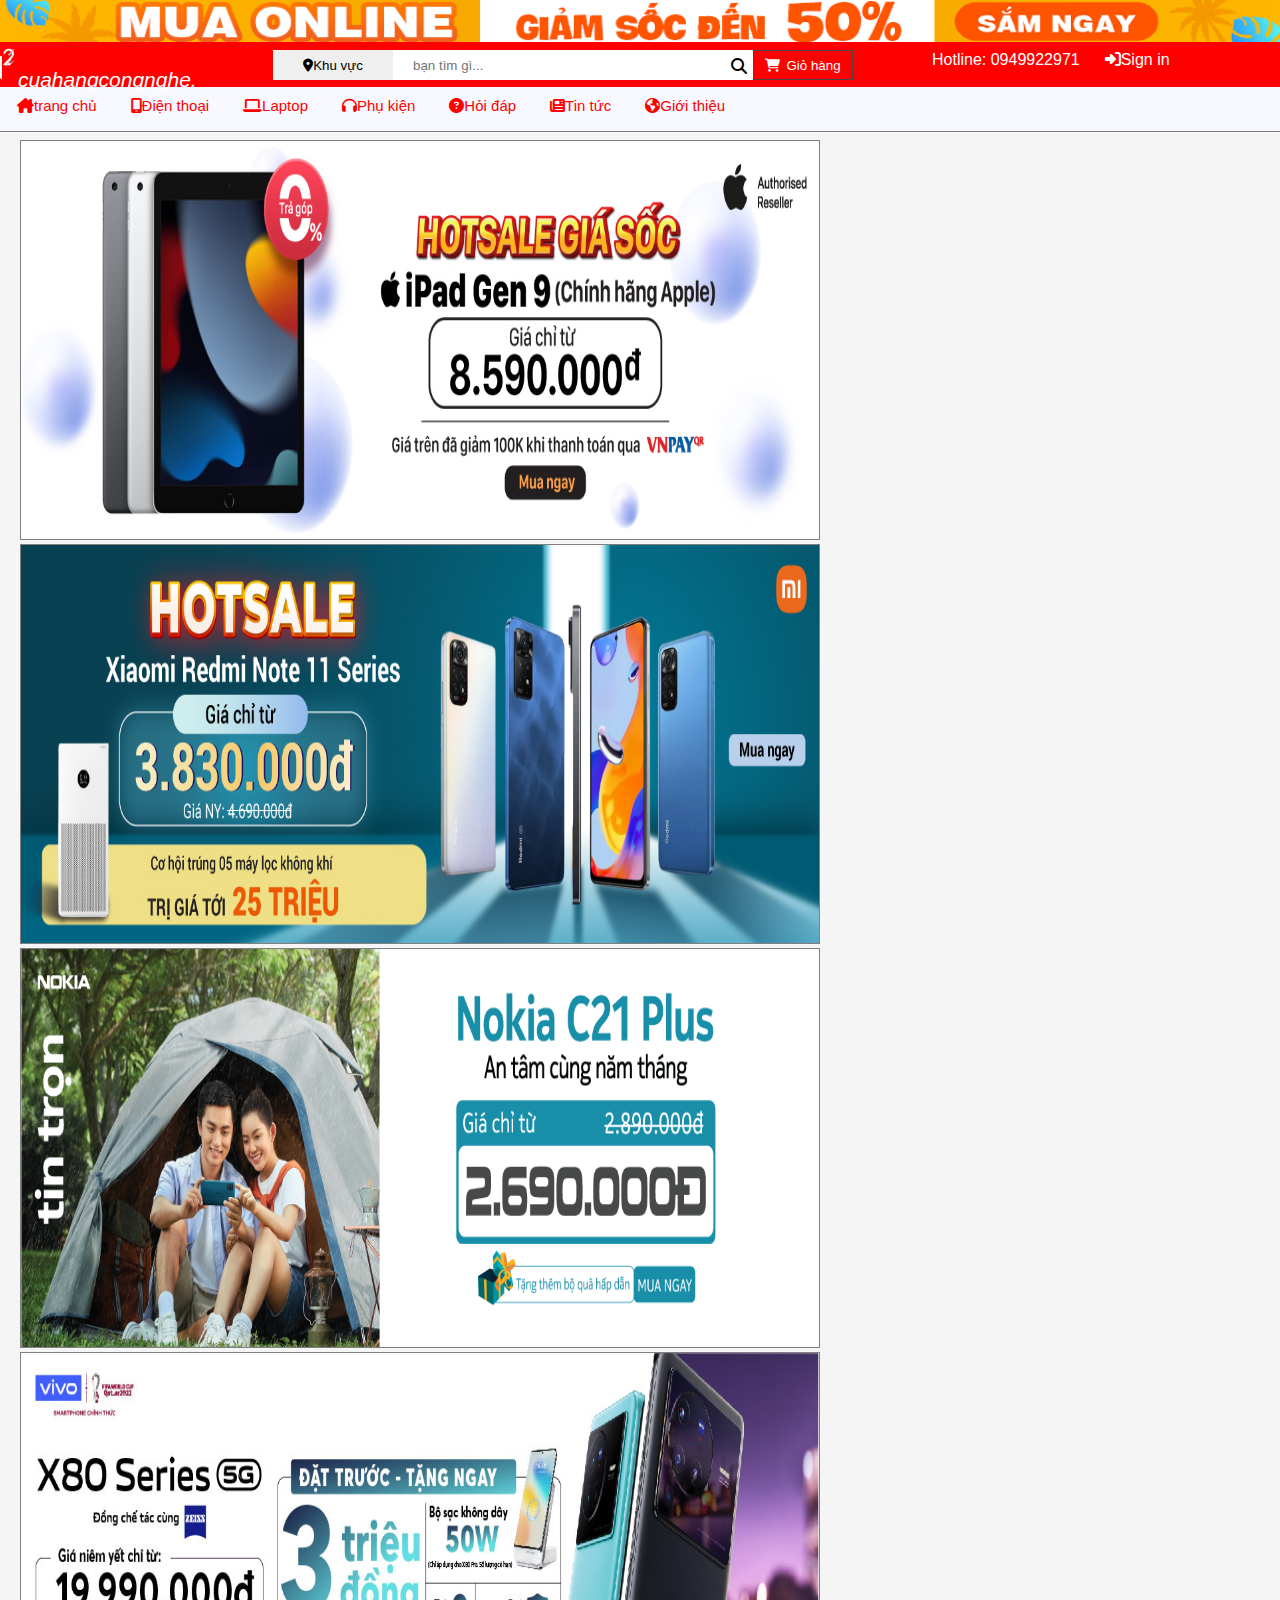
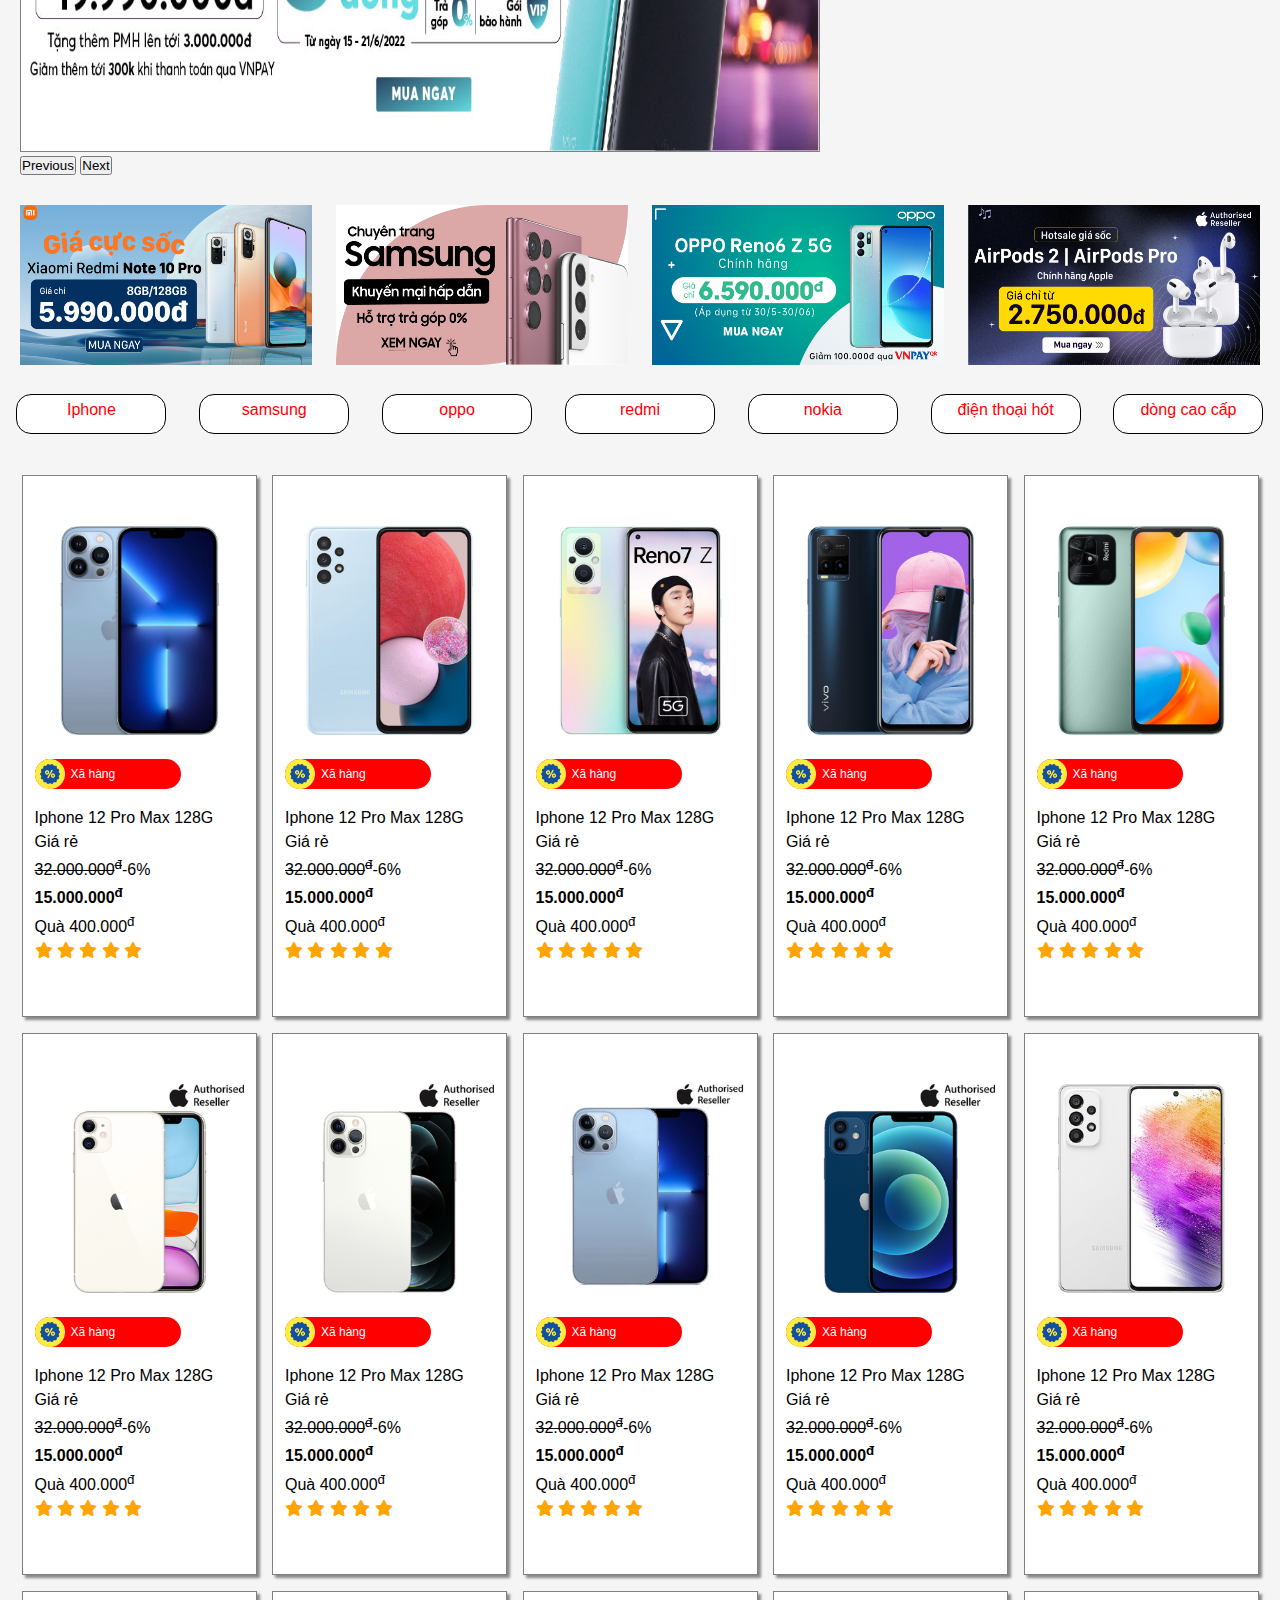
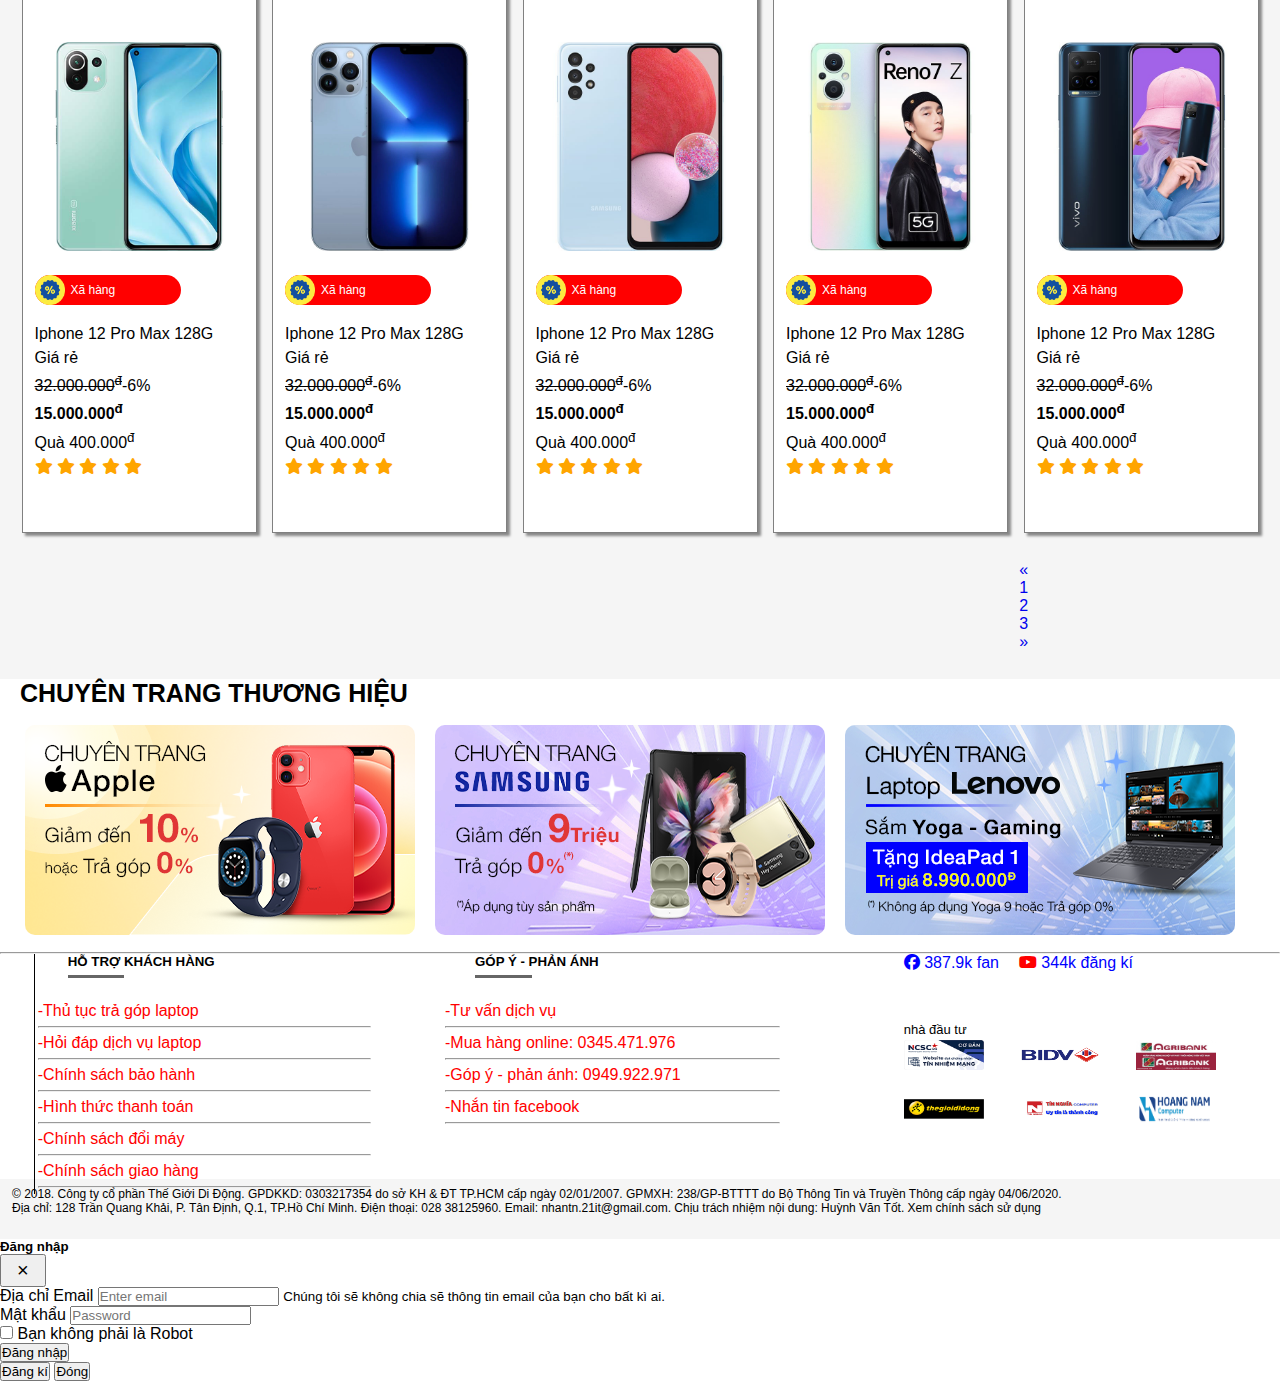
<file: dienthoai.html>
<!DOCTYPE html>
<html>
<head>
	<meta charset="utf-8">
	<meta name="viewport" content="width=device-width, initial-scale=1">
	<link rel="stylesheet" href="https://cdnjs.cloudflare.com/ajax/libs/font-awesome/6.1.1/css/all.min.css">
	<link rel="stylesheet" type="text/css" href="style.css">
	<link rel="stylesheet" type="text/css" href="help1.css">
	<link rel="stylesheet" type="text/css" href="help2.css">
	<link href="https://cdn.jsdelivr.net/npm/bootstrap@5.2.0-beta1/dist/css/bootstrap.min.css" rel="stylesheet" integrity="sha384-0evHe/X+R7YkIZDRvuzKMRqM+OrBnVFBL6DOitfPri4tjfHxaWutUpFmBp4vmVor" crossorigin="anonymous">
	<link rel="stylesheet" type="text/css" href="reponsive.css">
	<title>Cửa hàng công nghệ</title>
</head>
<body>
<header class="header">
<!-- <div class="container"> -->
	<div class="header-top">
		
		<img style="width: 100%;height: 42px;" src="image/anh2.png">
	</div>
	<div class="header-center">
		<ul>
			<li><a href=""><img src="image/logo3.png">cuahangcongnghe.</a></li>
			<li><button><i class="fa-solid fa-location-dot"></i>Khu vực</button><input type="text" placeholder="bạn tìm gì..."><i class="fa-solid fa-magnifying-glass"></i></li>
			<li><a href=""><button><i class="fa-solid fa-cart-shopping"></i>Giỏ hàng</button></a></li>
			<li><a href="">Hotline: 0949922971</a></li>
			<li id="show"><a href="#"><i class="fa-solid fa-right-to-bracket"></i>Sign in</a></li>
		</ul>
	</div>
	<div class="menu">
		<ul>
		<li><a href="index.html"><i class="fa fa-duotone fa-house-chimney"></i>trang chủ</a></li>
      <li><a href="dienthoai.html"><i class="fa-solid fa-mobile-screen"></i>Điện thoại</a></li>
      <li><a href="laptop.html"><i class="fa-solid fa-laptop"></i>Laptop</a></li>
      <li><a href="phukien.html"><i class="fa-solid fa-headphones"></i>Phụ kiện</a></li>
      <li><a href="hoidap.html"><i class="fa-solid fa-circle-question"></i>Hỏi đáp</a></li>
      <li><a href="tintuc.html"><i class="fa fa-thin fa-newspaper"></i>Tin tức</a></li>
      <li><a href="gioithieu.html"><i class="fa fa-duotone fa-earth-americas"></i>Giới thiệu</a></li>
		</ul>
	</div>
<!-- </div> -->
</header>
<div class="nen">
<div class="nav1">
	<div id="carouselExampleControls" class="carousel slide" data-bs-ride="carousel">
  <div class="carousel-inner">
    <div class="carousel-item active">
      <img src="image/topdienthoai1.jpg" class="d-block w-100" alt="...">
    </div>
    <div class="carousel-item">
      <img src="image/topdienthoai2.jpg" class="d-block w-100" alt="...">
    </div>
    <div class="carousel-item">
      <img src="image/topdienthoai3.png" class="d-block w-100" alt="...">
    </div>
    <div class="carousel-item">
      <img src="image/topdienthoai4.jpg" class="d-block w-100" alt="...">
    </div>
  </div>
  <button class="carousel-control-prev" type="button" data-bs-target="#carouselExampleControls" data-bs-slide="prev">
    <span class="carousel-control-prev-icon" aria-hidden="true"></span>
    <span class="visually-hidden">Previous</span>
  </button>
  <button class="carousel-control-next" type="button" data-bs-target="#carouselExampleControls" data-bs-slide="next">
    <span class="carousel-control-next-icon" aria-hidden="true"></span>
    <span class="visually-hidden">Next</span>
  </button>
</div>
</div>
<section>
		
	<div class="section">
		<div class="slider-product-one-content-img1">
				<li><img src="image/toptrangchu3.png"></li>
				<li><img src="image/toptrangchu1.png"></li>
				<li><img src="image/toptrangchu2.jpg"></li>
				<li><img src="image/toptrangchu4.jpg"></li>

			</div>
<div class="slider-product-one-content-menu">
				<li><a href="">Iphone</a></li>
				<li><a href="">samsung</a></li>
				<li><a href="">oppo</a></li>
				<li><a href="">redmi</a></li>
				<li><a href="">nokia</a></li>
				<li><a href="">điện thoại hót</a></li>
				<li><a href="">dòng cao cấp</a></li>
			</div>
	<div class="section-content">
		
		
		<div class="section-content-right1">
				<div class="slider-product-one-content-items1">
				<div class="slider-product-one-content-item">
					<img src="image/dienthoai1.jpg">
					<div class="slider-product-one-content-item-text">
						<li><img src="image/icon1.png"><p>Xã hàng</p></li>
						<li><a href="sanpham2.html">Iphone 12 Pro Max 128G</a></li>
						<li>Giá rẻ</li>
						<li><a href="">32.000.000<sup>đ</sup></a><span>-6%</span></li>
						<li>15.000.000<sup>đ</sup></li>
						<li>Quà 400.000<sup>đ</sup></li>
						<li><i class="fa-solid fa-star"></i>
							<i class="fa-solid fa-star"></i>
							<i class="fa-solid fa-star"></i>
							<i class="fa-solid fa-star"></i>
							<i class="fa-solid fa-star"></i>
						</li>
					</div>
				</div>
				<div class="slider-product-one-content-item">
					<img src="image/dienthoai2.jpg">
					<div class="slider-product-one-content-item-text">
						<li><img src="image/icon1.png"><p>Xã hàng</p></li>
						<li><a href="sanpham2.html">Iphone 12 Pro Max 128G</a></li>
						<li>Giá rẻ</li>
						<li><a href="">32.000.000<sup>đ</sup></a><span>-6%</span></li>
						<li>15.000.000<sup>đ</sup></li>
						<li>Quà 400.000<sup>đ</sup></li>
						<li><i class="fa-solid fa-star"></i>
							<i class="fa-solid fa-star"></i>
							<i class="fa-solid fa-star"></i>
							<i class="fa-solid fa-star"></i>
							<i class="fa-solid fa-star"></i>
						</li>
					</div>
				</div>
				<div class="slider-product-one-content-item">
					<img src="image/dienthoai3.jpg">
					<div class="slider-product-one-content-item-text">
						<li><img src="image/icon1.png"><p>Xã hàng</p></li>
						<li><a href="sanpham2.html">Iphone 12 Pro Max 128G</a></li>
						<li>Giá rẻ</li>
						<li><a href="">32.000.000<sup>đ</sup></a><span>-6%</span></li>
						<li>15.000.000<sup>đ</sup></li>
						<li>Quà 400.000<sup>đ</sup></li>
						<li><i class="fa-solid fa-star"></i>
							<i class="fa-solid fa-star"></i>
							<i class="fa-solid fa-star"></i>
							<i class="fa-solid fa-star"></i>
							<i class="fa-solid fa-star"></i>
						</li>
					</div>
				</div>
				<div class="slider-product-one-content-item">
					<img src="image/dienthoai4.jpg">
					<div class="slider-product-one-content-item-text">
						<li><img src="image/icon1.png"><p>Xã hàng</p></li>
						<li><a href="sanpham2.html">Iphone 12 Pro Max 128G</a></li>
						<li>Giá rẻ</li>
						<li><a href="">32.000.000<sup>đ</sup></a><span>-6%</span></li>
						<li>15.000.000<sup>đ</sup></li>
						<li>Quà 400.000<sup>đ</sup></li>
						<li><i class="fa-solid fa-star"></i>
							<i class="fa-solid fa-star"></i>
							<i class="fa-solid fa-star"></i>
							<i class="fa-solid fa-star"></i>
							<i class="fa-solid fa-star"></i>
						</li>
					</div>
				</div>
				<div class="slider-product-one-content-item">
					<img src="image/dienthoai5.jpg">
					<div class="slider-product-one-content-item-text">
						<li><img src="image/icon1.png"><p>Xã hàng</p></li>
						<li><a href="sanpham2.html">Iphone 12 Pro Max 128G</a></li>
						<li>Giá rẻ</li>
						<li><a href="">32.000.000<sup>đ</sup></a><span>-6%</span></li>
						<li>15.000.000<sup>đ</sup></li>
						<li>Quà 400.000<sup>đ</sup></li>
						<li><i class="fa-solid fa-star"></i>
							<i class="fa-solid fa-star"></i>
							<i class="fa-solid fa-star"></i>
							<i class="fa-solid fa-star"></i>
							<i class="fa-solid fa-star"></i>
						</li>
					</div>
				</div>
				<div class="slider-product-one-content-item">
					<img src="image/dienthoai6.png">
					<div class="slider-product-one-content-item-text">
						<li><img src="image/icon1.png"><p>Xã hàng</p></li>
						<li><a href="sanpham2.html">Iphone 12 Pro Max 128G</a></li>
						<li>Giá rẻ</li>
						<li><a href="">32.000.000<sup>đ</sup></a><span>-6%</span></li>
						<li>15.000.000<sup>đ</sup></li>
						<li>Quà 400.000<sup>đ</sup></li>
						<li><i class="fa-solid fa-star"></i>
							<i class="fa-solid fa-star"></i>
							<i class="fa-solid fa-star"></i>
							<i class="fa-solid fa-star"></i>
							<i class="fa-solid fa-star"></i>
						</li>
					</div>
				</div>
				<div class="slider-product-one-content-item">
					<img src="image/dienthoai7.png">
					<div class="slider-product-one-content-item-text">
						<li><img src="image/icon1.png"><p>Xã hàng</p></li>
						<li><a href="sanpham2.html">Iphone 12 Pro Max 128G</a></li>
						<li>Giá rẻ</li>
						<li><a href="">32.000.000<sup>đ</sup></a><span>-6%</span></li>
						<li>15.000.000<sup>đ</sup></li>
						<li>Quà 400.000<sup>đ</sup></li>
						<li><i class="fa-solid fa-star"></i>
							<i class="fa-solid fa-star"></i>
							<i class="fa-solid fa-star"></i>
							<i class="fa-solid fa-star"></i>
							<i class="fa-solid fa-star"></i>
						</li>
					</div>
				</div>
				<div class="slider-product-one-content-item">
					<img src="image/dienthoai8.webp">
					<div class="slider-product-one-content-item-text">
						<li><img src="image/icon1.png"><p>Xã hàng</p></li>
						<li><a href="sanpham2.html">Iphone 12 Pro Max 128G</a></li>
						<li>Giá rẻ</li>
						<li><a href="">32.000.000<sup>đ</sup></a><span>-6%</span></li>
						<li>15.000.000<sup>đ</sup></li>
						<li>Quà 400.000<sup>đ</sup></li>
						<li><i class="fa-solid fa-star"></i>
							<i class="fa-solid fa-star"></i>
							<i class="fa-solid fa-star"></i>
							<i class="fa-solid fa-star"></i>
							<i class="fa-solid fa-star"></i>
						</li>
					</div>
				</div>
				<div class="slider-product-one-content-item">
					<img src="image/dienthoai9.webp">
					<div class="slider-product-one-content-item-text">
						<li><img src="image/icon1.png"><p>Xã hàng</p></li>
						<li><a href="sanpham2.html">Iphone 12 Pro Max 128G</a></li>
						<li>Giá rẻ</li>
						<li><a href="">32.000.000<sup>đ</sup></a><span>-6%</span></li>
						<li>15.000.000<sup>đ</sup></li>
						<li>Quà 400.000<sup>đ</sup></li>
						<li><i class="fa-solid fa-star"></i>
							<i class="fa-solid fa-star"></i>
							<i class="fa-solid fa-star"></i>
							<i class="fa-solid fa-star"></i>
							<i class="fa-solid fa-star"></i>
						</li>
					</div>
				</div>
				<div class="slider-product-one-content-item">
					<img src="image/dienthoai10.jpg">
					<div class="slider-product-one-content-item-text">
						<li><img src="image/icon1.png"><p>Xã hàng</p></li>
						<li><a href="sanpham2.html">Iphone 12 Pro Max 128G</a></li>
						<li>Giá rẻ</li>
						<li><a href="">32.000.000<sup>đ</sup></a><span>-6%</span></li>
						<li>15.000.000<sup>đ</sup></li>
						<li>Quà 400.000<sup>đ</sup></li>
						<li><i class="fa-solid fa-star"></i>
							<i class="fa-solid fa-star"></i>
							<i class="fa-solid fa-star"></i>
							<i class="fa-solid fa-star"></i>
							<i class="fa-solid fa-star"></i>
						</li>
					</div>
				</div>
				<div class="slider-product-one-content-item">
					<img src="image/dienthoai11.webp">
					<div class="slider-product-one-content-item-text">
						<li><img src="image/icon1.png"><p>Xã hàng</p></li>
						<li><a href="sanpham2.html">Iphone 12 Pro Max 128G</a></li>
						<li>Giá rẻ</li>
						<li><a href="">32.000.000<sup>đ</sup></a><span>-6%</span></li>
						<li>15.000.000<sup>đ</sup></li>
						<li>Quà 400.000<sup>đ</sup></li>
						<li><i class="fa-solid fa-star"></i>
							<i class="fa-solid fa-star"></i>
							<i class="fa-solid fa-star"></i>
							<i class="fa-solid fa-star"></i>
							<i class="fa-solid fa-star"></i>
						</li>
					</div>
				</div>
				<div class="slider-product-one-content-item">
					<img src="image/dienthoai1.jpg">
					<div class="slider-product-one-content-item-text">
						<li><img src="image/icon1.png"><p>Xã hàng</p></li>
						<li><a href="sanpham2.html">Iphone 12 Pro Max 128G</a></li>
						<li>Giá rẻ</li>
						<li><a href="">32.000.000<sup>đ</sup></a><span>-6%</span></li>
						<li>15.000.000<sup>đ</sup></li>
						<li>Quà 400.000<sup>đ</sup></li>
						<li><i class="fa-solid fa-star"></i>
							<i class="fa-solid fa-star"></i>
							<i class="fa-solid fa-star"></i>
							<i class="fa-solid fa-star"></i>
							<i class="fa-solid fa-star"></i>
						</li>
					</div>
				</div>
				<div class="slider-product-one-content-item">
					<img src="image/dienthoai2.jpg">
					<div class="slider-product-one-content-item-text">
						<li><img src="image/icon1.png"><p>Xã hàng</p></li>
						<li><a href="sanpham2.html">Iphone 12 Pro Max 128G</a></li>
						<li>Giá rẻ</li>
						<li><a href="">32.000.000<sup>đ</sup></a><span>-6%</span></li>
						<li>15.000.000<sup>đ</sup></li>
						<li>Quà 400.000<sup>đ</sup></li>
						<li><i class="fa-solid fa-star"></i>
							<i class="fa-solid fa-star"></i>
							<i class="fa-solid fa-star"></i>
							<i class="fa-solid fa-star"></i>
							<i class="fa-solid fa-star"></i>
						</li>
					</div>
				</div>
				<div class="slider-product-one-content-item">
					<img src="image/dienthoai3.jpg">
					<div class="slider-product-one-content-item-text">
						<li><img src="image/icon1.png"><p>Xã hàng</p></li>
						<li><a href="sanpham2.html">Iphone 12 Pro Max 128G</a></li>
						<li>Giá rẻ</li>
						<li><a href="">32.000.000<sup>đ</sup></a><span>-6%</span></li>
						<li>15.000.000<sup>đ</sup></li>
						<li>Quà 400.000<sup>đ</sup></li>
						<li><i class="fa-solid fa-star"></i>
							<i class="fa-solid fa-star"></i>
							<i class="fa-solid fa-star"></i>
							<i class="fa-solid fa-star"></i>
							<i class="fa-solid fa-star"></i>
						</li>
					</div>
				</div>
				<div class="slider-product-one-content-item">
					<img src="image/dienthoai4.jpg">
					<div class="slider-product-one-content-item-text">
						<li><img src="image/icon1.png"><p>Xã hàng</p></li>
						<li><a href="sanpham2.html">Iphone 12 Pro Max 128G</a></li>
						<li>Giá rẻ</li>
						<li><a href="">32.000.000<sup>đ</sup></a><span>-6%</span></li>
						<li>15.000.000<sup>đ</sup></li>
						<li>Quà 400.000<sup>đ</sup></li>
						<li><i class="fa-solid fa-star"></i>
							<i class="fa-solid fa-star"></i>
							<i class="fa-solid fa-star"></i>
							<i class="fa-solid fa-star"></i>
							<i class="fa-solid fa-star"></i>
						</li>
					</div>
				</div>
			</div>
				<div class="section-content-right-bottom">
					<nav aria-label="Page navigation example">
  <ul class="pagination">
    <li class="page-item">
      <a class="page-link" href="#" aria-label="Previous">
        <span aria-hidden="true">&laquo;</span>
      </a>
    </li>
    <li class="page-item"><a class="page-link" href="#">1</a></li>
    <li class="page-item"><a class="page-link" href="#">2</a></li>
    <li class="page-item"><a class="page-link" href="#">3</a></li>
    <li class="page-item">
      <a class="page-link" href="#" aria-label="Next">
        <span aria-hidden="true">&raquo;</span>
      </a>
    </li>
  </ul>
</nav>
				</div>
			</div>
	</div>
	</div>
</section>
</div>
<div class="bottom-tren">
	<div class="bottom-tren1">
		<li><b style="font-size: 25px; padding-left: 20px;">CHUYÊN TRANG THƯƠNG HIỆU</b></li>
		</div>
<div class="bottom-tren2">
	<img src="image/thuonghieu2.png">
	<img src="image/thuonghieu1.png">
	<img src="image/thuonghieu3.png">
</div>

</div>
<hr>
<div class="bottom">
	<div class="bottom-left">
		<h5>HỖ TRỢ KHÁCH HÀNG</h5>
		<hr color = "#666666" width="17%" size="5px" style="margin-left: 30px;">
		<br>
		<ul>
			<li><a href="">-Thủ tục trả góp laptop</a></li>
			<hr>
			<li><a href="">-Hỏi đáp dịch vụ laptop</a></li>
			<hr>
			<li><a href="">-Chính sách bảo hành</a></li>
			<hr>
			<li><a href="">-Hình thức thanh toán</a></li>
			<hr>
			<li><a href="">-Chính sách đổi máy</a></li>
			<hr>
			<li><a href="">-Chính sách giao hàng</a></li>
			<hr>
		</ul>
	</div>
	<div class="bottom-center">
		<h5>GÓP Ý - PHẢN ÁNH</h5>
		<hr color = "#666666" width="17%" size="5px" style="margin-left: 30px;">
		<br>
		<ul>
			<li><a href="">-Tư vấn dịch vụ</a></li>
			<hr>
			<li><a href="">-Mua hàng online: 0345.471.976</a></li>
			<hr>
			<li><a href="">-Góp ý - phản ánh: 0949.922.971</a></li>
			<hr>
			<li><a href="">-Nhắn tin facebook</a></li>
			<hr>
		</ul>
	</div>

	<div class="bottom-right">

		<div class="bottom-right1">
			<li><i class="fa-brands fa-facebook"></i> 387.9k fan</li>
			<li><i class="fa-brands fa-youtube"></i> 344k đăng kí</li>
		</div>
		<p>nhà đầu tư</p>
		<div class="bottom-right2">
			
			<li><a href=""><img src="image/dautu1.png"></a></li>
			<li><a href=""><img src="image/dautu2.png"></a></li>
			<li><a href=""><img src="image/dautu3.jpg"></a></li>
			<li><a href=""><img src="image/dautu4.png"></a></li>
			<li><a href=""><img src="image/dautu5.jpg"></a></li>
			<li><a href=""><img src="image/dautu6.png"></a></li>
		</div>

	</div>
</div>
<hr>
<div class="bottom-bottom">
	<p>© 2018. Công ty cổ phần Thế Giới Di Động. GPDKKD: 0303217354 do sở KH & ĐT TP.HCM cấp ngày 02/01/2007. GPMXH: 238/GP-BTTTT do Bộ Thông Tin và Truyền Thông cấp ngày 04/06/2020.<br>
Địa chỉ: 128 Trần Quang Khải, P. Tân Định, Q.1, TP.Hồ Chí Minh. Điện thoại: 028 38125960. Email: nhantn.21it@gmail.com. Chịu trách nhiệm nội dung: Huỳnh Văn Tốt. Xem chính sách sử dụng</p>
</div>
<div id="modal" class="modal" tabindex="-1" role="dialog">
  <div class="modal-dialog" role="document">
    <div class="modal-content">
      <div class="modal-header">
        <h5 class="modal-title">Đăng nhập</h5>
        <button type="button" class="close" data-dismiss="modal" aria-label="Close" onclick="modal.toggle()">
          <span aria-hidden="true">&times;</span>
        </button>
      </div>
      <div class="modal-body">
        <form>
  <div class="form-group">
    <label for="exampleInputEmail1">Địa chỉ Email</label>
    <input type="email" class="form-control" id="exampleInputEmail1" aria-describedby="emailHelp" placeholder="Enter email">
    <small id="emailHelp" class="form-text text-muted">Chúng tôi sẽ không chia sẽ thông tin email của bạn cho bất kì ai.</small>
  </div>
  <div class="form-group">
    <label for="exampleInputPassword1">Mật khẩu</label>
    <input type="password" class="form-control" id="exampleInputPassword1" placeholder="Password">
  </div>
  <div class="form-check">
    <input type="checkbox" class="form-check-input" id="exampleCheck1">
    <label class="form-check-label" for="exampleCheck1">Bạn không phải là Robot</label>
  </div>
  <button type="submit" class="btn btn-primary">Đăng nhập</button>
</form>
      </div>
      <div class="modal-footer">
        <button type="button" class="btn btn-primary">Đăng kí</button>
        <button type="button" class="btn btn-secondary" data-dismiss="modal" onclick="modal.toggle()">Đóng</button>
      </div>
    </div>
  </div>
</div>
<script src="https://cdn.jsdelivr.net/npm/bootstrap@5.2.0-beta1/dist/js/bootstrap.bundle.min.js" integrity="sha384-pprn3073KE6tl6bjs2QrFaJGz5/SUsLqktiwsUTF55Jfv3qYSDhgCecCxMW52nD2" crossorigin="anonymous"></script>
<script type="text/javascript" src="script.js"></script>

</body>
</html>
</file>
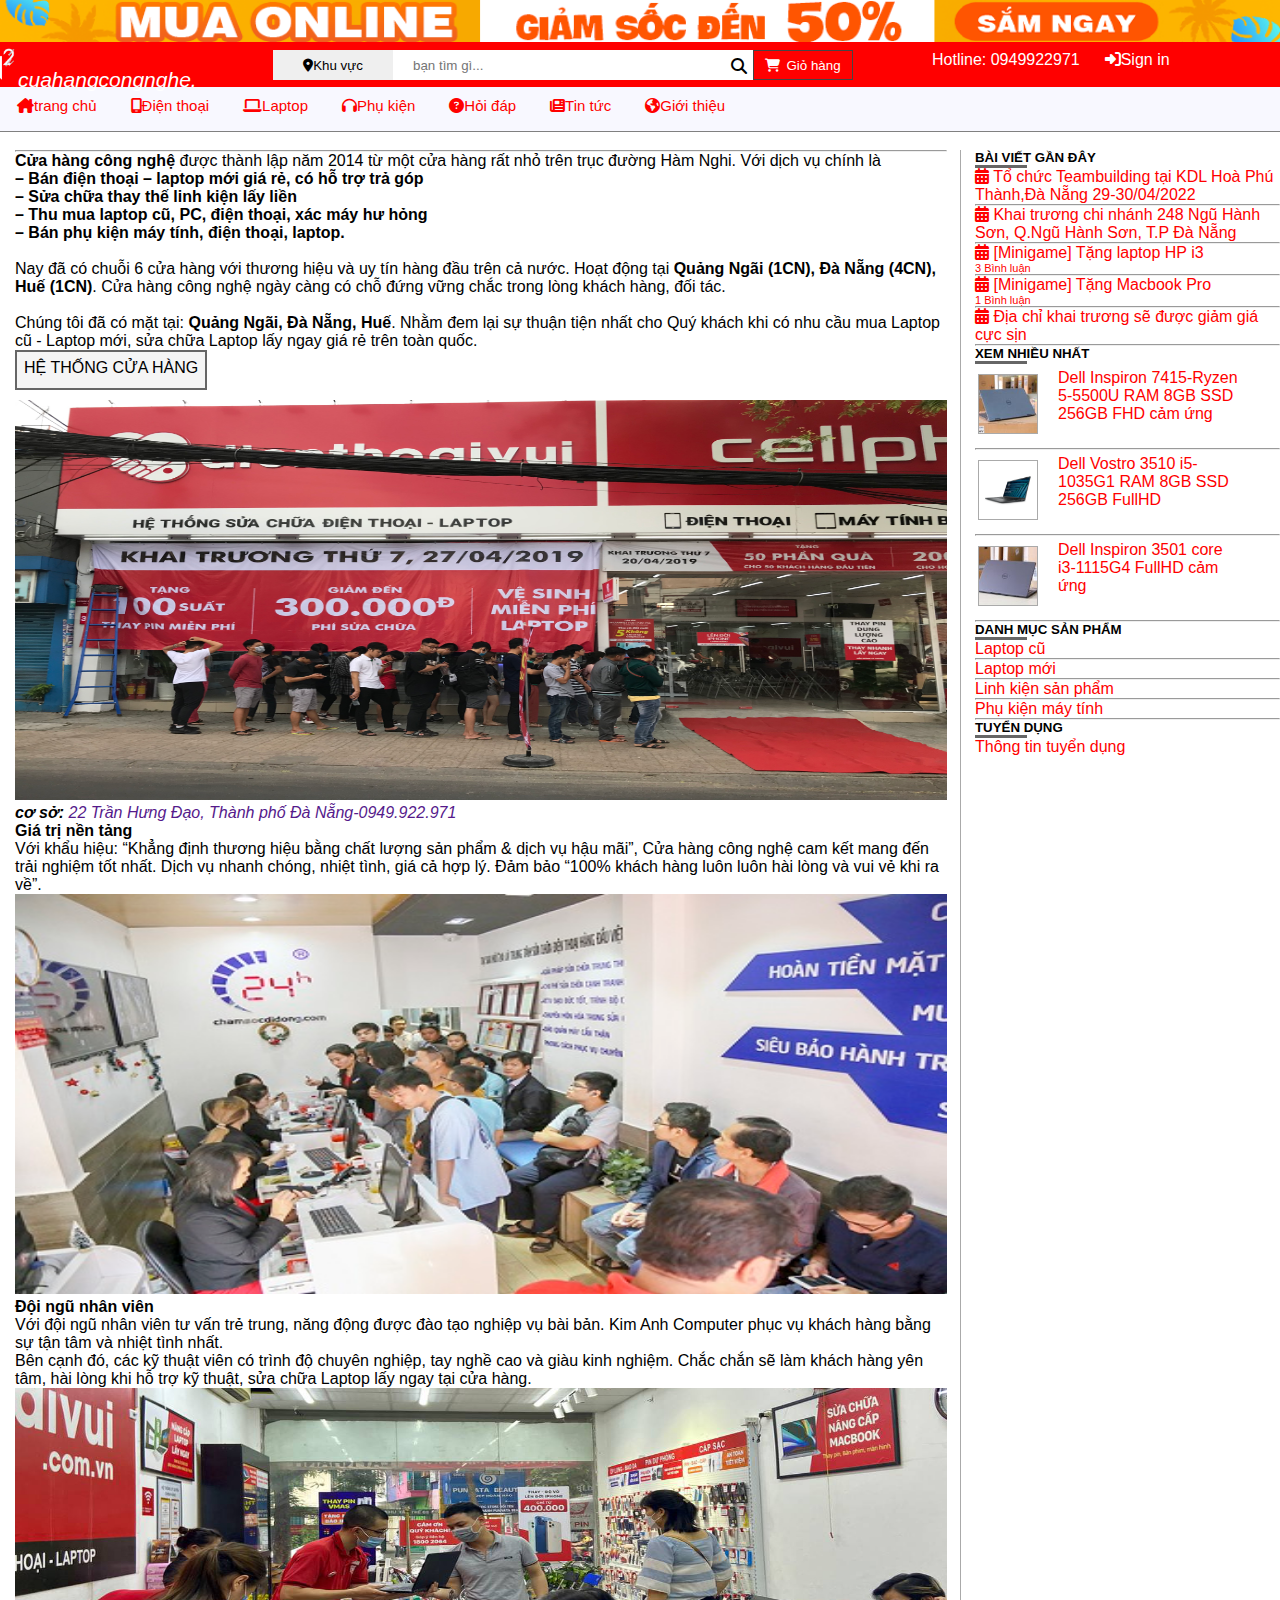
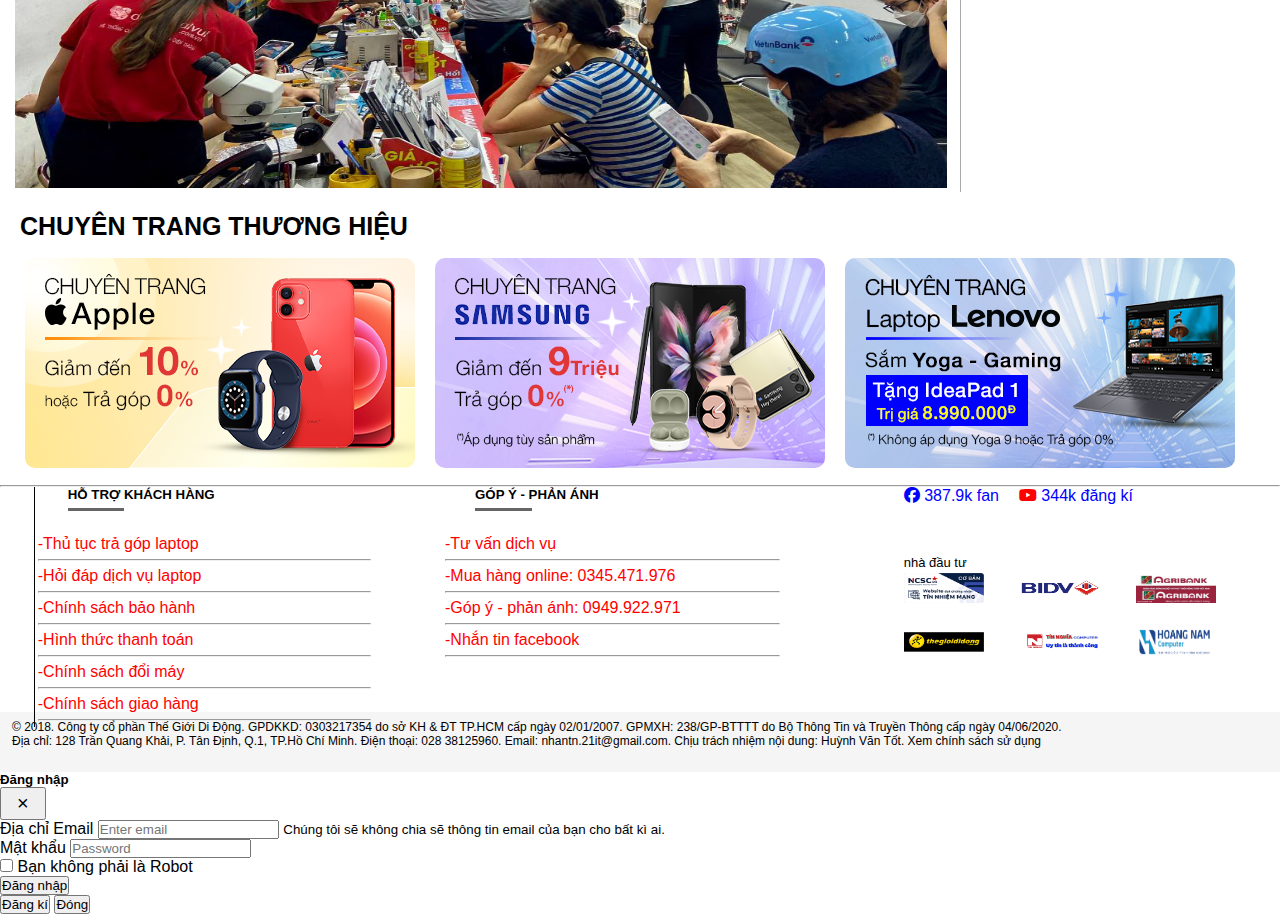
<file: gioithieu.html>
<!DOCTYPE html>
<html>
<head>
  <meta charset="utf-8">
  <meta name="viewport" content="width=device-width, initial-scale=1">
  <link rel="stylesheet" href="https://cdnjs.cloudflare.com/ajax/libs/font-awesome/6.1.1/css/all.min.css">
  <link rel="stylesheet" type="text/css" href="style.css">
  <link rel="stylesheet" type="text/css" href="help1.css">
  <link rel="stylesheet" type="text/css" href="help2.css">
  <link href="https://cdn.jsdelivr.net/npm/bootstrap@5.2.0-beta1/dist/css/bootstrap.min.css" rel="stylesheet" integrity="sha384-0evHe/X+R7YkIZDRvuzKMRqM+OrBnVFBL6DOitfPri4tjfHxaWutUpFmBp4vmVor" crossorigin="anonymous">
  <link rel="stylesheet" type="text/css" href="reponsive.css">
  <title>Cửa hàng công nghệ</title>
</head>
<body>
<header class="header">
<!-- <div class="container"> -->
  <div class="header-top">
    
    <img style="width: 100%;height: 42px;" src="image/anh2.png">
  </div>
  <div class="header-center">
    <ul>
      <li><a href=""><img src="image/logo3.png">cuahangcongnghe.</a></li>
      <li><button><i class="fa-solid fa-location-dot"></i>Khu vực</button><input type="text" placeholder="bạn tìm gì..."><i class="fa-solid fa-magnifying-glass"></i></li>
      <li><a href=""><button><i class="fa-solid fa-cart-shopping"></i>Giỏ hàng</button></a></li>
      <li><a href="">Hotline: 0949922971</a></li>
      <li id="show"><a href="#"><i class="fa-solid fa-right-to-bracket"></i>Sign in</a></li>
    </ul>
  </div>
  <div class="menu">
    <ul>
    <li><a href="index.html"><i class="fa fa-duotone fa-house-chimney"></i>trang chủ</a></li>
      <li><a href="dienthoai.html"><i class="fa-solid fa-mobile-screen"></i>Điện thoại</a></li>
      <li><a href="laptop.html"><i class="fa-solid fa-laptop"></i>Laptop</a></li>
      <li><a href="phukien.html"><i class="fa-solid fa-headphones"></i>Phụ kiện</a></li>
      <li><a href="hoidap.html"><i class="fa-solid fa-circle-question"></i>Hỏi đáp</a></li>
      <li><a href="tintuc.html"><i class="fa fa-thin fa-newspaper"></i>Tin tức</a></li>
      <li><a href="gioithieu.html"><i class="fa fa-duotone fa-earth-americas"></i>Giới thiệu</a></li>
    </ul>
  </div>
<!-- </div> -->
</header>

<div class="section-gioithieu">
  <div class="section-gioithieu-left">
    <hr>
    <div class="section-gioithieu-left1">
      <p><b>Cửa hàng công nghệ</b> được thành lập năm 2014 từ một cửa hàng rất nhỏ trên trục đường Hàm Nghi. Với dịch vụ chính là<br>
<b>– Bán điện thoại – laptop mới giá rẻ, có hỗ trợ trả góp<br>
– Sửa chữa thay thế linh kiện lấy liền<br>
– Thu mua laptop cũ, PC, điện thoại, xác máy hư hỏng<br>
– Bán phụ kiện máy tính, điện thoại, laptop.<br><br>
</b>
Nay đã có chuỗi 6 cửa hàng với thương hiệu và uy tín hàng đầu trên cả nước. Hoạt động tại <b>Quảng Ngãi (1CN), Đà Nẵng (4CN), Huế (1CN)</b>. Cửa hàng công nghệ ngày càng có chỗ đứng vững chắc trong lòng khách hàng, đối tác.<br><br>

Chúng tôi đã có mặt tại: <b>Quảng Ngãi, Đà Nẵng, Huế</b>. Nhằm đem lại sự thuận tiện nhất cho Quý khách khi có nhu cầu mua Laptop cũ - Laptop mới, sửa chữa Laptop lấy ngay giá rẻ trên toàn quốc.</p>
    </div>
    <div class="section-gioithieu-left2">
      <p>HỆ THỐNG CỬA HÀNG</p>
    </div>
    <div class="section-gioithieu-left3">
      <img src="image/gioithieu4.jpg"><br>
      <i><b>cơ sở:</b><a href=""> 22 Trần Hưng Đạo, Thành phố Đà Nẵng-0949.922.971</a></i>
      
      <p><b>Giá trị nền tảng</b><br>
Với khẩu hiệu: “Khẳng định thương hiệu bằng chất lượng sản phẩm & dịch vụ hậu mãi”, Cửa hàng công nghệ cam kết mang đến trải nghiệm tốt nhất. Dịch vụ nhanh chóng, nhiệt tình, giá cả hợp lý. Đảm bảo “100% khách hàng luôn luôn hài lòng và vui vẻ khi ra về”.</p>
<img src="image/gioithieu2.jpg">
<p><b>Đội ngũ nhân viên</b><br>
Với đội ngũ nhân viên tư vấn trẻ trung, năng động được đào tạo nghiệp vụ bài bản. Kim Anh Computer phục vụ khách hàng bằng sự tận tâm và nhiệt tình nhất.<br>
Bên cạnh đó, các kỹ thuật viên có trình độ chuyên nghiệp, tay nghề cao và giàu kinh nghiệm. Chắc chắn sẽ làm khách hàng yên tâm, hài lòng khi hỗ trợ kỹ thuật, sửa chữa Laptop lấy ngay tại cửa hàng.</p>
<img src="image/gioithieu1.jpg">
    </div>
  </div>
  <div class="section-gioithieu-right">
    <div class="section-gioithieu-right1">
      <h5>BÀI VIẾT GẦN ĐÂY</h5>
      <hr color = "#666666" width="17%" size="5px">
      <li><a href=""><i class="fa fa-duotone fa-calendar-days"></i> Tổ chức Teambuilding tại KDL Hoà Phú Thành,Đà Nẵng 29-30/04/2022</a></li>
      <hr>
      <li><a href=""><i class="fa fa-duotone fa-calendar-days"></i> Khai trương chi nhánh 248 Ngũ Hành Sơn, Q.Ngũ Hành Sơn, T.P Đà Nẵng</a></li>
      <hr>
      <li><a href=""><i class="fa fa-duotone fa-calendar-days"></i> [Minigame] Tặng laptop HP i3<p>3 Bình luận</p></a></li>
      <hr>
      <li><a href=""><i class="fa fa-duotone fa-calendar-days"></i> [Minigame] Tặng Macbook Pro<p>1 Bình luận</p></a></li>
      <hr>
      <li><a href=""><i class="fa fa-duotone fa-calendar-days"></i> Địa chỉ khai trương sẽ được giảm giá cực sịn</a></li>
      <hr>
    </div>
    <div class="section-gioithieu-right2">
      <h5>XEM NHIỀU NHẤT</h5>
      <hr color = "#666666" width="17%" size="5px">
      <div class="item-gioithieu">
        <li><a href=""><img src="image/xemnhieu1.jpg"></a></li>
        <li><a href="">Dell Inspiron 7415-Ryzen 5-5500U RAM 8GB SSD 256GB FHD cảm ứng</a></li>
      </div>
      <hr>
      <div class="item-gioithieu">
      <li><a href=""><img src="image/xemnhieu2.png"></a></li>
      <li><a href="">Dell Vostro 3510 i5-1035G1 RAM 8GB SSD 256GB FullHD</a></li>
      </div>
      <hr>
      <div class="item-gioithieu">
      <li><a href=""><img src="image/xemnhieu3.jpg"></a></li>
      <li><a href="">Dell Inspiron 3501 core i3-1115G4 FullHD cảm ứng</a></li>
      </div>
      <hr>
    </div>
    <div class="section-gioithieu-right3">
      <h5>DANH MỤC SẢN PHẨM</h5>
      <hr color = "#666666" width="17%" size="5px">
      <li><a href="">Laptop cũ</a></li>
      <hr>
      <li><a href="">Laptop mới</a></li>
      <hr>
      <li><a href="">Linh kiện sản phẩm</a></li>
      <hr>
      <li><a href="">Phụ kiện máy tính</a></li>
      <hr>
    </div>
    <div class="section-gioithieu-right4">
      <h5>TUYỂN DỤNG</h5>
      <hr color = "#666666" width="17%" size="5px">
      <li><a href="">Thông tin tuyển dụng</a></li>
    </div>
  </div>
</div>
<div class="bottom-tren">
  <div class="bottom-tren1">
    <li><b style="font-size: 25px; padding-left: 20px;">CHUYÊN TRANG THƯƠNG HIỆU</b></li>
    </div>
<div class="bottom-tren2">
  <img src="image/thuonghieu2.png">
  <img src="image/thuonghieu1.png">
  <img src="image/thuonghieu3.png">
</div>

</div>
<hr>
<div class="bottom">
  <div class="bottom-left">
    <h5>HỖ TRỢ KHÁCH HÀNG</h5>
    <hr color = "#666666" width="17%" size="5px" style="margin-left: 30px;">
    <br>
    <ul>
      <li><a href="">-Thủ tục trả góp laptop</a></li>
      <hr>
      <li><a href="">-Hỏi đáp dịch vụ laptop</a></li>
      <hr>
      <li><a href="">-Chính sách bảo hành</a></li>
      <hr>
      <li><a href="">-Hình thức thanh toán</a></li>
      <hr>
      <li><a href="">-Chính sách đổi máy</a></li>
      <hr>
      <li><a href="">-Chính sách giao hàng</a></li>
      <hr>
    </ul>
  </div>
  <div class="bottom-center">
    <h5>GÓP Ý - PHẢN ÁNH</h5>
    <hr color = "#666666" width="17%" size="5px" style="margin-left: 30px;">
    <br>
    <ul>
      <li><a href="">-Tư vấn dịch vụ</a></li>
      <hr>
      <li><a href="">-Mua hàng online: 0345.471.976</a></li>
      <hr>
      <li><a href="">-Góp ý - phản ánh: 0949.922.971</a></li>
      <hr>
      <li><a href="">-Nhắn tin facebook</a></li>
      <hr>
    </ul>
  </div>

  <div class="bottom-right">

    <div class="bottom-right1">
      <li><i class="fa-brands fa-facebook"></i> 387.9k fan</li>
      <li><i class="fa-brands fa-youtube"></i> 344k đăng kí</li>
    </div>
    <p>nhà đầu tư</p>
    <div class="bottom-right2">
      
      <li><a href=""><img src="image/dautu1.png"></a></li>
      <li><a href=""><img src="image/dautu2.png"></a></li>
      <li><a href=""><img src="image/dautu3.jpg"></a></li>
      <li><a href=""><img src="image/dautu4.png"></a></li>
      <li><a href=""><img src="image/dautu5.jpg"></a></li>
      <li><a href=""><img src="image/dautu6.png"></a></li>
    </div>

  </div>
</div>
<hr>
<div class="bottom-bottom">
  <p>© 2018. Công ty cổ phần Thế Giới Di Động. GPDKKD: 0303217354 do sở KH & ĐT TP.HCM cấp ngày 02/01/2007. GPMXH: 238/GP-BTTTT do Bộ Thông Tin và Truyền Thông cấp ngày 04/06/2020.<br>
Địa chỉ: 128 Trần Quang Khải, P. Tân Định, Q.1, TP.Hồ Chí Minh. Điện thoại: 028 38125960. Email: nhantn.21it@gmail.com. Chịu trách nhiệm nội dung: Huỳnh Văn Tốt. Xem chính sách sử dụng</p>
</div>
<div id="modal" class="modal" tabindex="-1" role="dialog">
  <div class="modal-dialog" role="document">
    <div class="modal-content">
      <div class="modal-header">
        <h5 class="modal-title">Đăng nhập</h5>
        <button type="button" class="close" data-dismiss="modal" aria-label="Close" onclick="modal.toggle()">
          <span aria-hidden="true">&times;</span>
        </button>
      </div>
      <div class="modal-body">
        <form>
  <div class="form-group">
    <label for="exampleInputEmail1">Địa chỉ Email</label>
    <input type="email" class="form-control" id="exampleInputEmail1" aria-describedby="emailHelp" placeholder="Enter email">
    <small id="emailHelp" class="form-text text-muted">Chúng tôi sẽ không chia sẽ thông tin email của bạn cho bất kì ai.</small>
  </div>
  <div class="form-group">
    <label for="exampleInputPassword1">Mật khẩu</label>
    <input type="password" class="form-control" id="exampleInputPassword1" placeholder="Password">
  </div>
  <div class="form-check">
    <input type="checkbox" class="form-check-input" id="exampleCheck1">
    <label class="form-check-label" for="exampleCheck1">Bạn không phải là Robot</label>
  </div>
  <button type="submit" class="btn btn-primary">Đăng nhập</button>
</form>
      </div>
      <div class="modal-footer">
        <button type="button" class="btn btn-primary">Đăng kí</button>
        <button type="button" class="btn btn-secondary" data-dismiss="modal" onclick="modal.toggle()">Đóng</button>
      </div>
    </div>
  </div>
</div>
<script src="https://cdn.jsdelivr.net/npm/bootstrap@5.2.0-beta1/dist/js/bootstrap.bundle.min.js" integrity="sha384-pprn3073KE6tl6bjs2QrFaJGz5/SUsLqktiwsUTF55Jfv3qYSDhgCecCxMW52nD2" crossorigin="anonymous"></script>
<script type="text/javascript" src="script.js"></script>

</body>
</html>
</file>
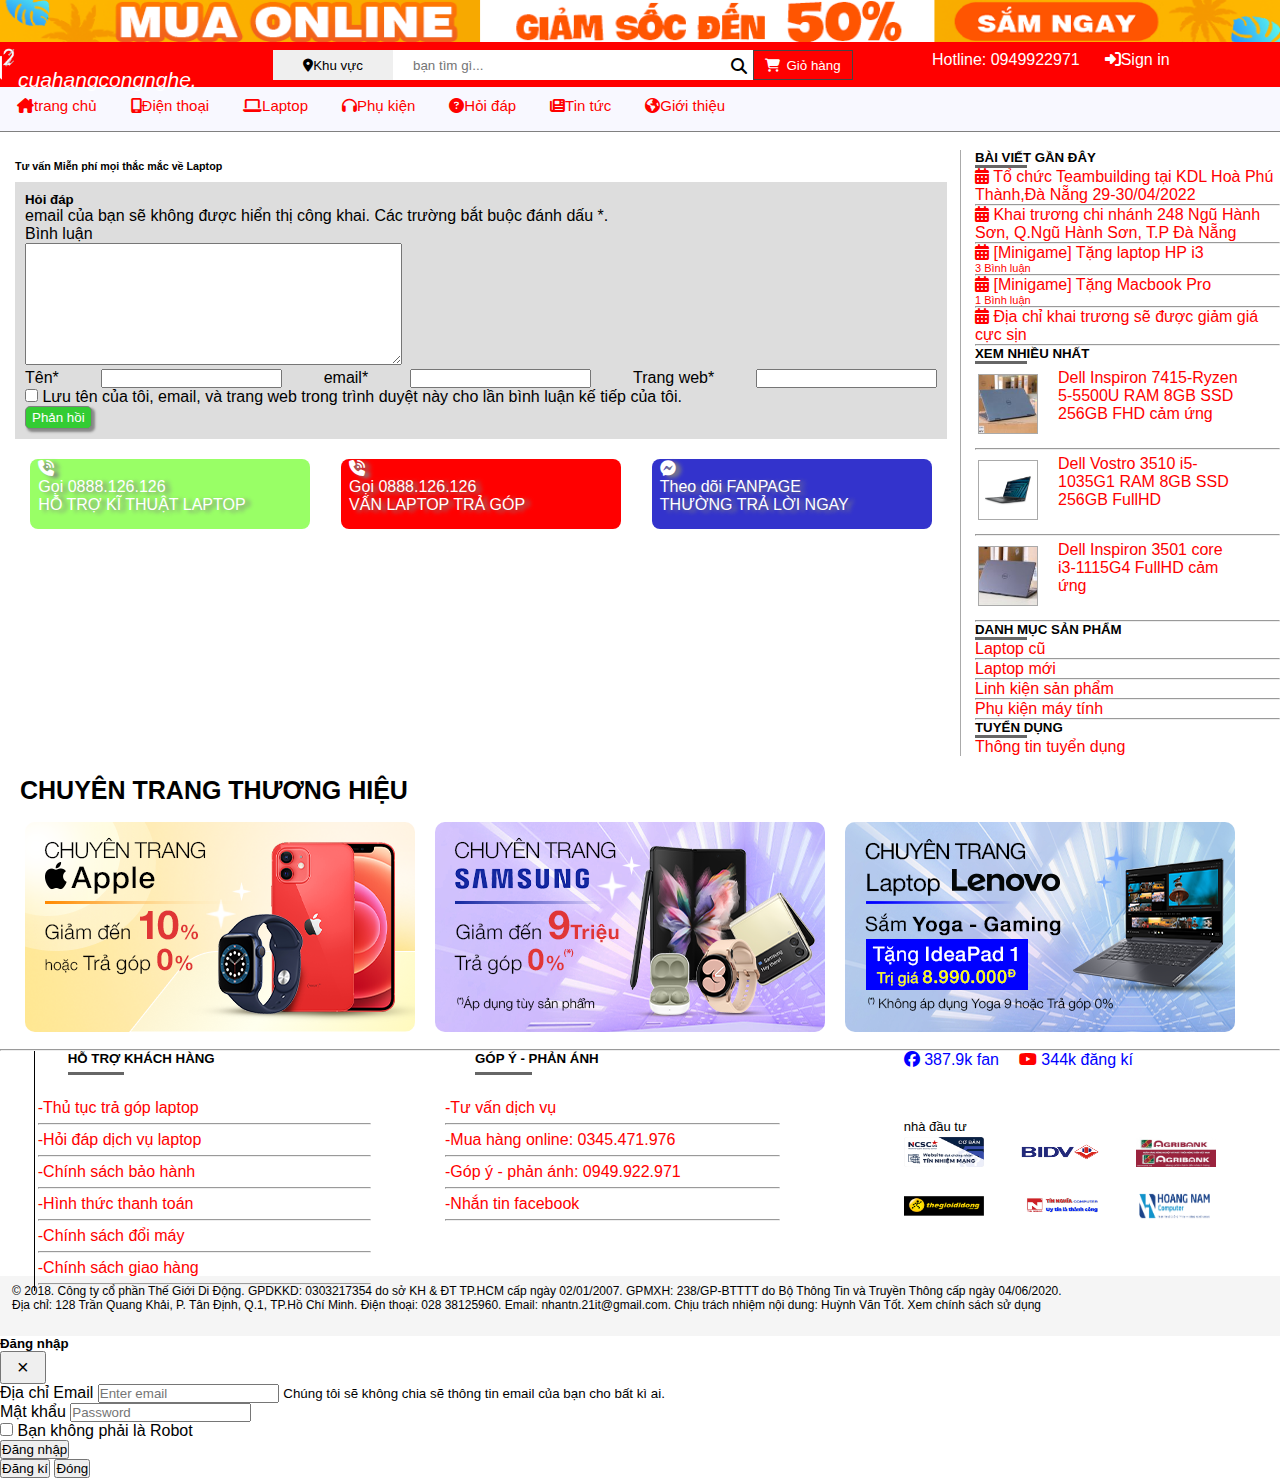
<file: hoidap.html>
<!DOCTYPE html>
<html>
<head>
  <meta charset="utf-8">
  <meta name="viewport" content="width=device-width, initial-scale=1">
  <link rel="stylesheet" href="https://cdnjs.cloudflare.com/ajax/libs/font-awesome/6.1.1/css/all.min.css">
  <link rel="stylesheet" type="text/css" href="style.css">
  <link rel="stylesheet" type="text/css" href="help1.css">
  <link rel="stylesheet" type="text/css" href="help2.css">
  <link href="https://cdn.jsdelivr.net/npm/bootstrap@5.2.0-beta1/dist/css/bootstrap.min.css" rel="stylesheet" integrity="sha384-0evHe/X+R7YkIZDRvuzKMRqM+OrBnVFBL6DOitfPri4tjfHxaWutUpFmBp4vmVor" crossorigin="anonymous">
  <link rel="stylesheet" type="text/css" href="reponsive.css">
  <title>Cửa hàng công nghệ</title>
</head>
<body>
<header class="header">
<!-- <div class="container"> -->
  <div class="header-top">
    
    <img style="width: 100%;height: 42px;" src="image/anh2.png">
  </div>
  <div class="header-center">
    <ul>
      <li><a href=""><img src="image/logo3.png">cuahangcongnghe.</a></li>
      <li><button><i class="fa-solid fa-location-dot"></i>Khu vực</button><input type="text" placeholder="bạn tìm gì..."><i class="fa-solid fa-magnifying-glass"></i></li>
      <li><a href=""><button><i class="fa-solid fa-cart-shopping"></i>Giỏ hàng</button></a></li>
      <li><a href="">Hotline: 0949922971</a></li>
      <li id="show"><a href="#"><i class="fa-solid fa-right-to-bracket"></i>Sign in</a></li>
    </ul>
  </div>
  <div class="menu">
    <ul>
    <li><a href="index.html"><i class="fa fa-duotone fa-house-chimney"></i>trang chủ</a></li>
      <li><a href="dienthoai.html"><i class="fa-solid fa-mobile-screen"></i>Điện thoại</a></li>
      <li><a href="laptop.html"><i class="fa-solid fa-laptop"></i>Laptop</a></li>
      <li><a href="phukien.html"><i class="fa-solid fa-headphones"></i>Phụ kiện</a></li>
      <li><a href="hoidap.html"><i class="fa-solid fa-circle-question"></i>Hỏi đáp</a></li>
      <li><a href="tintuc.html"><i class="fa fa-thin fa-newspaper"></i>Tin tức</a></li>
      <li><a href="gioithieu.html"><i class="fa fa-duotone fa-earth-americas"></i>Giới thiệu</a></li>
    </ul>
  </div>
<!-- </div> -->
</header>
<div class="section-gioithieu">
<div class="section-gioithieu-left">
  <h6 style="padding: 10px 0px;">Tư vấn Miễn phí mọi thắc mắc về Laptop</h6>
  <div class="section-gioithieu-left01">
    <h5>Hỏi đáp</h5>
    <p>email của bạn sẽ không được hiển thị công khai. Các trường bắt buộc đánh dấu *.</p>
    <p>Bình luận</p>
    <textarea cols="45px" rows="8px"></textarea>
    <div class="section-gioithieu-left01-item">
    <li><p>Tên*</p></li>
    <li><input type="text" name=""></li>
    <li><p>email*</p></li>
    <li><input type="text" name=""></li>
    <li><p>Trang web*</p></li>
    <li><input type="text" name=""></li>
  </div>
<form>
<input type="checkbox" name="sport" value="luu"> Lưu tên của tôi, email, và trang web trong trình duyệt này cho lần bình luận kế tiếp của tôi.<br>
<button>Phản hồi</button>
  </div>
  <div class="section-gioithieu-left02">
    <li><i class="fa-solid fa-phone-volume"></i><p>Gọi 0888.126.126<br>HỖ TRỢ KĨ THUẬT LAPTOP</p></li>
    <li><i class="fa-solid fa-phone-volume"></i><p>Gọi 0888.126.126<br> VẤN LAPTOP TRẢ GÓP</p></li>
    <li><i class="fa-brands fa-facebook-messenger"></i><p>Theo dõi FANPAGE<br>THƯỜNG TRẢ LỜI NGAY<p>
</div>
</div>
<div class="section-gioithieu-right">
   <div class="section-gioithieu-right1">
      <h5>BÀI VIẾT GẦN ĐÂY</h5>
      <hr color = "#666666" width="17%" size="5px">
      <li><a href=""><i class="fa fa-duotone fa-calendar-days"></i> Tổ chức Teambuilding tại KDL Hoà Phú Thành,Đà Nẵng 29-30/04/2022</a></li>
      <hr>
      <li><a href=""><i class="fa fa-duotone fa-calendar-days"></i> Khai trương chi nhánh 248 Ngũ Hành Sơn, Q.Ngũ Hành Sơn, T.P Đà Nẵng</a></li>
      <hr>
      <li><a href=""><i class="fa fa-duotone fa-calendar-days"></i> [Minigame] Tặng laptop HP i3<p>3 Bình luận</p></a></li>
      <hr>
      <li><a href=""><i class="fa fa-duotone fa-calendar-days"></i> [Minigame] Tặng Macbook Pro<p>1 Bình luận</p></a></li>
      <hr>
      <li><a href=""><i class="fa fa-duotone fa-calendar-days"></i> Địa chỉ khai trương sẽ được giảm giá cực sịn</a></li>
      <hr>
    </div>
    <div class="section-gioithieu-right2">
      <h5>XEM NHIỀU NHẤT</h5>
      <hr color = "#666666" width="17%" size="5px">
      <div class="item-gioithieu">
        <li><a href=""><img src="image/xemnhieu1.jpg"></a></li>
        <li><a href="">Dell Inspiron 7415-Ryzen 5-5500U RAM 8GB SSD 256GB FHD cảm ứng</a></li>
      </div>
      <hr>
      <div class="item-gioithieu">
      <li><a href=""><img src="image/xemnhieu2.png"></a></li>
      <li><a href="">Dell Vostro 3510 i5-1035G1 RAM 8GB SSD 256GB FullHD</a></li>
      </div>
      <hr>
      <div class="item-gioithieu">
      <li><a href=""><img src="image/xemnhieu3.jpg"></a></li>
      <li><a href="">Dell Inspiron 3501 core i3-1115G4 FullHD cảm ứng</a></li>
      </div>
      <hr>
    </div>
    <div class="section-gioithieu-right3">
      <h5>DANH MỤC SẢN PHẨM</h5>
      <hr color = "#666666" width="17%" size="5px">
      <li><a href="">Laptop cũ</a></li>
      <hr>
      <li><a href="">Laptop mới</a></li>
      <hr>
      <li><a href="">Linh kiện sản phẩm</a></li>
      <hr>
      <li><a href="">Phụ kiện máy tính</a></li>
      <hr>
    </div>
    <div class="section-gioithieu-right4">
      <h5>TUYỂN DỤNG</h5>
      <hr color = "#666666" width="17%" size="5px">
      <li><a href="">Thông tin tuyển dụng</a></li>
    </div>
  </div>
</div>

<div class="bottom-tren">
  <div class="bottom-tren1">
    <li><b style="font-size: 25px; padding-left: 20px;">CHUYÊN TRANG THƯƠNG HIỆU</b></li>
    </div>
<div class="bottom-tren2">
  <img src="image/thuonghieu2.png">
  <img src="image/thuonghieu1.png">
  <img src="image/thuonghieu3.png">
</div>

</div>
<hr>
<div class="bottom">
  <div class="bottom-left">
    <h5>HỖ TRỢ KHÁCH HÀNG</h5>
    <hr color = "#666666" width="17%" size="5px" style="margin-left: 30px;">
    <br>
    <ul>
      <li><a href="">-Thủ tục trả góp laptop</a></li>
      <hr>
      <li><a href="">-Hỏi đáp dịch vụ laptop</a></li>
      <hr>
      <li><a href="">-Chính sách bảo hành</a></li>
      <hr>
      <li><a href="">-Hình thức thanh toán</a></li>
      <hr>
      <li><a href="">-Chính sách đổi máy</a></li>
      <hr>
      <li><a href="">-Chính sách giao hàng</a></li>
      <hr>
    </ul>
  </div>
  <div class="bottom-center">
    <h5>GÓP Ý - PHẢN ÁNH</h5>
    <hr color = "#666666" width="17%" size="5px" style="margin-left: 30px;">
    <br>
    <ul>
      <li><a href="">-Tư vấn dịch vụ</a></li>
      <hr>
      <li><a href="">-Mua hàng online: 0345.471.976</a></li>
      <hr>
      <li><a href="">-Góp ý - phản ánh: 0949.922.971</a></li>
      <hr>
      <li><a href="">-Nhắn tin facebook</a></li>
      <hr>
    </ul>
  </div>

  <div class="bottom-right">

    <div class="bottom-right1">
      <li><i class="fa-brands fa-facebook"></i> 387.9k fan</li>
      <li><i class="fa-brands fa-youtube"></i> 344k đăng kí</li>
    </div>
    <p>nhà đầu tư</p>
    <div class="bottom-right2">
      
      <li><a href=""><img src="image/dautu1.png"></a></li>
      <li><a href=""><img src="image/dautu2.png"></a></li>
      <li><a href=""><img src="image/dautu3.jpg"></a></li>
      <li><a href=""><img src="image/dautu4.png"></a></li>
      <li><a href=""><img src="image/dautu5.jpg"></a></li>
      <li><a href=""><img src="image/dautu6.png"></a></li>
    </div>

  </div>
</div>
<hr>
<div class="bottom-bottom">
  <p>© 2018. Công ty cổ phần Thế Giới Di Động. GPDKKD: 0303217354 do sở KH & ĐT TP.HCM cấp ngày 02/01/2007. GPMXH: 238/GP-BTTTT do Bộ Thông Tin và Truyền Thông cấp ngày 04/06/2020.<br>
Địa chỉ: 128 Trần Quang Khải, P. Tân Định, Q.1, TP.Hồ Chí Minh. Điện thoại: 028 38125960. Email: nhantn.21it@gmail.com. Chịu trách nhiệm nội dung: Huỳnh Văn Tốt. Xem chính sách sử dụng</p>
</div>
<div id="modal" class="modal" tabindex="-1" role="dialog">
  <div class="modal-dialog" role="document">
    <div class="modal-content">
      <div class="modal-header">
        <h5 class="modal-title">Đăng nhập</h5>
        <button type="button" class="close" data-dismiss="modal" aria-label="Close" onclick="modal.toggle()">
          <span aria-hidden="true">&times;</span>
        </button>
      </div>
      <div class="modal-body">
        <form>
  <div class="form-group">
    <label for="exampleInputEmail1">Địa chỉ Email</label>
    <input type="email" class="form-control" id="exampleInputEmail1" aria-describedby="emailHelp" placeholder="Enter email">
    <small id="emailHelp" class="form-text text-muted">Chúng tôi sẽ không chia sẽ thông tin email của bạn cho bất kì ai.</small>
  </div>
  <div class="form-group">
    <label for="exampleInputPassword1">Mật khẩu</label>
    <input type="password" class="form-control" id="exampleInputPassword1" placeholder="Password">
  </div>
  <div class="form-check">
    <input type="checkbox" class="form-check-input" id="exampleCheck1">
    <label class="form-check-label" for="exampleCheck1">Bạn không phải là Robot</label>
  </div>
  <button type="submit" class="btn btn-primary">Đăng nhập</button>
</form>
      </div>
      <div class="modal-footer">
        <button type="button" class="btn btn-primary">Đăng kí</button>
        <button type="button" class="btn btn-secondary" data-dismiss="modal" onclick="modal.toggle()">Đóng</button>
      </div>
    </div>
  </div>
</div>
<script src="https://cdn.jsdelivr.net/npm/bootstrap@5.2.0-beta1/dist/js/bootstrap.bundle.min.js" integrity="sha384-pprn3073KE6tl6bjs2QrFaJGz5/SUsLqktiwsUTF55Jfv3qYSDhgCecCxMW52nD2" crossorigin="anonymous"></script>
<script type="text/javascript" src="script.js"></script>

</body>
</html>
</file>
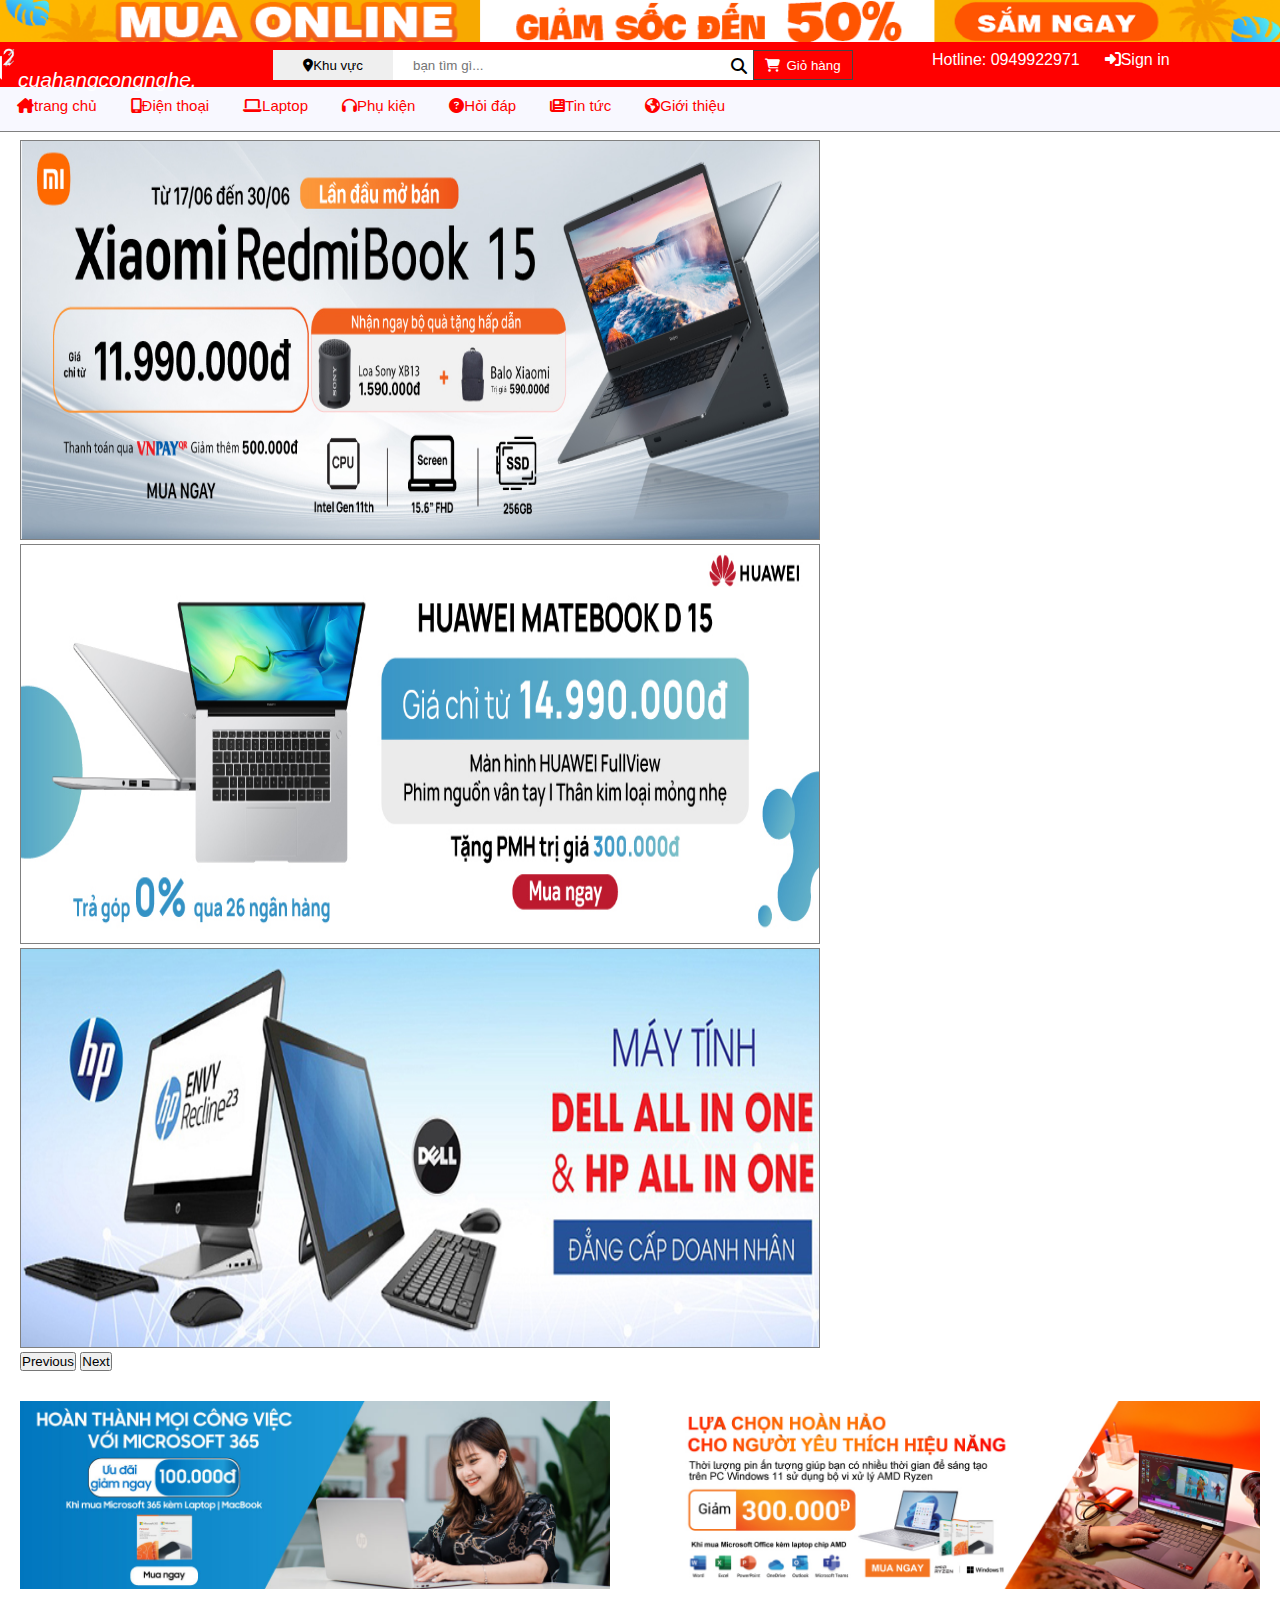
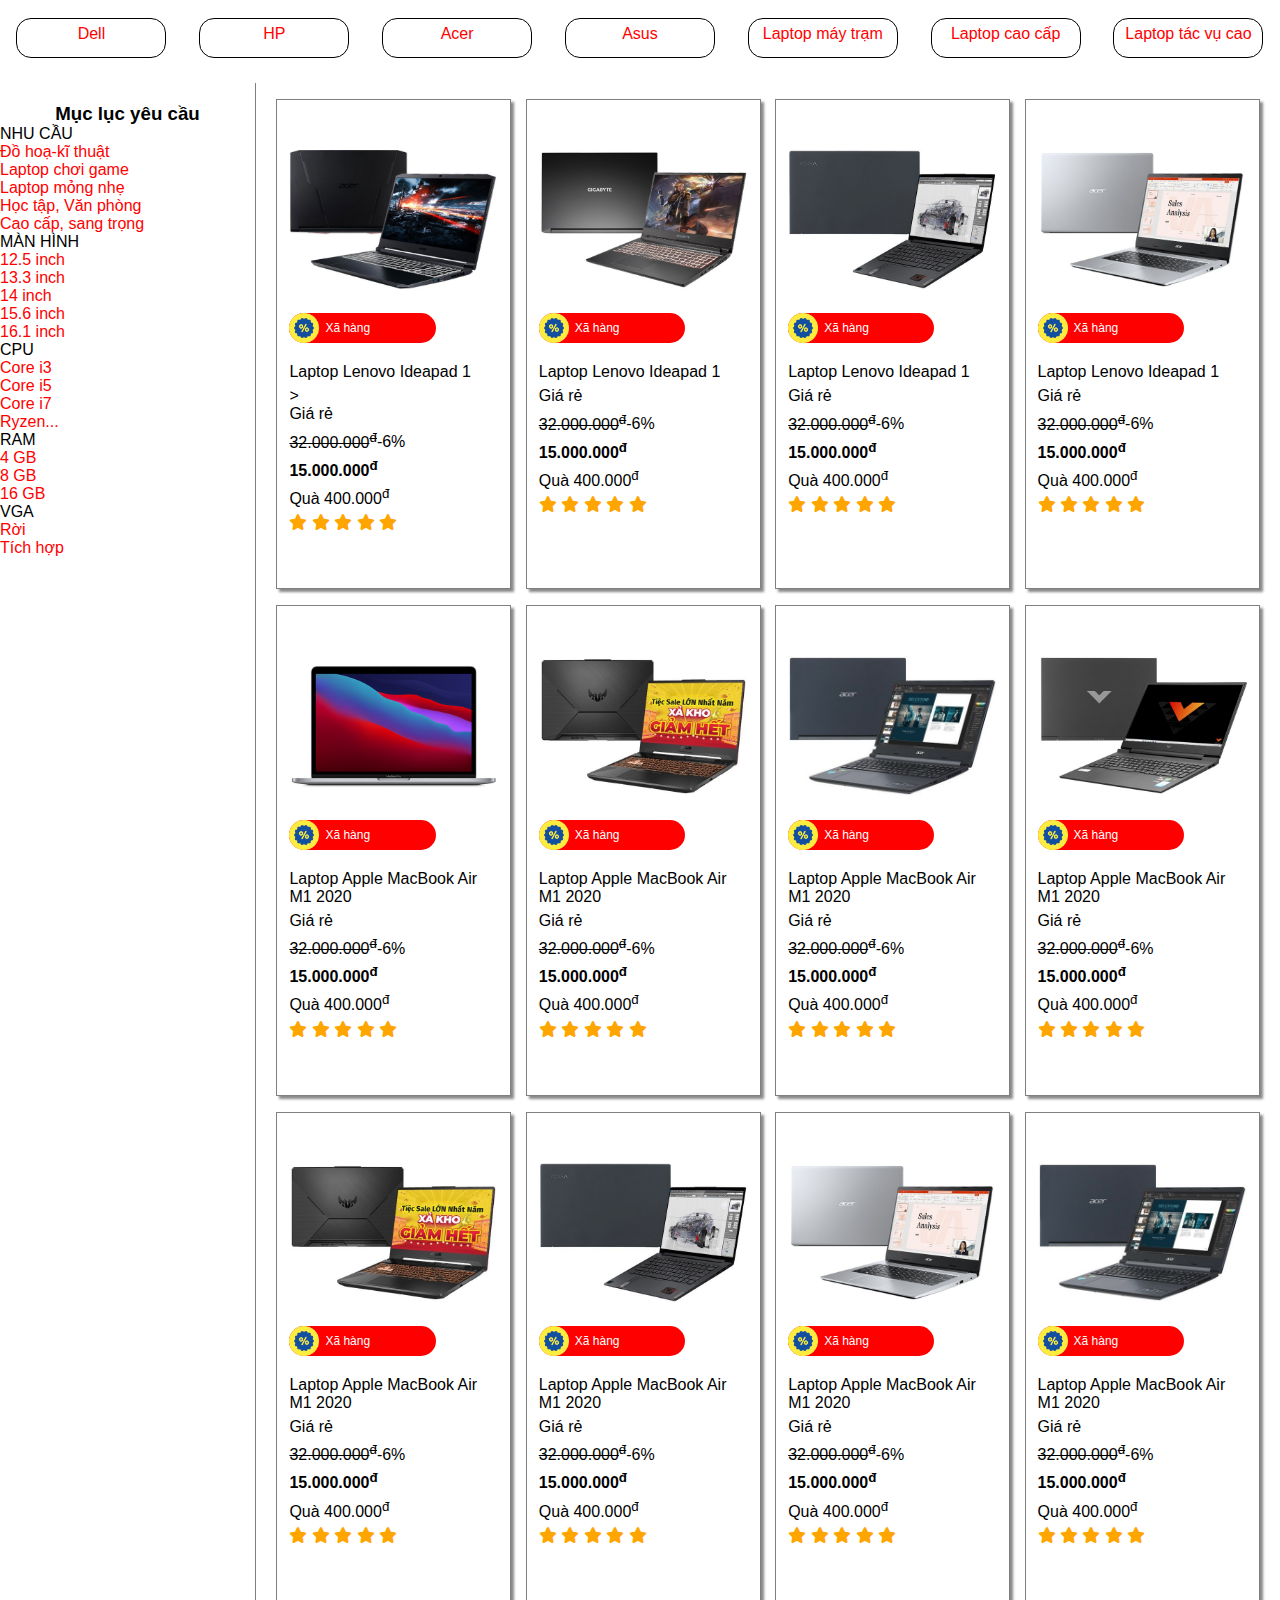
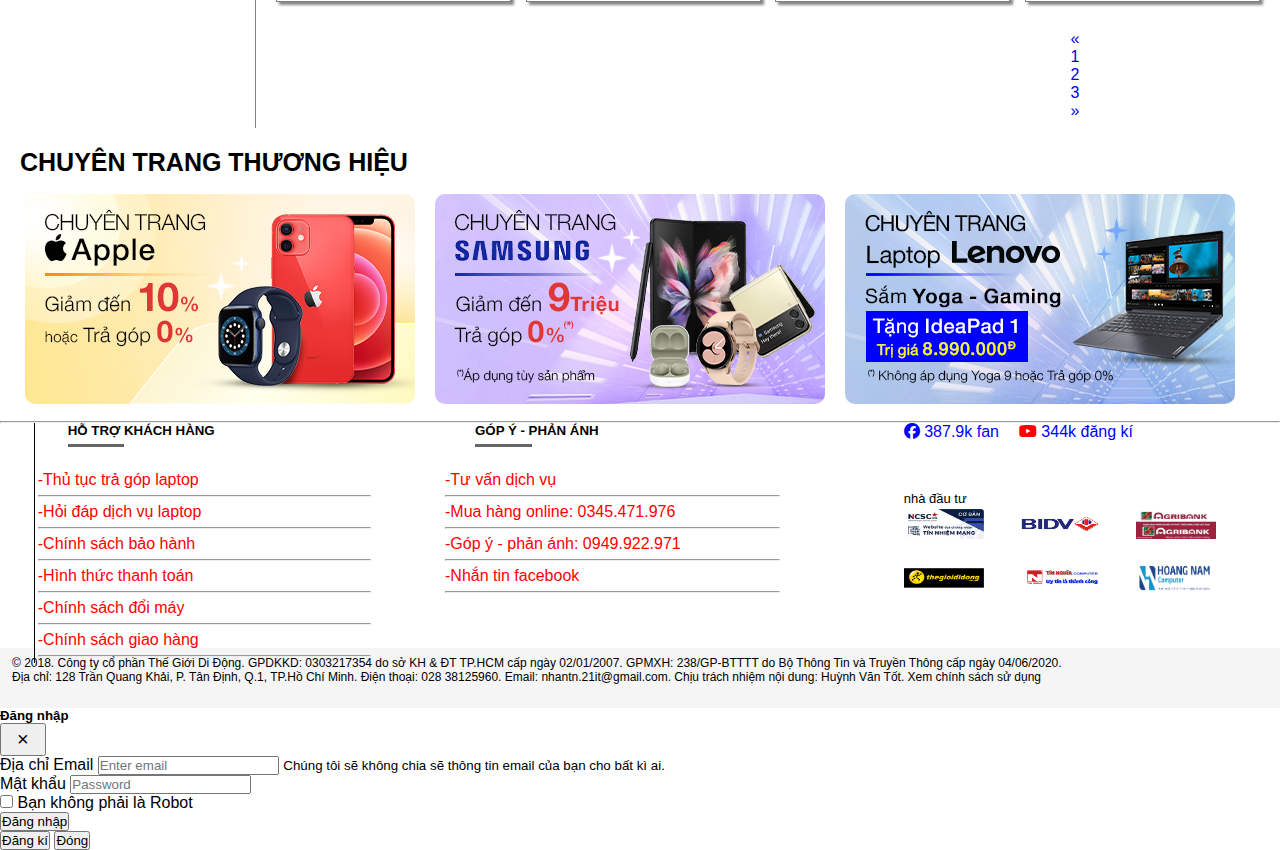
<file: laptop.html>
<!DOCTYPE html>
<html>
<head>
	<meta charset="utf-8">
	<meta name="viewport" content="width=device-width, initial-scale=1">
	<link rel="stylesheet" href="https://cdnjs.cloudflare.com/ajax/libs/font-awesome/6.1.1/css/all.min.css">
	<link rel="stylesheet" type="text/css" href="style.css">
	<link rel="stylesheet" type="text/css" href="help1.css">
	<link rel="stylesheet" type="text/css" href="help2.css">
	<link href="https://cdn.jsdelivr.net/npm/bootstrap@5.2.0-beta1/dist/css/bootstrap.min.css" rel="stylesheet" integrity="sha384-0evHe/X+R7YkIZDRvuzKMRqM+OrBnVFBL6DOitfPri4tjfHxaWutUpFmBp4vmVor" crossorigin="anonymous">
	<link rel="stylesheet" type="text/css" href="reponsive.css">
	<title>Cửa hàng công nghệ</title>
</head>
<body>
<header class="header">
<!-- <div class="container"> -->
	<div class="header-top">
		
		<img style="width: 100%;height: 42px;" src="image/anh2.png">
	</div>
	<div class="header-center">
		<ul>
			<li><a href=""><img src="image/logo3.png">cuahangcongnghe.</a></li>
			<li><button><i class="fa-solid fa-location-dot"></i>Khu vực</button><input type="text" placeholder="bạn tìm gì..."><i class="fa-solid fa-magnifying-glass"></i></li>
			<li><a href=""><button><i class="fa-solid fa-cart-shopping"></i>Giỏ hàng</button></a></li>
			<li><a href="">Hotline: 0949922971</a></li>
			<li id="show"><a href="#"><i class="fa-solid fa-right-to-bracket"></i>Sign in</a></li>
		</ul>
	</div>
	<div class="menu">
		<ul>
		<li><a href="index.html"><i class="fa fa-duotone fa-house-chimney"></i>trang chủ</a></li>
      <li><a href="dienthoai.html"><i class="fa-solid fa-mobile-screen"></i>Điện thoại</a></li>
      <li><a href="laptop.html"><i class="fa-solid fa-laptop"></i>Laptop</a></li>
      <li><a href="phukien.html"><i class="fa-solid fa-headphones"></i>Phụ kiện</a></li>
      <li><a href="hoidap.html"><i class="fa-solid fa-circle-question"></i>Hỏi đáp</a></li>
      <li><a href="tintuc.html"><i class="fa fa-thin fa-newspaper"></i>Tin tức</a></li>
      <li><a href="gioithieu.html"><i class="fa fa-duotone fa-earth-americas"></i>Giới thiệu</a></li>
		</ul>
	</div>
<!-- </div> -->
</header>
<div class="nav2">
	<div id="carouselExampleControls" class="carousel slide" data-bs-ride="carousel">
  <div class="carousel-inner">
    <div class="carousel-item active">
      <img src="image/toplaptop1.jpg" class="d-block w-100" alt="...">
    </div>
    <div class="carousel-item">
      <img src="image/toplaptop2.jpg" class="d-block w-100" alt="...">
    </div>
    <div class="carousel-item">
      <img src="image/toplaptop3.jpg" class="d-block w-100" alt="...">
    </div>
  </div>
  <button class="carousel-control-prev" type="button" data-bs-target="#carouselExampleControls" data-bs-slide="prev">
    <span class="carousel-control-prev-icon" aria-hidden="true"></span>
    <span class="visually-hidden">Previous</span>
  </button>
  <button class="carousel-control-next" type="button" data-bs-target="#carouselExampleControls" data-bs-slide="next">
    <span class="carousel-control-next-icon" aria-hidden="true"></span>
    <span class="visually-hidden">Next</span>
  </button>
</div>
</div>
<section>
		
	<div class="section">
		<div class="slider-product-one-content-img2">
				<li><img src="image/toplaptop4.jpg"></li>
				<li><img src="image/toplaptop5.jpg"></li>
			</div>
<div class="slider-product-one-content-menu">
				<li><a href="">Dell</a></li>
				<li><a href="">HP</a></li>
				<li><a href="">Acer</a></li>
				<li><a href="">Asus</a></li>
				<li><a href="">Laptop máy trạm</a></li>
				<li><a href="">Laptop cao cấp</a></li>
				<li><a href="">Laptop tác vụ cao</a></li>
			</div>
	<div class="section-content">
		
		<div class="section-content-left">
			<h3>Mục lục yêu cầu</h3>
			<ul>
				<li>NHU CẦU
					<ul>
						<li><a href="">Đồ hoạ-kĩ thuật</a></li>
						<li><a href="">Laptop chơi game</a></li>
						<li><a href="">Laptop mỏng nhẹ</a></li>
						<li><a href="">Học tập, Văn phòng</a></li>
						<li><a href="">Cao cấp, sang trọng</a></li>
					</ul>
				</li>
				<li><p>MÀN HÌNH</p>
					<ul>
						<li><a href="">12.5 inch</a></li>
						<li><a href="">13.3 inch</a></li>
						<li><a href="">14 inch</a></li>
						<li><a href="">15.6 inch</a></li>
						<li><a href="">16.1 inch</a></li>
					</ul>
				</li>
				<li><p>CPU</p>
					<ul>
						<li><a href="">Core i3</a></li>
						<li><a href="">Core i5</a></li>
						<li><a href="">Core i7</a></li>
						<li><a href="">Ryzen...</a></li>
					</ul>
				</li>
				<li><p>RAM</p>
					<ul>
						<li><a href="">4 GB</a></li>
						<li><a href="">8 GB</a></li>
						<li><a href="">16 GB</a></li>
					</ul>
				</li>
				<li><p>VGA</p>
					<ul>
						<li><a href="">Rời</a></li>
						<li><a href="">Tích hợp</a></li>
					</ul>
					
				</li>
			</ul>
		</div>
		<div class="section-content-right2">
			<div class="slider-product-one-content-items1">
				<div class="slider-product-one-content-item">
					<img src="image/maytinh1.jpg">
					<div class="slider-product-one-content-item-text">
						<li><img src="image/icon1.png"><p>Xã hàng</p></li>
						<li><a href="sanpham1.html">Laptop Lenovo Ideapad 1</a></li>>
						<li>Giá rẻ</li>
						<li><a href="">32.000.000<sup>đ</sup></a><span>-6%</span></li>
						<li>15.000.000<sup>đ</sup></li>
						<li>Quà 400.000<sup>đ</sup></li>
						<li><i class="fa-solid fa-star"></i>
							<i class="fa-solid fa-star"></i>
							<i class="fa-solid fa-star"></i>
							<i class="fa-solid fa-star"></i>
							<i class="fa-solid fa-star"></i>
						</li>
					</div>
				</div>
				<div class="slider-product-one-content-item">
					<img src="image/maytinh6.jpg">
					<div class="slider-product-one-content-item-text">
						<li><img src="image/icon1.png"><p>Xã hàng</p></li>
						<li><a href="sanpham1.html">Laptop Lenovo Ideapad 1</a></li>
						<li>Giá rẻ</li>
						<li><a href="">32.000.000<sup>đ</sup></a><span>-6%</span></li>
						<li>15.000.000<sup>đ</sup></li>
						<li>Quà 400.000<sup>đ</sup></li>
						<li><i class="fa-solid fa-star"></i>
							<i class="fa-solid fa-star"></i>
							<i class="fa-solid fa-star"></i>
							<i class="fa-solid fa-star"></i>
							<i class="fa-solid fa-star"></i>
						</li>
					</div>
				</div>
				<div class="slider-product-one-content-item">
					<img src="image/maytinh2.jpg">
					<div class="slider-product-one-content-item-text">
						<li><img src="image/icon1.png"><p>Xã hàng</p></li>
						<li><a href="sanpham1.html">Laptop Lenovo Ideapad 1</a></li>
						<li>Giá rẻ</li>
						<li><a href="">32.000.000<sup>đ</sup></a><span>-6%</span></li>
						<li>15.000.000<sup>đ</sup></li>
						<li>Quà 400.000<sup>đ</sup></li>
						<li><i class="fa-solid fa-star"></i>
							<i class="fa-solid fa-star"></i>
							<i class="fa-solid fa-star"></i>
							<i class="fa-solid fa-star"></i>
							<i class="fa-solid fa-star"></i>
						</li>
					</div>
				</div>
				<div class="slider-product-one-content-item">
					<img src="image/maytinh3.jpg">
					<div class="slider-product-one-content-item-text">
						<li><img src="image/icon1.png"><p>Xã hàng</p></li>
						<li><a href="sanpham1.html">Laptop Lenovo Ideapad 1</a></li>
						<li>Giá rẻ</li>
						<li><a href="">32.000.000<sup>đ</sup></a><span>-6%</span></li>
						<li>15.000.000<sup>đ</sup></li>
						<li>Quà 400.000<sup>đ</sup></li>
						<li><i class="fa-solid fa-star"></i>
							<i class="fa-solid fa-star"></i>
							<i class="fa-solid fa-star"></i>
							<i class="fa-solid fa-star"></i>
							<i class="fa-solid fa-star"></i>
						</li>
					</div>
				</div>
				<div class="slider-product-one-content-item">
					<img src="image/maytinh4.jpg">
					<div class="slider-product-one-content-item-text">
						<li><img src="image/icon1.png"><p>Xã hàng</p></li>
						<li>Laptop Apple MacBook Air M1 2020</li>
						<li>Giá rẻ</li>
						<li><a href="">32.000.000<sup>đ</sup></a><span>-6%</span></li>
						<li>15.000.000<sup>đ</sup></li>
						<li>Quà 400.000<sup>đ</sup></li>
						<li><i class="fa-solid fa-star"></i>
							<i class="fa-solid fa-star"></i>
							<i class="fa-solid fa-star"></i>
							<i class="fa-solid fa-star"></i>
							<i class="fa-solid fa-star"></i>
						</li>
					</div>
				</div>
				<div class="slider-product-one-content-item">
					<img src="image/maytinh5.jpg">
					<div class="slider-product-one-content-item-text">
						<li><img src="image/icon1.png"><p>Xã hàng</p></li>
						<li>Laptop Apple MacBook Air M1 2020</li>
						<li>Giá rẻ</li>
						<li><a href="">32.000.000<sup>đ</sup></a><span>-6%</span></li>
						<li>15.000.000<sup>đ</sup></li>
						<li>Quà 400.000<sup>đ</sup></li>
						<li><i class="fa-solid fa-star"></i>
							<i class="fa-solid fa-star"></i>
							<i class="fa-solid fa-star"></i>
							<i class="fa-solid fa-star"></i>
							<i class="fa-solid fa-star"></i>
						</li>
					</div>
				</div>
				<div class="slider-product-one-content-item">
					<img src="image/maytinh7.jpg">
					<div class="slider-product-one-content-item-text">
						<li><img src="image/icon1.png"><p>Xã hàng</p></li>
						<li>Laptop Apple MacBook Air M1 2020</li>
						<li>Giá rẻ</li>
						<li><a href="">32.000.000<sup>đ</sup></a><span>-6%</span></li>
						<li>15.000.000<sup>đ</sup></li>
						<li>Quà 400.000<sup>đ</sup></li>
						<li><i class="fa-solid fa-star"></i>
							<i class="fa-solid fa-star"></i>
							<i class="fa-solid fa-star"></i>
							<i class="fa-solid fa-star"></i>
							<i class="fa-solid fa-star"></i>
						</li>
					</div>
				</div>
				<div class="slider-product-one-content-item">
					<img src="image/maytinh8.jpg">
					<div class="slider-product-one-content-item-text">
						<li><img src="image/icon1.png"><p>Xã hàng</p></li>
						<li>Laptop Apple MacBook Air M1 2020</li>
						<li>Giá rẻ</li>
						<li><a href="">32.000.000<sup>đ</sup></a><span>-6%</span></li>
						<li>15.000.000<sup>đ</sup></li>
						<li>Quà 400.000<sup>đ</sup></li>
						<li><i class="fa-solid fa-star"></i>
							<i class="fa-solid fa-star"></i>
							<i class="fa-solid fa-star"></i>
							<i class="fa-solid fa-star"></i>
							<i class="fa-solid fa-star"></i>
						</li>
					</div>
				</div>
				<div class="slider-product-one-content-item">
					<img src="image/maytinh5.jpg">
					<div class="slider-product-one-content-item-text">
						<li><img src="image/icon1.png"><p>Xã hàng</p></li>
						<li>Laptop Apple MacBook Air M1 2020</li>
						<li>Giá rẻ</li>
						<li><a href="">32.000.000<sup>đ</sup></a><span>-6%</span></li>
						<li>15.000.000<sup>đ</sup></li>
						<li>Quà 400.000<sup>đ</sup></li>
						<li><i class="fa-solid fa-star"></i>
							<i class="fa-solid fa-star"></i>
							<i class="fa-solid fa-star"></i>
							<i class="fa-solid fa-star"></i>
							<i class="fa-solid fa-star"></i>
						</li>
					</div>
				</div>
				<div class="slider-product-one-content-item">
					<img src="image/maytinh2.jpg">
					<div class="slider-product-one-content-item-text">
						<li><img src="image/icon1.png"><p>Xã hàng</p></li>
						<li>Laptop Apple MacBook Air M1 2020</li>
						<li>Giá rẻ</li>
						<li><a href="">32.000.000<sup>đ</sup></a><span>-6%</span></li>
						<li>15.000.000<sup>đ</sup></li>
						<li>Quà 400.000<sup>đ</sup></li>
						<li><i class="fa-solid fa-star"></i>
							<i class="fa-solid fa-star"></i>
							<i class="fa-solid fa-star"></i>
							<i class="fa-solid fa-star"></i>
							<i class="fa-solid fa-star"></i>
						</li>
					</div>
				</div>
				<div class="slider-product-one-content-item">
					<img src="image/maytinh3.jpg">
					<div class="slider-product-one-content-item-text">
						<li><img src="image/icon1.png"><p>Xã hàng</p></li>
						<li>Laptop Apple MacBook Air M1 2020</li>
						<li>Giá rẻ</li>
						<li><a href="">32.000.000<sup>đ</sup></a><span>-6%</span></li>
						<li>15.000.000<sup>đ</sup></li>
						<li>Quà 400.000<sup>đ</sup></li>
						<li><i class="fa-solid fa-star"></i>
							<i class="fa-solid fa-star"></i>
							<i class="fa-solid fa-star"></i>
							<i class="fa-solid fa-star"></i>
							<i class="fa-solid fa-star"></i>
						</li>
					</div>
				</div>
				<div class="slider-product-one-content-item">
					<img src="image/maytinh7.jpg">
					<div class="slider-product-one-content-item-text">
						<li><img src="image/icon1.png"><p>Xã hàng</p></li>
						<li>Laptop Apple MacBook Air M1 2020</li>
						<li>Giá rẻ</li>
						<li><a href="">32.000.000<sup>đ</sup></a><span>-6%</span></li>
						<li>15.000.000<sup>đ</sup></li>
						<li>Quà 400.000<sup>đ</sup></li>
						<li><i class="fa-solid fa-star"></i>
							<i class="fa-solid fa-star"></i>
							<i class="fa-solid fa-star"></i>
							<i class="fa-solid fa-star"></i>
							<i class="fa-solid fa-star"></i>
						</li>
					</div>
				</div>
				</div>
				<div class="section-content-right-bottom">
					<nav aria-label="Page navigation example">
  <ul class="pagination">
    <li class="page-item">
      <a class="page-link" href="#" aria-label="Previous">
        <span aria-hidden="true">&laquo;</span>
      </a>
    </li>
    <li class="page-item"><a class="page-link" href="#">1</a></li>
    <li class="page-item"><a class="page-link" href="#">2</a></li>
    <li class="page-item"><a class="page-link" href="#">3</a></li>
    <li class="page-item">
      <a class="page-link" href="#" aria-label="Next">
        <span aria-hidden="true">&raquo;</span>
      </a>
    </li>
  </ul>
</nav>
				</div>
			</div>
	</div>
	</div>
</section>
<div class="bottom-tren">
	<div class="bottom-tren1">
		<li><b style="font-size: 25px; padding-left: 20px;">CHUYÊN TRANG THƯƠNG HIỆU</b></li>
		</div>
<div class="bottom-tren2">
	<img src="image/thuonghieu2.png">
	<img src="image/thuonghieu1.png">
	<img src="image/thuonghieu3.png">
</div>

</div>
<hr>
<div class="bottom">
	<div class="bottom-left">
		<h5>HỖ TRỢ KHÁCH HÀNG</h5>
		<hr color = "#666666" width="17%" size="5px" style="margin-left: 30px;">
		<br>
		<ul>
			<li><a href="">-Thủ tục trả góp laptop</a></li>
			<hr>
			<li><a href="">-Hỏi đáp dịch vụ laptop</a></li>
			<hr>
			<li><a href="">-Chính sách bảo hành</a></li>
			<hr>
			<li><a href="">-Hình thức thanh toán</a></li>
			<hr>
			<li><a href="">-Chính sách đổi máy</a></li>
			<hr>
			<li><a href="">-Chính sách giao hàng</a></li>
			<hr>
		</ul>
	</div>
	<div class="bottom-center">
		<h5>GÓP Ý - PHẢN ÁNH</h5>
		<hr color = "#666666" width="17%" size="5px" style="margin-left: 30px;">
		<br>
		<ul>
			<li><a href="">-Tư vấn dịch vụ</a></li>
			<hr>
			<li><a href="">-Mua hàng online: 0345.471.976</a></li>
			<hr>
			<li><a href="">-Góp ý - phản ánh: 0949.922.971</a></li>
			<hr>
			<li><a href="">-Nhắn tin facebook</a></li>
			<hr>
		</ul>
	</div>

	<div class="bottom-right">

		<div class="bottom-right1">
			<li><i class="fa-brands fa-facebook"></i> 387.9k fan</li>
			<li><i class="fa-brands fa-youtube"></i> 344k đăng kí</li>
		</div>
		<p>nhà đầu tư</p>
		<div class="bottom-right2">
			
			<li><a href=""><img src="image/dautu1.png"></a></li>
			<li><a href=""><img src="image/dautu2.png"></a></li>
			<li><a href=""><img src="image/dautu3.jpg"></a></li>
			<li><a href=""><img src="image/dautu4.png"></a></li>
			<li><a href=""><img src="image/dautu5.jpg"></a></li>
			<li><a href=""><img src="image/dautu6.png"></a></li>
		</div>

	</div>
</div>
<hr>
<div class="bottom-bottom">
	<p>© 2018. Công ty cổ phần Thế Giới Di Động. GPDKKD: 0303217354 do sở KH & ĐT TP.HCM cấp ngày 02/01/2007. GPMXH: 238/GP-BTTTT do Bộ Thông Tin và Truyền Thông cấp ngày 04/06/2020.<br>
Địa chỉ: 128 Trần Quang Khải, P. Tân Định, Q.1, TP.Hồ Chí Minh. Điện thoại: 028 38125960. Email: nhantn.21it@gmail.com. Chịu trách nhiệm nội dung: Huỳnh Văn Tốt. Xem chính sách sử dụng</p>
</div>
<div id="modal" class="modal" tabindex="-1" role="dialog">
  <div class="modal-dialog" role="document">
    <div class="modal-content">
      <div class="modal-header">
        <h5 class="modal-title">Đăng nhập</h5>
        <button type="button" class="close" data-dismiss="modal" aria-label="Close" onclick="modal.toggle()">
          <span aria-hidden="true">&times;</span>
        </button>
      </div>
      <div class="modal-body">
        <form>
  <div class="form-group">
    <label for="exampleInputEmail1">Địa chỉ Email</label>
    <input type="email" class="form-control" id="exampleInputEmail1" aria-describedby="emailHelp" placeholder="Enter email">
    <small id="emailHelp" class="form-text text-muted">Chúng tôi sẽ không chia sẽ thông tin email của bạn cho bất kì ai.</small>
  </div>
  <div class="form-group">
    <label for="exampleInputPassword1">Mật khẩu</label>
    <input type="password" class="form-control" id="exampleInputPassword1" placeholder="Password">
  </div>
  <div class="form-check">
    <input type="checkbox" class="form-check-input" id="exampleCheck1">
    <label class="form-check-label" for="exampleCheck1">Bạn không phải là Robot</label>
  </div>
  <button type="submit" class="btn btn-primary">Đăng nhập</button>
</form>
      </div>
      <div class="modal-footer">
        <button type="button" class="btn btn-primary">Đăng kí</button>
        <button type="button" class="btn btn-secondary" data-dismiss="modal" onclick="modal.toggle()">Đóng</button>
      </div>
    </div>
  </div>
</div>
<script src="https://cdn.jsdelivr.net/npm/bootstrap@5.2.0-beta1/dist/js/bootstrap.bundle.min.js" integrity="sha384-pprn3073KE6tl6bjs2QrFaJGz5/SUsLqktiwsUTF55Jfv3qYSDhgCecCxMW52nD2" crossorigin="anonymous"></script>
<script type="text/javascript" src="script.js"></script>

</body>
</html>
</file>
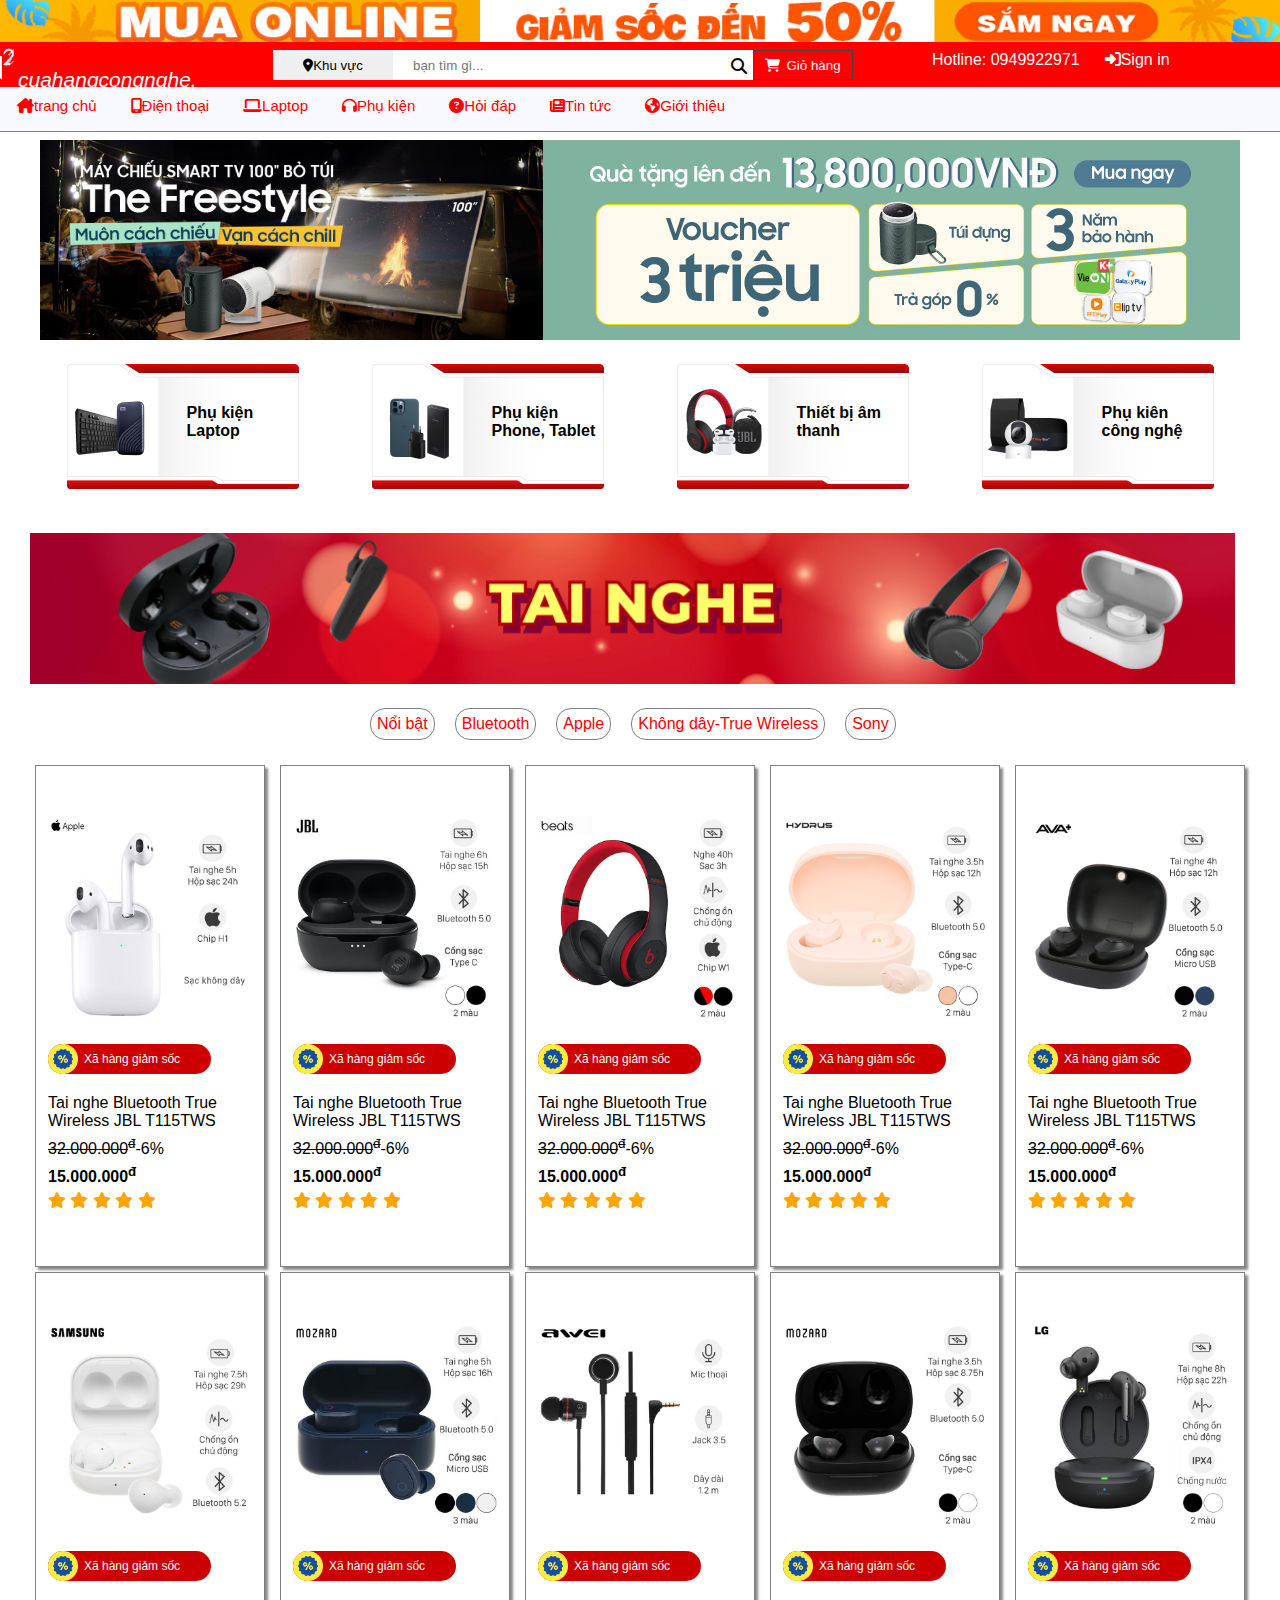
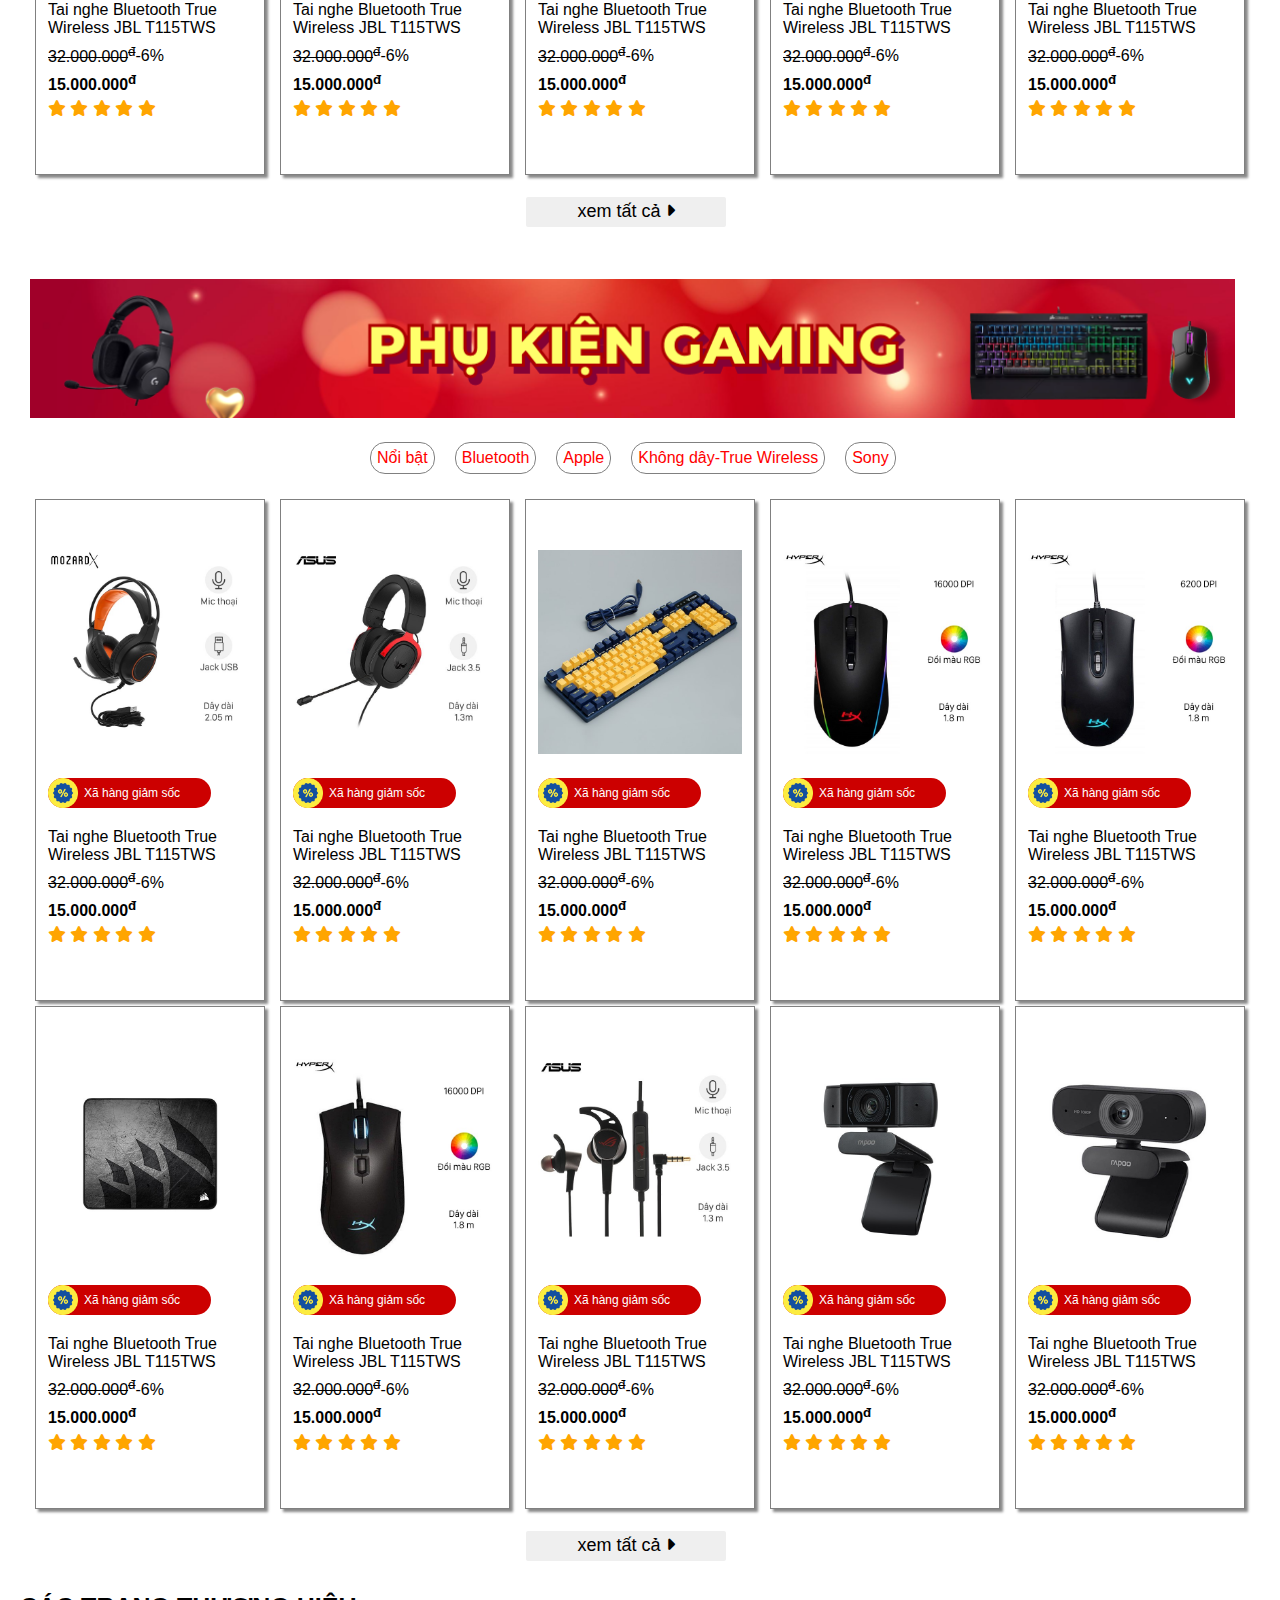
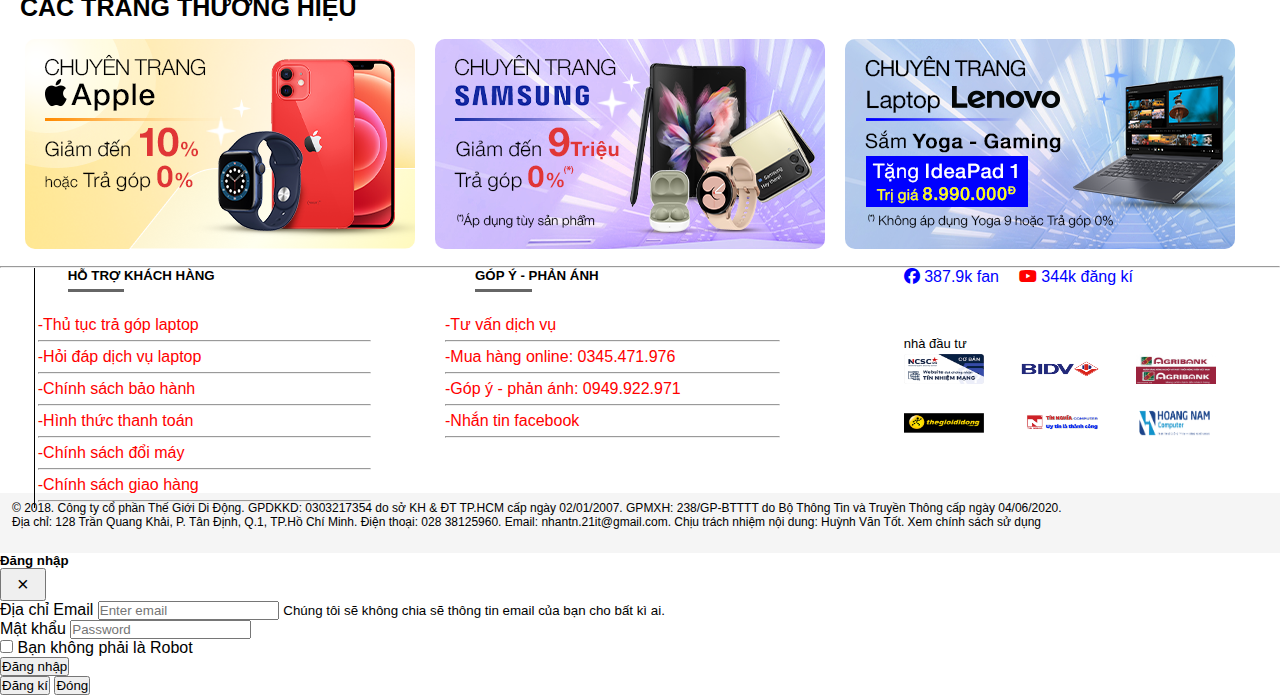
<file: phukien.html>
<!DOCTYPE html>
<html>
<head>
	<meta charset="utf-8">
	<meta name="viewport" content="width=device-width, initial-scale=1">
	<link rel="stylesheet" href="https://cdnjs.cloudflare.com/ajax/libs/font-awesome/6.1.1/css/all.min.css">
	<link rel="stylesheet" type="text/css" href="style.css">
	<link rel="stylesheet" type="text/css" href="help1.css">
	<link rel="stylesheet" type="text/css" href="help2.css">
	<link href="https://cdn.jsdelivr.net/npm/bootstrap@5.2.0-beta1/dist/css/bootstrap.min.css" rel="stylesheet" integrity="sha384-0evHe/X+R7YkIZDRvuzKMRqM+OrBnVFBL6DOitfPri4tjfHxaWutUpFmBp4vmVor" crossorigin="anonymous">
	<link rel="stylesheet" type="text/css" href="reponsive.css">
	<title>Cửa hàng công nghệ</title>
</head>
<body>
<header class="header">
<!-- <div class="container"> -->
	<div class="header-top">
		
		<img style="width: 100%;height: 42px;" src="image/anh2.png">
	</div>
	<div class="header-center">
		<ul>
			<li><a href=""><img src="image/logo3.png">cuahangcongnghe.</a></li>
			<li><button><i class="fa-solid fa-location-dot"></i>Khu vực</button><input type="text" placeholder="bạn tìm gì..."><i class="fa-solid fa-magnifying-glass"></i></li>
			<li><a href=""><button><i class="fa-solid fa-cart-shopping"></i>Giỏ hàng</button></a></li>
			<li><a href="">Hotline: 0949922971</a></li>
			<li id="show"><a href="#"><i class="fa-solid fa-right-to-bracket"></i>Sign in</a></li>
		</ul>
	</div>
	<div class="menu">
		<ul>
		<li><a href="index.html"><i class="fa fa-duotone fa-house-chimney"></i>trang chủ</a></li>
      <li><a href="dienthoai.html"><i class="fa-solid fa-mobile-screen"></i>Điện thoại</a></li>
      <li><a href="laptop.html"><i class="fa-solid fa-laptop"></i>Laptop</a></li>
      <li><a href="phukien.html"><i class="fa-solid fa-headphones"></i>Phụ kiện</a></li>
      <li><a href="hoidap.html"><i class="fa-solid fa-circle-question"></i>Hỏi đáp</a></li>
      <li><a href="tintuc.html"><i class="fa fa-thin fa-newspaper"></i>Tin tức</a></li>
      <li><a href="gioithieu.html"><i class="fa fa-duotone fa-earth-americas"></i>Giới thiệu</a></li>
		</ul>
	</div>
<!-- </div> -->
</header>
	<div class="section-phukien2">
		<img src="image/phukien11.jpg">
	</div>
<div class="section-phukien3">
	<li><p>Phụ kiện Laptop</p><img src="image/phukien8.png"></li>
	<li><p>Phụ kiện Phone, Tablet</p><img src="image/phukien9.png"></li>
	<li><p>Thiết bị âm thanh</p><img src="image/phukien10.png"></li>
	<li><p>Phụ kiên công nghệ</p><img src="image/phukien12.png"></li>
</div>
<section>
	<div class="section-phukien1">
		<div class="section-phukien1-top">
			<li><img src="image/phukien1.png"></li>
			</div>
			<div class="section-phukien1-menu">
				<li><a href="">Nổi bật</a></li>
				<li><a href="">Bluetooth</a></li>
				<li><a href="">Apple</a></li>
				<li><a href="">Không dây-True Wireless</a></li>
				<li><a href="">Sony</a></li>
		</div>
		<div class="section-phukien1-items">
				<div class="section-phukien1-item">
					<img src="image/anhphukien1.jpg">
					<div class="section-phukien1-item-text">
						<li><img src="image/icon1.png"><p>Xã hàng giảm sốc</p></li>
						<li>Tai nghe Bluetooth True Wireless JBL T115TWS</li>
						<li><a href="">32.000.000<sup>đ</sup></a><span>-6%</span></li>
						<li>15.000.000<sup>đ</sup></li>
						<li><i class="fa-solid fa-star"></i>
							<i class="fa-solid fa-star"></i>
							<i class="fa-solid fa-star"></i>
							<i class="fa-solid fa-star"></i>
							<i class="fa-solid fa-star"></i>
						</li>
					</div>
				</div>
				<div class="section-phukien1-item">
					<img src="image/anhphukien2.jpeg">
					<div class="section-phukien1-item-text">
						<li><img src="image/icon1.png"><p>Xã hàng giảm sốc</p></li>
						<li>Tai nghe Bluetooth True Wireless JBL T115TWS</li>
						<li><a href="">32.000.000<sup>đ</sup></a><span>-6%</span></li>
						<li>15.000.000<sup>đ</sup></li>
						<li><i class="fa-solid fa-star"></i>
							<i class="fa-solid fa-star"></i>
							<i class="fa-solid fa-star"></i>
							<i class="fa-solid fa-star"></i>
							<i class="fa-solid fa-star"></i>
						</li>
					</div>
				</div>
				<div class="section-phukien1-item">
					<img src="image/anhphukien3.jpg">
					<div class="section-phukien1-item-text">
						<li><img src="image/icon1.png"><p>Xã hàng giảm sốc</p></li>
						<li>Tai nghe Bluetooth True Wireless JBL T115TWS</li>
						<li><a href="">32.000.000<sup>đ</sup></a><span>-6%</span></li>
						<li>15.000.000<sup>đ</sup></li>
						<li><i class="fa-solid fa-star"></i>
							<i class="fa-solid fa-star"></i>
							<i class="fa-solid fa-star"></i>
							<i class="fa-solid fa-star"></i>
							<i class="fa-solid fa-star"></i>
						</li>
					</div>
				</div>
				<div class="section-phukien1-item">
					<img src="image/anhphukien4.jpg">
					<div class="section-phukien1-item-text">
						<li><img src="image/icon1.png"><p>Xã hàng giảm sốc</p></li>
						<li>Tai nghe Bluetooth True Wireless JBL T115TWS</li>
						<li><a href="">32.000.000<sup>đ</sup></a><span>-6%</span></li>
						<li>15.000.000<sup>đ</sup></li>
						<li><i class="fa-solid fa-star"></i>
							<i class="fa-solid fa-star"></i>
							<i class="fa-solid fa-star"></i>
							<i class="fa-solid fa-star"></i>
							<i class="fa-solid fa-star"></i>
						</li>
					</div>
				</div>
				<div class="section-phukien1-item">
					<img src="image/anhphukien5.png">
					<div class="section-phukien1-item-text">
						<li><img src="image/icon1.png"><p>Xã hàng giảm sốc</p></li>
						<li>Tai nghe Bluetooth True Wireless JBL T115TWS</li>
						<li><a href="">32.000.000<sup>đ</sup></a><span>-6%</span></li>
						<li>15.000.000<sup>đ</sup></li>
						<li><i class="fa-solid fa-star"></i>
							<i class="fa-solid fa-star"></i>
							<i class="fa-solid fa-star"></i>
							<i class="fa-solid fa-star"></i>
							<i class="fa-solid fa-star"></i>
						</li>
					</div>
				</div>
				<div class="section-phukien1-item">
					<img src="image/anhphukien6.jpeg">
					<div class="section-phukien1-item-text">
						<li><img src="image/icon1.png"><p>Xã hàng giảm sốc</p></li>
						<li>Tai nghe Bluetooth True Wireless JBL T115TWS</li>
						<li><a href="">32.000.000<sup>đ</sup></a><span>-6%</span></li>
						<li>15.000.000<sup>đ</sup></li>
						<li><i class="fa-solid fa-star"></i>
							<i class="fa-solid fa-star"></i>
							<i class="fa-solid fa-star"></i>
							<i class="fa-solid fa-star"></i>
							<i class="fa-solid fa-star"></i>
						</li>
					</div>
				</div>
				<div class="section-phukien1-item">
					<img src="image/anhphukien7.jpeg">
					<div class="section-phukien1-item-text">
						<li><img src="image/icon1.png"><p>Xã hàng giảm sốc</p></li>
						<li>Tai nghe Bluetooth True Wireless JBL T115TWS</li>
						<li><a href="">32.000.000<sup>đ</sup></a><span>-6%</span></li>
						<li>15.000.000<sup>đ</sup></li>
						<li><i class="fa-solid fa-star"></i>
							<i class="fa-solid fa-star"></i>
							<i class="fa-solid fa-star"></i>
							<i class="fa-solid fa-star"></i>
							<i class="fa-solid fa-star"></i>
						</li>
					</div>
				</div>
				<div class="section-phukien1-item">
					<img src="image/anhphukien8.jpg">
					<div class="section-phukien1-item-text">
						<li><img src="image/icon1.png"><p>Xã hàng giảm sốc</p></li>
						<li>Tai nghe Bluetooth True Wireless JBL T115TWS</li>
						<li><a href="">32.000.000<sup>đ</sup></a><span>-6%</span></li>
						<li>15.000.000<sup>đ</sup></li>
						<li><i class="fa-solid fa-star"></i>
							<i class="fa-solid fa-star"></i>
							<i class="fa-solid fa-star"></i>
							<i class="fa-solid fa-star"></i>
							<i class="fa-solid fa-star"></i>
						</li>
					</div>
				</div>
				<div class="section-phukien1-item">
					<img src="image/anhphukien9.jpg">
					<div class="section-phukien1-item-text">
						<li><img src="image/icon1.png"><p>Xã hàng giảm sốc</p></li>
						<li>Tai nghe Bluetooth True Wireless JBL T115TWS</li>
						<li><a href="">32.000.000<sup>đ</sup></a><span>-6%</span></li>
						<li>15.000.000<sup>đ</sup></li>
						<li><i class="fa-solid fa-star"></i>
							<i class="fa-solid fa-star"></i>
							<i class="fa-solid fa-star"></i>
							<i class="fa-solid fa-star"></i>
							<i class="fa-solid fa-star"></i>
						</li>
					</div>
				</div>
				<div class="section-phukien1-item">
					<img src="image/anhphukien10.jpeg">
					<div class="section-phukien1-item-text">
						<li><img src="image/icon1.png"><p>Xã hàng giảm sốc</p></li>
						<li>Tai nghe Bluetooth True Wireless JBL T115TWS</li>
						<li><a href="">32.000.000<sup>đ</sup></a><span>-6%</span></li>
						<li>15.000.000<sup>đ</sup></li>
						<li><i class="fa-solid fa-star"></i>
							<i class="fa-solid fa-star"></i>
							<i class="fa-solid fa-star"></i>
							<i class="fa-solid fa-star"></i>
							<i class="fa-solid fa-star"></i>
						</li>
					</div>
				</div>
			</div>
			<div class="section-phukien1-bottom">
				<button><a href="">xem tất cả <i class="fa-solid fa-caret-right"></i></a></button>
			</div>
		</div>
	</div>
</section>
<section>
	<div class="section-phukien1">
		<div class="section-phukien1-top">
			<li><img src="image/phukien2.png"></li>
			</div>
			<div class="section-phukien1-menu">
				<li><a href="">Nổi bật</a></li>
				<li><a href="">Bluetooth</a></li>
				<li><a href="">Apple</a></li>
				<li><a href="">Không dây-True Wireless</a></li>
				<li><a href="">Sony</a></li>
		</div>
		<div class="section-phukien1-items">
				<div class="section-phukien1-item">
					<img src="image/anhphukien11.jpg">
					<div class="section-phukien1-item-text">
						<li><img src="image/icon1.png"><p>Xã hàng giảm sốc</p></li>
						<li>Tai nghe Bluetooth True Wireless JBL T115TWS</li>
						<li><a href="">32.000.000<sup>đ</sup></a><span>-6%</span></li>
						<li>15.000.000<sup>đ</sup></li>
						<li><i class="fa-solid fa-star"></i>
							<i class="fa-solid fa-star"></i>
							<i class="fa-solid fa-star"></i>
							<i class="fa-solid fa-star"></i>
							<i class="fa-solid fa-star"></i>
						</li>
					</div>
				</div>
				<div class="section-phukien1-item">
					<img src="image/anhphukien12.jpg">
					<div class="section-phukien1-item-text">
						<li><img src="image/icon1.png"><p>Xã hàng giảm sốc</p></li>
						<li>Tai nghe Bluetooth True Wireless JBL T115TWS</li>
						<li><a href="">32.000.000<sup>đ</sup></a><span>-6%</span></li>
						<li>15.000.000<sup>đ</sup></li>
						<li><i class="fa-solid fa-star"></i>
							<i class="fa-solid fa-star"></i>
							<i class="fa-solid fa-star"></i>
							<i class="fa-solid fa-star"></i>
							<i class="fa-solid fa-star"></i>
						</li>
					</div>
				</div>
				<div class="section-phukien1-item">
					<img src="image/phukien13.jpg">
					<div class="section-phukien1-item-text">
						<li><img src="image/icon1.png"><p>Xã hàng giảm sốc</p></li>
						<li>Tai nghe Bluetooth True Wireless JBL T115TWS</li>
						<li><a href="">32.000.000<sup>đ</sup></a><span>-6%</span></li>
						<li>15.000.000<sup>đ</sup></li>
						<li><i class="fa-solid fa-star"></i>
							<i class="fa-solid fa-star"></i>
							<i class="fa-solid fa-star"></i>
							<i class="fa-solid fa-star"></i>
							<i class="fa-solid fa-star"></i>
						</li>
					</div>
				</div>
				<div class="section-phukien1-item">
					<img src="image/anhphukien14.jpg">
					<div class="section-phukien1-item-text">
						<li><img src="image/icon1.png"><p>Xã hàng giảm sốc</p></li>
						<li>Tai nghe Bluetooth True Wireless JBL T115TWS</li>
						<li><a href="">32.000.000<sup>đ</sup></a><span>-6%</span></li>
						<li>15.000.000<sup>đ</sup></li>
						<li><i class="fa-solid fa-star"></i>
							<i class="fa-solid fa-star"></i>
							<i class="fa-solid fa-star"></i>
							<i class="fa-solid fa-star"></i>
							<i class="fa-solid fa-star"></i>
						</li>
					</div>
				</div>
				<div class="section-phukien1-item">
					<img src="image/anhphukien15.jpg">
					<div class="section-phukien1-item-text">
						<li><img src="image/icon1.png"><p>Xã hàng giảm sốc</p></li>
						<li>Tai nghe Bluetooth True Wireless JBL T115TWS</li>
						<li><a href="">32.000.000<sup>đ</sup></a><span>-6%</span></li>
						<li>15.000.000<sup>đ</sup></li>
						<li><i class="fa-solid fa-star"></i>
							<i class="fa-solid fa-star"></i>
							<i class="fa-solid fa-star"></i>
							<i class="fa-solid fa-star"></i>
							<i class="fa-solid fa-star"></i>
						</li>
					</div>
				</div>
				<div class="section-phukien1-item">
					<img src="image/anhphukien16.jpg">
					<div class="section-phukien1-item-text">
						<li><img src="image/icon1.png"><p>Xã hàng giảm sốc</p></li>
						<li>Tai nghe Bluetooth True Wireless JBL T115TWS</li>
						<li><a href="">32.000.000<sup>đ</sup></a><span>-6%</span></li>
						<li>15.000.000<sup>đ</sup></li>
						<li><i class="fa-solid fa-star"></i>
							<i class="fa-solid fa-star"></i>
							<i class="fa-solid fa-star"></i>
							<i class="fa-solid fa-star"></i>
							<i class="fa-solid fa-star"></i>
						</li>
					</div>
				</div>
				<div class="section-phukien1-item">
					<img src="image/anhphukien17.jpg">
					<div class="section-phukien1-item-text">
						<li><img src="image/icon1.png"><p>Xã hàng giảm sốc</p></li>
						<li>Tai nghe Bluetooth True Wireless JBL T115TWS</li>
						<li><a href="">32.000.000<sup>đ</sup></a><span>-6%</span></li>
						<li>15.000.000<sup>đ</sup></li>
						<li><i class="fa-solid fa-star"></i>
							<i class="fa-solid fa-star"></i>
							<i class="fa-solid fa-star"></i>
							<i class="fa-solid fa-star"></i>
							<i class="fa-solid fa-star"></i>
						</li>
					</div>
				</div>
				<div class="section-phukien1-item">
					<img src="image/anhphukien18.jpg">
					<div class="section-phukien1-item-text">
						<li><img src="image/icon1.png"><p>Xã hàng giảm sốc</p></li>
						<li>Tai nghe Bluetooth True Wireless JBL T115TWS</li>
						<li><a href="">32.000.000<sup>đ</sup></a><span>-6%</span></li>
						<li>15.000.000<sup>đ</sup></li>
						<li><i class="fa-solid fa-star"></i>
							<i class="fa-solid fa-star"></i>
							<i class="fa-solid fa-star"></i>
							<i class="fa-solid fa-star"></i>
							<i class="fa-solid fa-star"></i>
						</li>
					</div>
				</div>
				<div class="section-phukien1-item">
					<img src="image/anhphukien19.jpg">
					<div class="section-phukien1-item-text">
						<li><img src="image/icon1.png"><p>Xã hàng giảm sốc</p></li>
						<li>Tai nghe Bluetooth True Wireless JBL T115TWS</li>
						<li><a href="">32.000.000<sup>đ</sup></a><span>-6%</span></li>
						<li>15.000.000<sup>đ</sup></li>
						<li><i class="fa-solid fa-star"></i>
							<i class="fa-solid fa-star"></i>
							<i class="fa-solid fa-star"></i>
							<i class="fa-solid fa-star"></i>
							<i class="fa-solid fa-star"></i>
						</li>
					</div>
				</div>
				<div class="section-phukien1-item">
					<img src="image/anhphukien20.jpg">
					<div class="section-phukien1-item-text">
						<li><img src="image/icon1.png"><p>Xã hàng giảm sốc</p></li>
						<li>Tai nghe Bluetooth True Wireless JBL T115TWS</li>
						<li><a href="">32.000.000<sup>đ</sup></a><span>-6%</span></li>
						<li>15.000.000<sup>đ</sup></li>
						<li><i class="fa-solid fa-star"></i>
							<i class="fa-solid fa-star"></i>
							<i class="fa-solid fa-star"></i>
							<i class="fa-solid fa-star"></i>
							<i class="fa-solid fa-star"></i>
						</li>
					</div>
				</div>
			</div>
			<div class="section-phukien1-bottom">
				<button><a href="">xem tất cả <i class="fa-solid fa-caret-right"></i></a></button>
			</div>
	</div>
</section>
<div class="bottom-tren">
	<div class="bottom-tren1">
		<b style="font-size: 25px; padding-left: 20px;" >CÁC TRANG THƯƠNG HIỆU</b>
		</div>
<div class="bottom-tren2">
	<img src="image/thuonghieu2.png">
	<img src="image/thuonghieu1.png">
	<img src="image/thuonghieu3.png">
</div>

</div>
<hr>
<div class="bottom">
	<div class="bottom-left">
		<h5>HỖ TRỢ KHÁCH HÀNG</h5>
		<hr color = "#666666" width="17%" size="5px" style="margin-left: 30px;">
		<br>
		<ul>
			<li><a href="">-Thủ tục trả góp laptop</a></li>
			<hr>
			<li><a href="">-Hỏi đáp dịch vụ laptop</a></li>
			<hr>
			<li><a href="">-Chính sách bảo hành</a></li>
			<hr>
			<li><a href="">-Hình thức thanh toán</a></li>
			<hr>
			<li><a href="">-Chính sách đổi máy</a></li>
			<hr>
			<li><a href="">-Chính sách giao hàng</a></li>
			<hr>
		</ul>
	</div>
	<div class="bottom-center">
		<h5>GÓP Ý - PHẢN ÁNH</h5>
		<hr color = "#666666" width="17%" size="5px" style="margin-left: 30px;">
		<br>
		<ul>
			<li><a href="">-Tư vấn dịch vụ</a></li>
			<hr>
			<li><a href="">-Mua hàng online: 0345.471.976</a></li>
			<hr>
			<li><a href="">-Góp ý - phản ánh: 0949.922.971</a></li>
			<hr>
			<li><a href="">-Nhắn tin facebook</a></li>
			<hr>
		</ul>
	</div>

	<div class="bottom-right">

		<div class="bottom-right1">
			<li><i class="fa-brands fa-facebook"></i> 387.9k fan</li>
			<li><i class="fa-brands fa-youtube"></i> 344k đăng kí</li>
		</div>
		<p>nhà đầu tư</p>
		<div class="bottom-right2">
			
			<li><a href=""><img src="image/dautu1.png"></a></li>
			<li><a href=""><img src="image/dautu2.png"></a></li>
			<li><a href=""><img src="image/dautu3.jpg"></a></li>
			<li><a href=""><img src="image/dautu4.png"></a></li>
			<li><a href=""><img src="image/dautu5.jpg"></a></li>
			<li><a href=""><img src="image/dautu6.png"></a></li>
		</div>

	</div>
</div>
<hr>
<div class="bottom-bottom">
	<p>© 2018. Công ty cổ phần Thế Giới Di Động. GPDKKD: 0303217354 do sở KH & ĐT TP.HCM cấp ngày 02/01/2007. GPMXH: 238/GP-BTTTT do Bộ Thông Tin và Truyền Thông cấp ngày 04/06/2020.<br>
Địa chỉ: 128 Trần Quang Khải, P. Tân Định, Q.1, TP.Hồ Chí Minh. Điện thoại: 028 38125960. Email: nhantn.21it@gmail.com. Chịu trách nhiệm nội dung: Huỳnh Văn Tốt. Xem chính sách sử dụng</p>
</div>
<div id="modal" class="modal" tabindex="-1" role="dialog">
  <div class="modal-dialog" role="document">
    <div class="modal-content">
      <div class="modal-header">
        <h5 class="modal-title">Đăng nhập</h5>
        <button type="button" class="close" data-dismiss="modal" aria-label="Close" onclick="modal.toggle()">
          <span aria-hidden="true">&times;</span>
        </button>
      </div>
      <div class="modal-body">
        <form>
  <div class="form-group">
    <label for="exampleInputEmail1">Địa chỉ Email</label>
    <input type="email" class="form-control" id="exampleInputEmail1" aria-describedby="emailHelp" placeholder="Enter email">
    <small id="emailHelp" class="form-text text-muted">Chúng tôi sẽ không chia sẽ thông tin email của bạn cho bất kì ai.</small>
  </div>
  <div class="form-group">
    <label for="exampleInputPassword1">Mật khẩu</label>
    <input type="password" class="form-control" id="exampleInputPassword1" placeholder="Password">
  </div>
  <div class="form-check">
    <input type="checkbox" class="form-check-input" id="exampleCheck1">
    <label class="form-check-label" for="exampleCheck1">Bạn không phải là Robot</label>
  </div>
  <button type="submit" class="btn btn-primary">Đăng nhập</button>
</form>
      </div>
      <div class="modal-footer">
        <button type="button" class="btn btn-primary">Đăng kí</button>
        <button type="button" class="btn btn-secondary" data-dismiss="modal" onclick="modal.toggle()">Đóng</button>
      </div>
    </div>
  </div>
</div>
<script src="https://cdn.jsdelivr.net/npm/bootstrap@5.2.0-beta1/dist/js/bootstrap.bundle.min.js" integrity="sha384-pprn3073KE6tl6bjs2QrFaJGz5/SUsLqktiwsUTF55Jfv3qYSDhgCecCxMW52nD2" crossorigin="anonymous"></script>
<script type="text/javascript" src="script.js"></script>

</body>
</html>
</file>
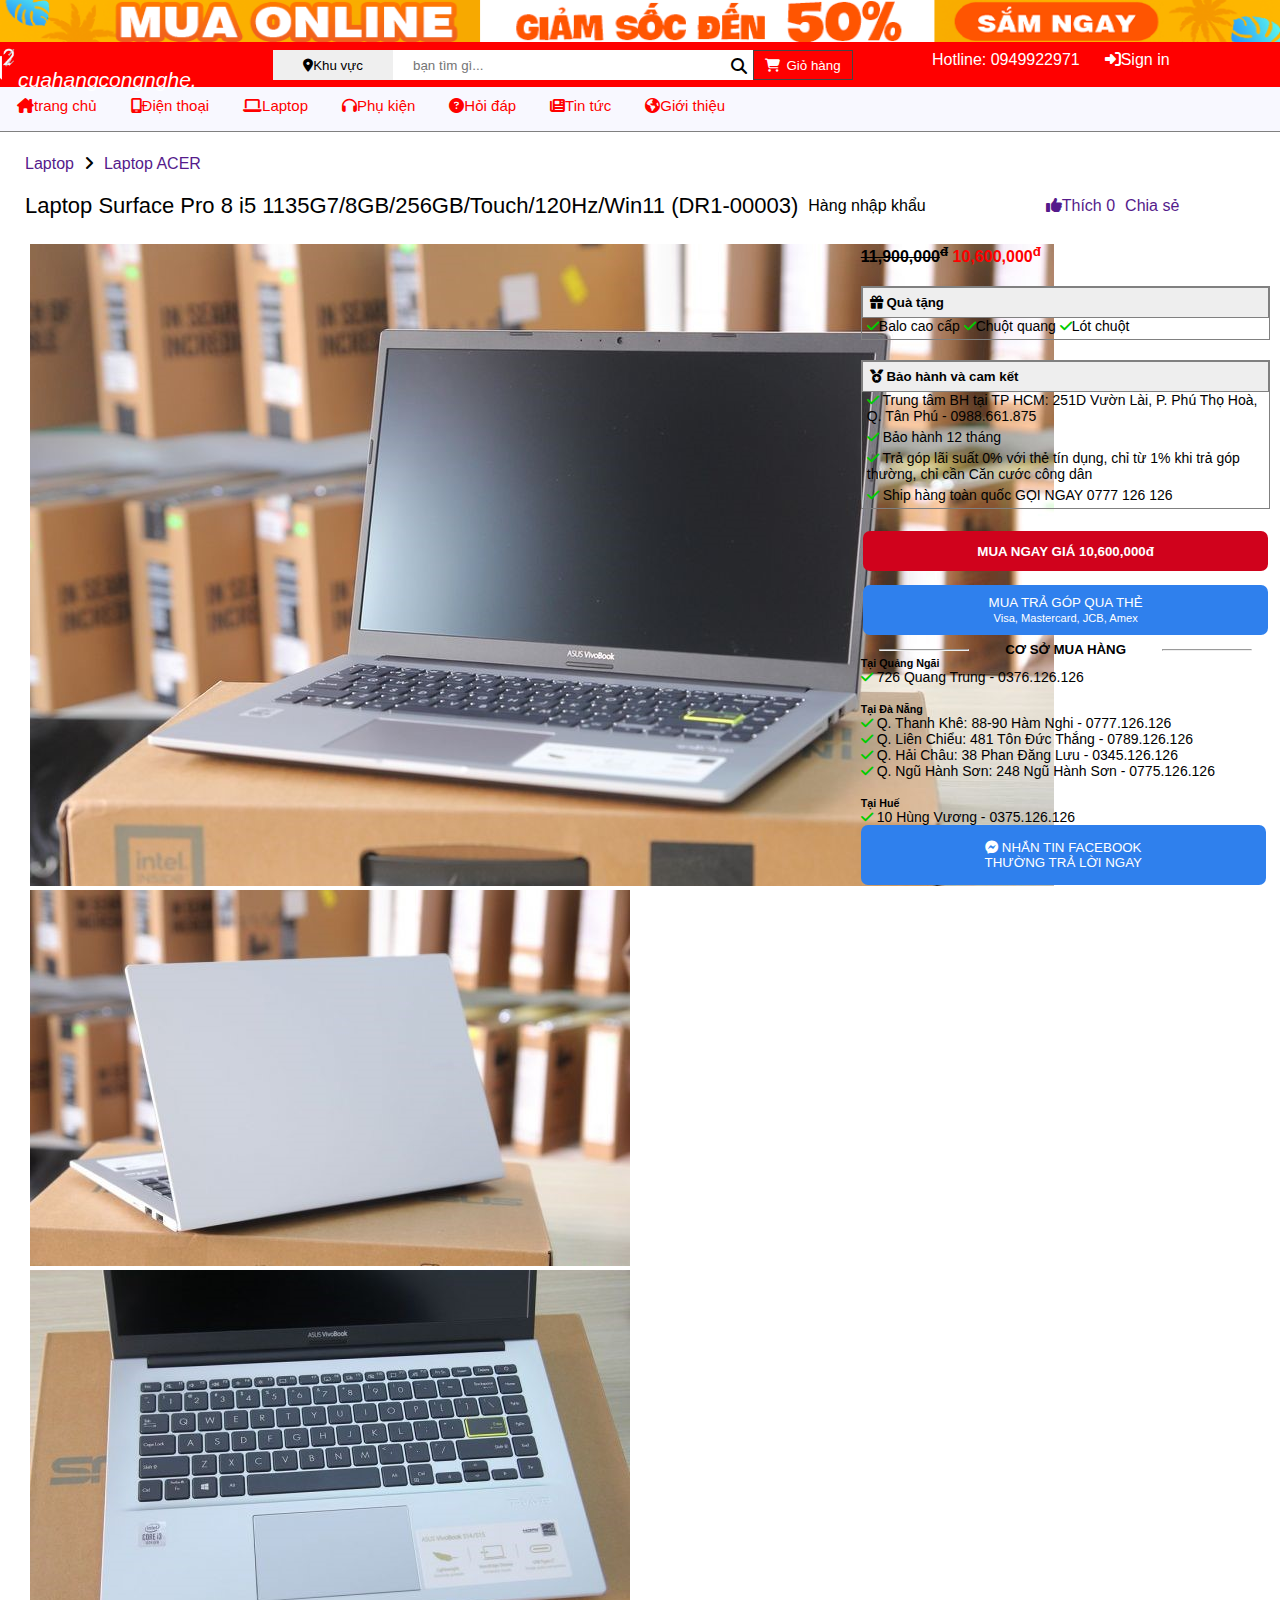
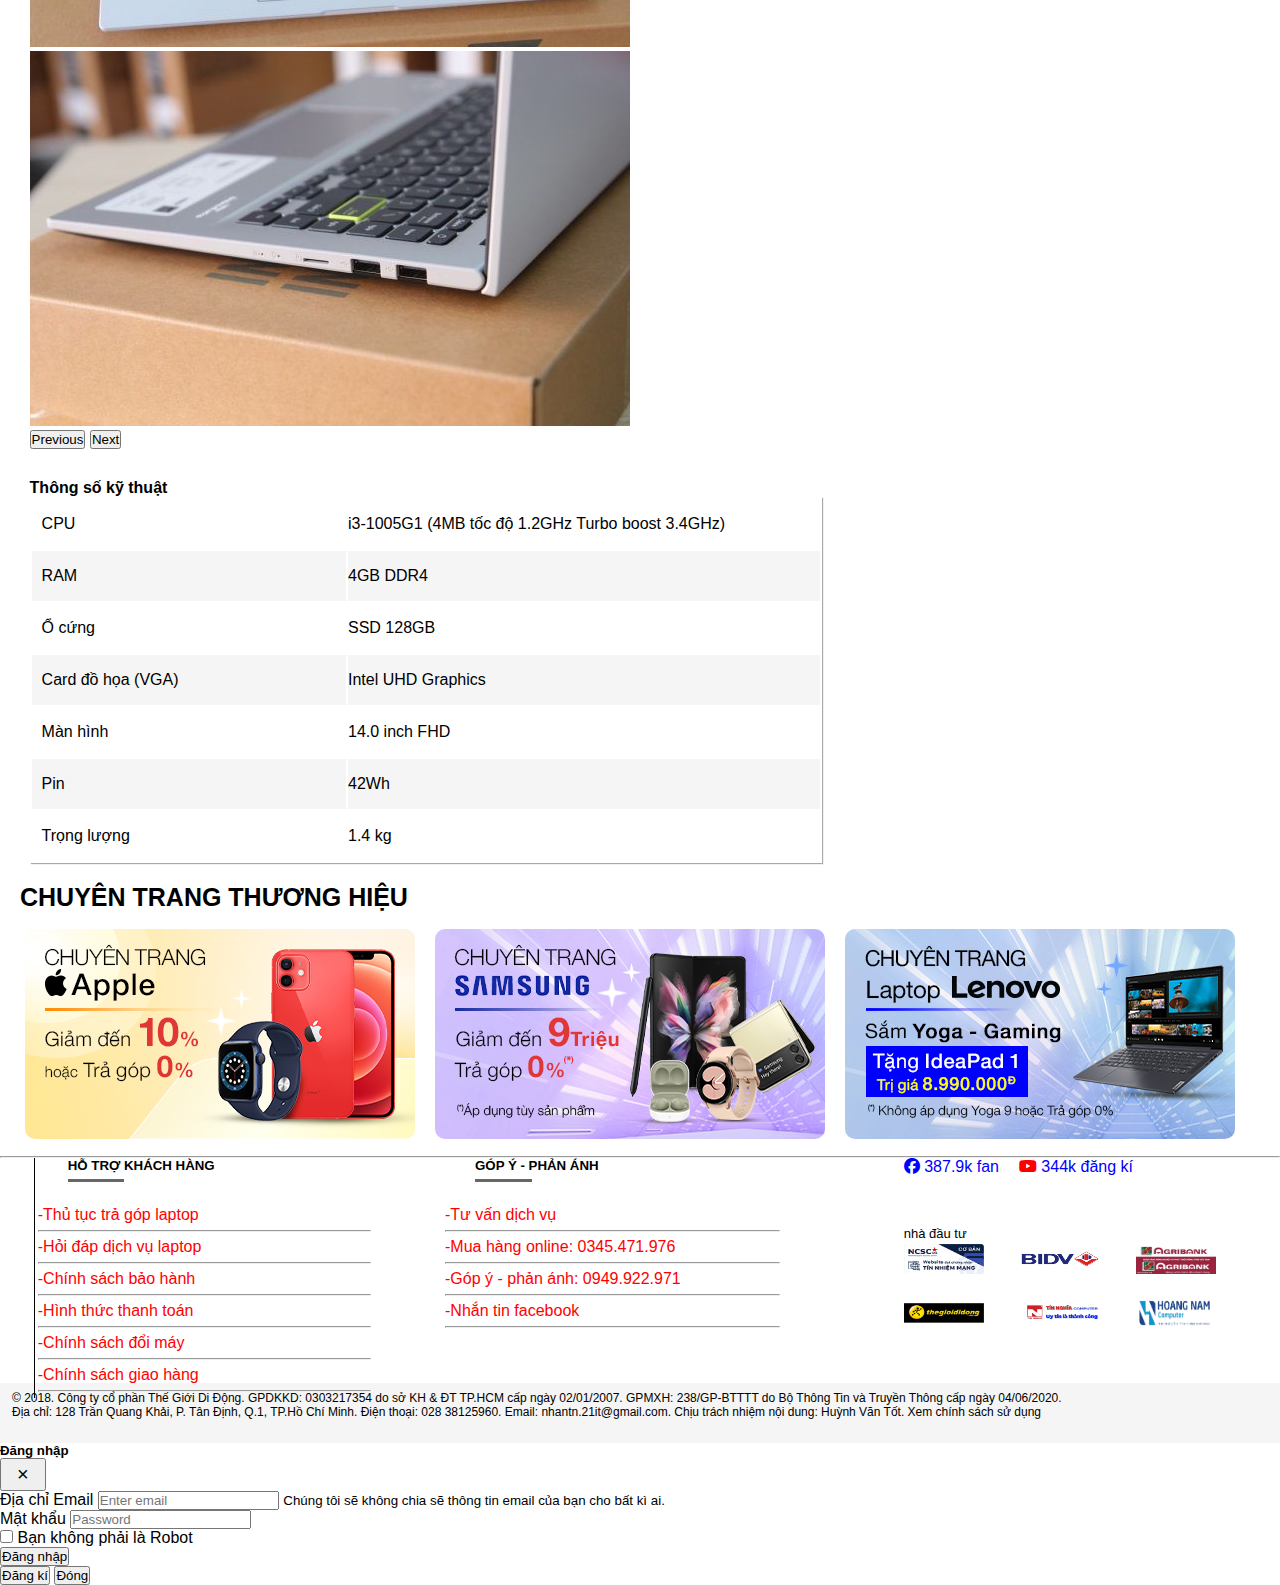
<file: sanpham1.html>
<!DOCTYPE html>
<html>
<head>
	<meta charset="utf-8">
	<meta name="viewport" content="width=device-width, initial-scale=1">
	<link rel="stylesheet" href="https://cdnjs.cloudflare.com/ajax/libs/font-awesome/6.1.1/css/all.min.css">
	<link rel="stylesheet" type="text/css" href="style.css">
	<link rel="stylesheet" type="text/css" href="help1.css">
	<link rel="stylesheet" type="text/css" href="help2.css">
	<link href="https://cdn.jsdelivr.net/npm/bootstrap@5.2.0-beta1/dist/css/bootstrap.min.css" rel="stylesheet" integrity="sha384-0evHe/X+R7YkIZDRvuzKMRqM+OrBnVFBL6DOitfPri4tjfHxaWutUpFmBp4vmVor" crossorigin="anonymous">
	<link rel="stylesheet" type="text/css" href="reponsive.css">
	<title>Cửa hàng công nghệ</title>
</head>
<body>
<header class="header">
<!-- <div class="container"> -->
	<div class="header-top">
		
		<img style="width: 100%;height: 42px;" src="image/anh2.png">
	</div>
	<div class="header-center">
		<ul>
			<li><a href=""><img src="image/logo3.png">cuahangcongnghe.</a></li>
			<li><button><i class="fa-solid fa-location-dot"></i>Khu vực</button><input type="text" placeholder="bạn tìm gì..."><i class="fa-solid fa-magnifying-glass"></i></li>
			<li><a href=""><button><i class="fa-solid fa-cart-shopping"></i>Giỏ hàng</button></a></li>
			<li><a href="">Hotline: 0949922971</a></li>
			<li id="show"><a href="#"><i class="fa-solid fa-right-to-bracket"></i>Sign in</a></li>
		</ul>
	</div>
	<div class="menu">
		<ul>
		<li><a href="index.html"><i class="fa fa-duotone fa-house-chimney"></i>trang chủ</a></li>
      <li><a href="dienthoai.html"><i class="fa-solid fa-mobile-screen"></i>Điện thoại</a></li>
      <li><a href="laptop.html"><i class="fa-solid fa-laptop"></i>Laptop</a></li>
      <li><a href="phukien.html"><i class="fa-solid fa-headphones"></i>Phụ kiện</a></li>
      <li><a href="hoidap.html"><i class="fa-solid fa-circle-question"></i>Hỏi đáp</a></li>
      <li><a href="tintuc.html"><i class="fa fa-thin fa-newspaper"></i>Tin tức</a></li>
      <li><a href="gioithieu.html"><i class="fa fa-duotone fa-earth-americas"></i>Giới thiệu</a></li>
		</ul>
	</div>
<!-- </div> -->
</header>
<div class="header-sanpham">
	<div class="header-sanpham1">
		<li><a href="">Laptop</a></li>
		<li><i class="fa fa-thin fa-angle-right"></i></li>
		<li><a href="">Laptop ACER</a></li>
	</div>
	<div class="header-sanpham2">
		<li>Laptop Surface Pro 8 i5 1135G7/8GB/256GB/Touch/120Hz/Win11 (DR1-00003)</li>
		<li>Hàng nhập khẩu</li>
		<li><a href=""><i class="fa fa-light fa-thumbs-up"></i>Thích 0</a></li>
		<li><a href="">Chia sẻ</a></li>
	</div>
</div>
<div class="section-sanpham">
  <div class="section-sanpham-left">
  	<div class="section-sanpham-left1">
  	<div id="carouselExampleControls" class="carousel slide" data-bs-ride="carousel">
  <div class="carousel-inner">
    <div class="carousel-item active">
      <img src="image/laptop1.jpg" class="d-block w-100" alt="...">
    </div>
    <div class="carousel-item">
      <img src="image/laptop2.jpg" class="d-block w-100" alt="...">
    </div>
    <div class="carousel-item">
      <img src="image/laptop3.jpg" class="d-block w-100" alt="...">
    </div>
    <div class="carousel-item">
      <img src="image/laptop4.jpg" class="d-block w-100" alt="...">
    </div>
  </div>
  <button class="carousel-control-prev" type="button" data-bs-target="#carouselExampleControls" data-bs-slide="prev">
    <span class="carousel-control-prev-icon" aria-hidden="true"></span>
    <span class="visually-hidden">Previous</span>
  </button>
  <button class="carousel-control-next" type="button" data-bs-target="#carouselExampleControls" data-bs-slide="next">
    <span class="carousel-control-next-icon" aria-hidden="true"></span>
    <span class="visually-hidden">Next</span>
  </button>
</div>

</div>
<div class="section-sanpham-left2">
	<h4><b>Thông số kỹ thuật</b></h4>
	<table>
		<tr>
			<td>CPU</td>
			<td>i3-1005G1 (4MB tốc độ 1.2GHz Turbo boost 3.4GHz)</td>
		</tr>
		<tr>
			<td>RAM</td>
			<td>4GB DDR4</td>
		</tr>
		<tr>
			<td>Ổ cứng</td>
			<td>SSD 128GB</td>
		</tr>
		<tr>
			<td>Card đồ họa (VGA)</td>
			<td>Intel UHD Graphics</td>
		</tr>
		<tr>
			<td>Màn hình</td>
			<td>14.0 inch FHD</td>
		</tr>
		<tr>
			<td>Pin</td>
			<td>42Wh</td>
		</tr>
		<tr>
			<td>Trọng lượng</td>
			<td>1.4 kg</td>
		</tr>
	</table>
</div>
  	</div>
   <div class="section-sanpham-right">
    <h4><del style="color: black;">11,900,000<sup>đ</sup></del>  10,600,000<sup>đ</sup></h4>
    <div class="section-sanpham-right1">
    <h5><i class="fa fa-light fa-gift"></i> Quà tặng</h4>
    <li><i class="fa fa-light fa-check"></i>Balo cao cấp <i class="fa fa-light fa-check"></i>Chuột quang <i class="fa fa-light fa-check"></i>Lót chuột</li>
    </div>
    <div class="section-sanpham-right2">
    <h5><i class="fa-solid fa-medal"></i> Bảo hành và cam kết</h4>
    <li><i class="fa fa-light fa-check"></i> Trung tâm BH tại TP HCM: 251D Vườn Lài, P. Phú Thọ Hoà, Q. Tân Phú - 0988.661.875</li>
    <li><i class="fa fa-light fa-check"></i> Bảo hành 12 tháng</li>
    <li><i class="fa fa-light fa-check"></i> Trả góp lãi suất 0% với thẻ tín dụng, chỉ từ 1% khi trả góp thường, chỉ cần Căn cước công dân </li>
    <li><i class="fa fa-light fa-check"></i> Ship hàng toàn quốc GỌI NGAY 0777 126 126</li>
    </div>
    <div class="section-sanpham-right3">
    <li><button><b>MUA NGAY GIÁ 10,600,000đ</b></button></li>
    <li><button>MUA TRẢ GÓP QUA THẺ<br><small>Visa, Mastercard, JCB, Amex</small></button></li>
    </div>
    <div class="section-sanpham-right4">
    	<div class="section-sanpham-right-sp">
    		<hr>
    		<h5><b> CƠ SỞ MUA HÀNG </b></h5>
    		<hr>
    	</div>
    	<div class="section-sanpham-right41">
    		<h6><b>Tại Quảng Ngãi</b></h6>
    		<li><i class="fa fa-light fa-check"></i> 726 Quang Trung - 0376.126.126</li>
    		<br>
    		<h6><b>Tại Đà Nẵng</b></h6>
    		<li><i class="fa fa-light fa-check"></i> Q. Thanh Khê: 88-90 Hàm Nghi - 0777.126.126 </li>
    		<li><i class="fa fa-light fa-check"></i> Q. Liên Chiểu: 481 Tôn Đức Thắng - 0789.126.126 </li>
    		<li><i class="fa fa-light fa-check"></i> Q. Hải Châu: 38 Phan Đăng Lưu - 0345.126.126 </li>
    		<li><i class="fa fa-light fa-check"></i> Q. Ngũ Hành Sơn: 248 Ngũ Hành Sơn - 0775.126.126</li>
    		<br>
    		<h6><b>Tại Huế</b></h6>
    		<li><i class="fa fa-light fa-check"></i> 10 Hùng Vương - 0375.126.126</li>
    	</div>
    	<button><i class="fa-brands fa-facebook-messenger"></i> NHẮN TIN FACEBOOK<br>THƯỜNG TRẢ LỜI NGAY</button>
    </div>
</div>
</div>

<div class="bottom-tren">
	<div class="bottom-tren1">
		<li><b style="font-size: 25px; padding-left: 20px;">CHUYÊN TRANG THƯƠNG HIỆU</b></li>
		</div>
<div class="bottom-tren2">
	<img src="image/thuonghieu2.png">
	<img src="image/thuonghieu1.png">
	<img src="image/thuonghieu3.png">
</div>

</div>
<hr>
<div class="bottom">
	<div class="bottom-left">
		<h5>HỖ TRỢ KHÁCH HÀNG</h5>
		<hr color = "#666666" width="17%" size="5px" style="margin-left: 30px;">
		<br>
		<ul>
			<li><a href="">-Thủ tục trả góp laptop</a></li>
			<hr>
			<li><a href="">-Hỏi đáp dịch vụ laptop</a></li>
			<hr>
			<li><a href="">-Chính sách bảo hành</a></li>
			<hr>
			<li><a href="">-Hình thức thanh toán</a></li>
			<hr>
			<li><a href="">-Chính sách đổi máy</a></li>
			<hr>
			<li><a href="">-Chính sách giao hàng</a></li>
			<hr>
		</ul>
	</div>
	<div class="bottom-center">
		<h5>GÓP Ý - PHẢN ÁNH</h5>
		<hr color = "#666666" width="17%" size="5px" style="margin-left: 30px;">
		<br>
		<ul>
			<li><a href="">-Tư vấn dịch vụ</a></li>
			<hr>
			<li><a href="">-Mua hàng online: 0345.471.976</a></li>
			<hr>
			<li><a href="">-Góp ý - phản ánh: 0949.922.971</a></li>
			<hr>
			<li><a href="">-Nhắn tin facebook</a></li>
			<hr>
		</ul>
	</div>

	<div class="bottom-right">

		<div class="bottom-right1">
			<li><i class="fa-brands fa-facebook"></i> 387.9k fan</li>
			<li><i class="fa-brands fa-youtube"></i> 344k đăng kí</li>
		</div>
		<p>nhà đầu tư</p>
		<div class="bottom-right2">
			
			<li><a href=""><img src="image/dautu1.png"></a></li>
			<li><a href=""><img src="image/dautu2.png"></a></li>
			<li><a href=""><img src="image/dautu3.jpg"></a></li>
			<li><a href=""><img src="image/dautu4.png"></a></li>
			<li><a href=""><img src="image/dautu5.jpg"></a></li>
			<li><a href=""><img src="image/dautu6.png"></a></li>
		</div>

	</div>
</div>
<hr>
<div class="bottom-bottom">
	<p>© 2018. Công ty cổ phần Thế Giới Di Động. GPDKKD: 0303217354 do sở KH & ĐT TP.HCM cấp ngày 02/01/2007. GPMXH: 238/GP-BTTTT do Bộ Thông Tin và Truyền Thông cấp ngày 04/06/2020.<br>
Địa chỉ: 128 Trần Quang Khải, P. Tân Định, Q.1, TP.Hồ Chí Minh. Điện thoại: 028 38125960. Email: nhantn.21it@gmail.com. Chịu trách nhiệm nội dung: Huỳnh Văn Tốt. Xem chính sách sử dụng</p>
</div>
<div id="modal" class="modal" tabindex="-1" role="dialog">
  <div class="modal-dialog" role="document">
    <div class="modal-content">
      <div class="modal-header">
        <h5 class="modal-title">Đăng nhập</h5>
        <button type="button" class="close" data-dismiss="modal" aria-label="Close" onclick="modal.toggle()">
          <span aria-hidden="true">&times;</span>
        </button>
      </div>
      <div class="modal-body">
        <form>
  <div class="form-group">
    <label for="exampleInputEmail1">Địa chỉ Email</label>
    <input type="email" class="form-control" id="exampleInputEmail1" aria-describedby="emailHelp" placeholder="Enter email">
    <small id="emailHelp" class="form-text text-muted">Chúng tôi sẽ không chia sẽ thông tin email của bạn cho bất kì ai.</small>
  </div>
  <div class="form-group">
    <label for="exampleInputPassword1">Mật khẩu</label>
    <input type="password" class="form-control" id="exampleInputPassword1" placeholder="Password">
  </div>
  <div class="form-check">
    <input type="checkbox" class="form-check-input" id="exampleCheck1">
    <label class="form-check-label" for="exampleCheck1">Bạn không phải là Robot</label>
  </div>
  <button type="submit" class="btn btn-primary">Đăng nhập</button>
</form>
      </div>
      <div class="modal-footer">
        <button type="button" class="btn btn-primary">Đăng kí</button>
        <button type="button" class="btn btn-secondary" data-dismiss="modal" onclick="modal.toggle()">Đóng</button>
      </div>
    </div>
  </div>
</div>
<script src="https://cdn.jsdelivr.net/npm/bootstrap@5.2.0-beta1/dist/js/bootstrap.bundle.min.js" integrity="sha384-pprn3073KE6tl6bjs2QrFaJGz5/SUsLqktiwsUTF55Jfv3qYSDhgCecCxMW52nD2" crossorigin="anonymous"></script>
<script type="text/javascript" src="script.js"></script>

</body>
</html>
</file>
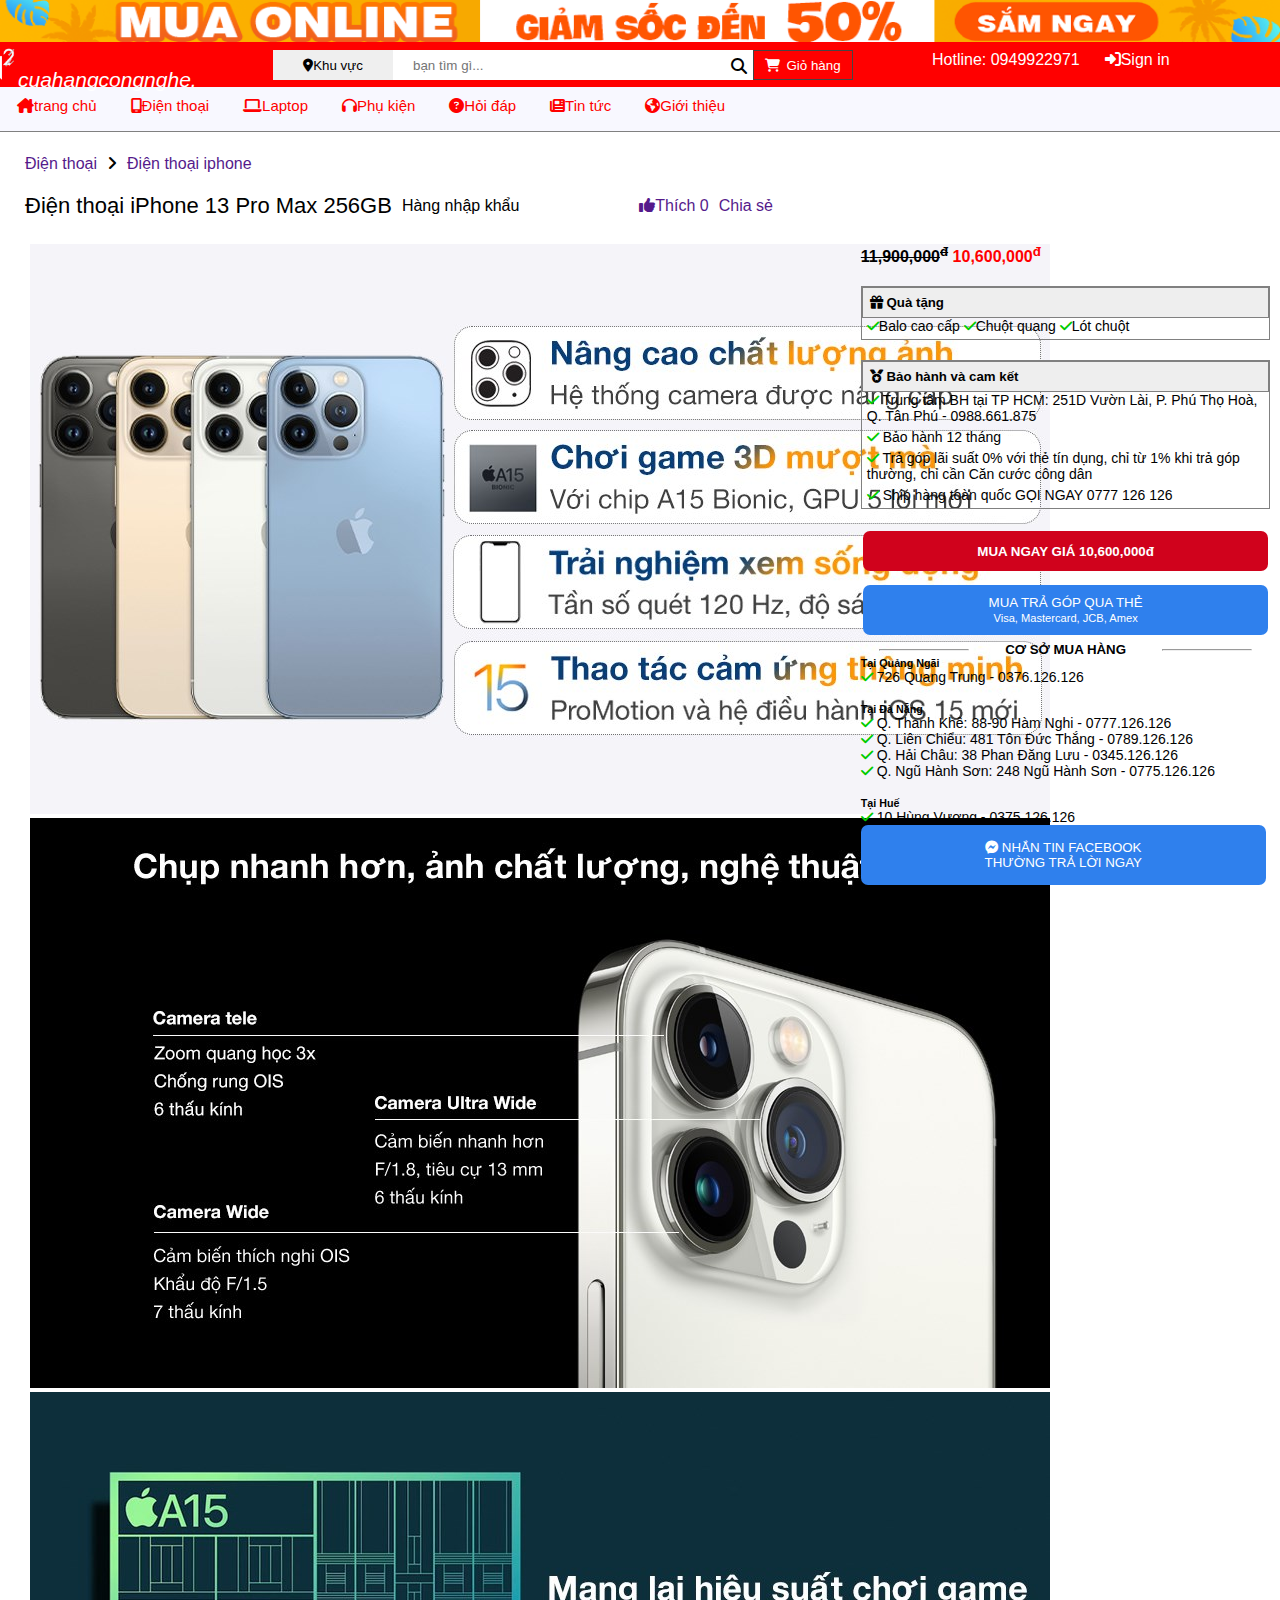
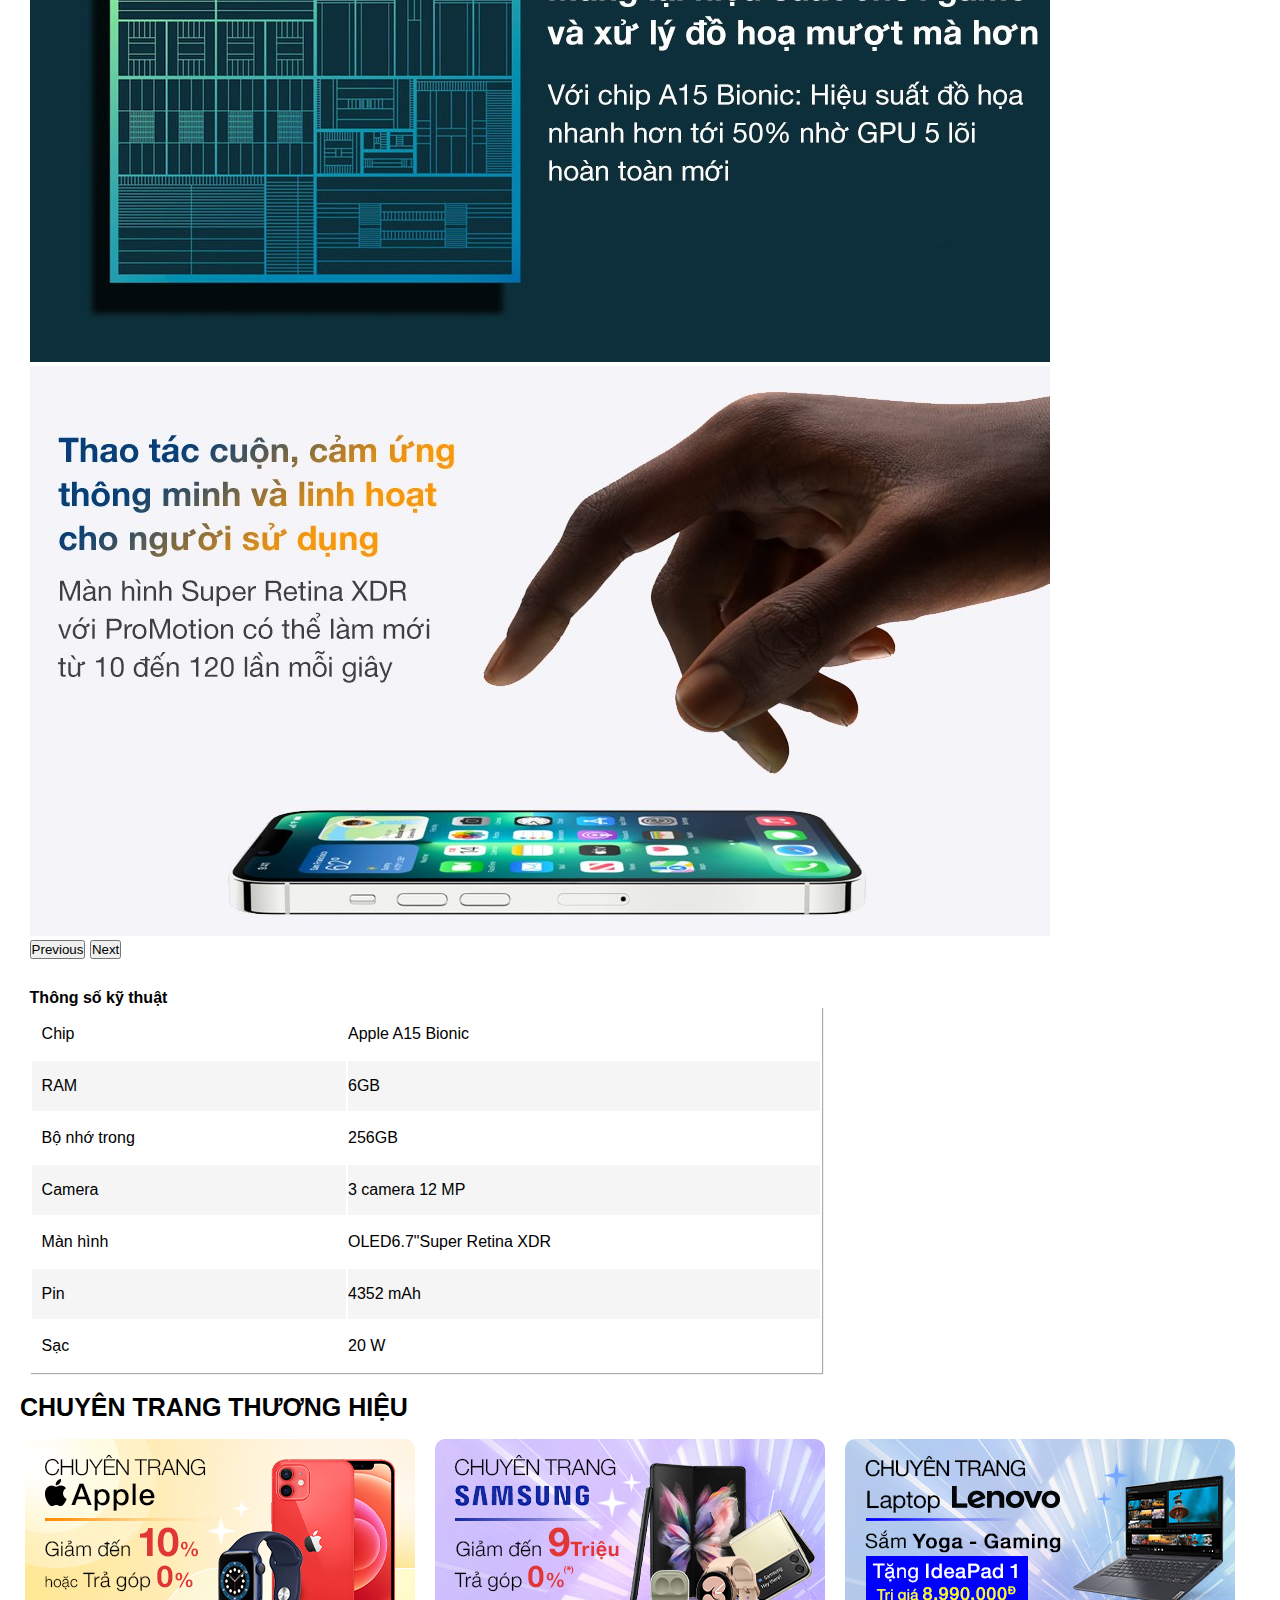
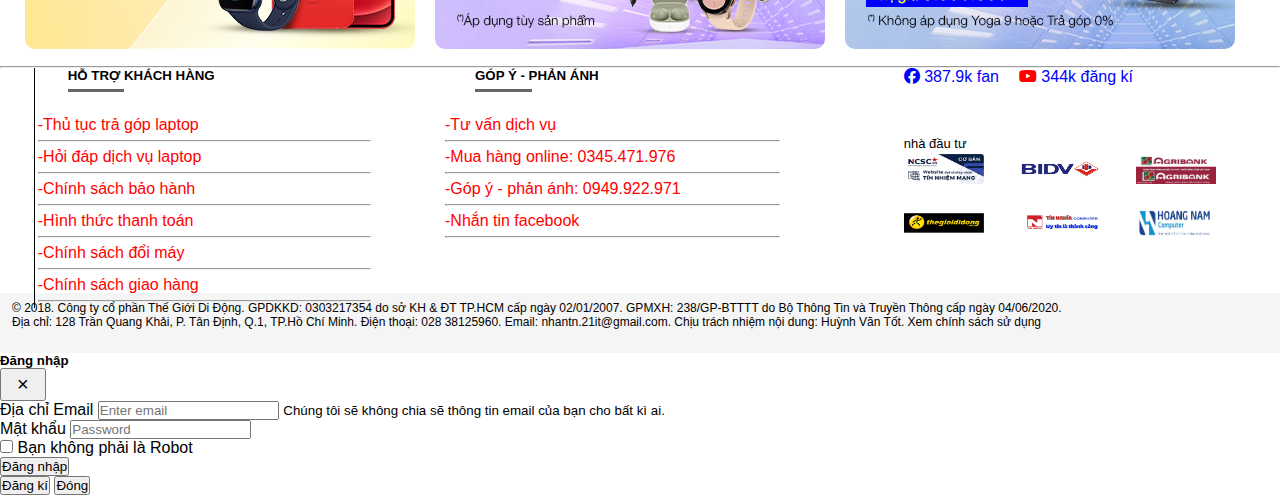
<file: sanpham2.html>
<!DOCTYPE html>
<html>
<head>
  <meta charset="utf-8">
  <meta name="viewport" content="width=device-width, initial-scale=1">
  <link rel="stylesheet" href="https://cdnjs.cloudflare.com/ajax/libs/font-awesome/6.1.1/css/all.min.css">
  <link rel="stylesheet" type="text/css" href="style.css">
  <link rel="stylesheet" type="text/css" href="help1.css">
  <link rel="stylesheet" type="text/css" href="help2.css">
  <link href="https://cdn.jsdelivr.net/npm/bootstrap@5.2.0-beta1/dist/css/bootstrap.min.css" rel="stylesheet" integrity="sha384-0evHe/X+R7YkIZDRvuzKMRqM+OrBnVFBL6DOitfPri4tjfHxaWutUpFmBp4vmVor" crossorigin="anonymous">
  <link rel="stylesheet" type="text/css" href="reponsive.css">
  <title>Cửa hàng công nghệ</title>
</head>
<body>
<header class="header">
<!-- <div class="container"> -->
  <div class="header-top">
    
    <img style="width: 100%;height: 42px;" src="image/anh2.png">
  </div>
  <div class="header-center">
    <ul>
      <li><a href=""><img src="image/logo3.png">cuahangcongnghe.</a></li>
      <li><button><i class="fa-solid fa-location-dot"></i>Khu vực</button><input type="text" placeholder="bạn tìm gì..."><i class="fa-solid fa-magnifying-glass"></i></li>
      <li><a href=""><button><i class="fa-solid fa-cart-shopping"></i>Giỏ hàng</button></a></li>
      <li><a href="">Hotline: 0949922971</a></li>
      <li id="show"><a href="#"><i class="fa-solid fa-right-to-bracket"></i>Sign in</a></li>
    </ul>
  </div>
  <div class="menu">
    <ul>
    <li><a href="index.html"><i class="fa fa-duotone fa-house-chimney"></i>trang chủ</a></li>
      <li><a href="dienthoai.html"><i class="fa-solid fa-mobile-screen"></i>Điện thoại</a></li>
      <li><a href="laptop.html"><i class="fa-solid fa-laptop"></i>Laptop</a></li>
      <li><a href="phukien.html"><i class="fa-solid fa-headphones"></i>Phụ kiện</a></li>
      <li><a href="hoidap.html"><i class="fa-solid fa-circle-question"></i>Hỏi đáp</a></li>
      <li><a href="tintuc.html"><i class="fa fa-thin fa-newspaper"></i>Tin tức</a></li>
      <li><a href="gioithieu.html"><i class="fa fa-duotone fa-earth-americas"></i>Giới thiệu</a></li>
    </ul>
  </div>
<!-- </div> -->
</header>
<div class="header-sanpham">
	<div class="header-sanpham1">
		<li><a href="">Điện thoại</a></li>
		<li><i class="fa fa-thin fa-angle-right"></i></li>
		<li><a href="">Điện thoại iphone</a></li>
	</div>
	<div class="header-sanpham2">
		<li>Điện thoại iPhone 13 Pro Max 256GB</li>
		<li>Hàng nhập khẩu</li>
		<li><a href=""><i class="fa fa-light fa-thumbs-up"></i>Thích 0</a></li>
		<li><a href="">Chia sẻ</a></li>
	</div>
</div>
<div class="section-sanpham">
  <div class="section-sanpham-left">
  	<div class="section-sanpham-left1">
  	<div id="carouselExampleControls" class="carousel slide" data-bs-ride="carousel">
  <div class="carousel-inner">
    <div class="carousel-item active">
      <img src="image/dienthoais2.jpg" class="d-block w-100" alt="...">
    </div>
    <div class="carousel-item">
      <img src="image/dienthoais6.jpg" class="d-block w-100" alt="...">
    </div>
    <div class="carousel-item">
      <img src="image/dienthoais3.jpg" class="d-block w-100" alt="...">
    </div>
    <div class="carousel-item">
      <img src="image/dienthoais5.jpg" class="d-block w-100" alt="...">
    </div>
  </div>
  <button class="carousel-control-prev" type="button" data-bs-target="#carouselExampleControls" data-bs-slide="prev">
    <span class="carousel-control-prev-icon" aria-hidden="true"></span>
    <span class="visually-hidden">Previous</span>
  </button>
  <button class="carousel-control-next" type="button" data-bs-target="#carouselExampleControls" data-bs-slide="next">
    <span class="carousel-control-next-icon" aria-hidden="true"></span>
    <span class="visually-hidden">Next</span>
  </button>
</div>

</div>
<div class="section-sanpham-left2">
	<h4><b>Thông số kỹ thuật</b></h4>
	<table>
		<tr>
			<td>Chip</td>
			<td>Apple A15 Bionic</td>
		</tr>
		<tr>
			<td>RAM</td>
			<td>6GB</td>
		</tr>
		<tr>
			<td>Bộ nhớ trong</td>
			<td>256GB</td>
		</tr>
		<tr>
			<td>Camera</td>
			<td>3 camera 12 MP</td>
		</tr>
		<tr>
			<td>Màn hình</td>
			<td>OLED6.7"Super Retina XDR</td>
		</tr>
		<tr>
			<td>Pin</td>
			<td>4352 mAh</td>
		</tr>
		<tr>
			<td>Sạc</td>
			<td>20 W</td>
		</tr>
	</table>
</div>
  	</div>
   <div class="section-sanpham-right">
    <h4><del style="color: black;">11,900,000<sup>đ</sup></del>  10,600,000<sup>đ</sup></h4>
    <div class="section-sanpham-right1">
    <h5><i class="fa fa-light fa-gift"></i> Quà tặng</h4>
    <li><i class="fa fa-light fa-check"></i>Balo cao cấp <i class="fa fa-light fa-check"></i>Chuột quang <i class="fa fa-light fa-check"></i>Lót chuột</li>
    </div>
    <div class="section-sanpham-right2">
    <h5><i class="fa-solid fa-medal"></i> Bảo hành và cam kết</h4>
    <li><i class="fa fa-light fa-check"></i> Trung tâm BH tại TP HCM: 251D Vườn Lài, P. Phú Thọ Hoà, Q. Tân Phú - 0988.661.875</li>
    <li><i class="fa fa-light fa-check"></i> Bảo hành 12 tháng</li>
    <li><i class="fa fa-light fa-check"></i> Trả góp lãi suất 0% với thẻ tín dụng, chỉ từ 1% khi trả góp thường, chỉ cần Căn cước công dân </li>
    <li><i class="fa fa-light fa-check"></i> Ship hàng toàn quốc GỌI NGAY 0777 126 126</li>
    </div>
    <div class="section-sanpham-right3">
    <li><button><b>MUA NGAY GIÁ 10,600,000đ</b></button></li>
    <li><button>MUA TRẢ GÓP QUA THẺ<br><small>Visa, Mastercard, JCB, Amex</small></button></li>
    </div>
    <div class="section-sanpham-right4">
    	<div class="section-sanpham-right-sp">
    		<hr>
    		<h5><b> CƠ SỞ MUA HÀNG </b></h5>
    		<hr>
    	</div>
    	<div class="section-sanpham-right41">
    		<h6><b>Tại Quảng Ngãi</b></h6>
    		<li><i class="fa fa-light fa-check"></i> 726 Quang Trung - 0376.126.126</li>
    		<br>
    		<h6><b>Tại Đà Nẵng</b></h6>
    		<li><i class="fa fa-light fa-check"></i> Q. Thanh Khê: 88-90 Hàm Nghi - 0777.126.126 </li>
    		<li><i class="fa fa-light fa-check"></i> Q. Liên Chiểu: 481 Tôn Đức Thắng - 0789.126.126 </li>
    		<li><i class="fa fa-light fa-check"></i> Q. Hải Châu: 38 Phan Đăng Lưu - 0345.126.126 </li>
    		<li><i class="fa fa-light fa-check"></i> Q. Ngũ Hành Sơn: 248 Ngũ Hành Sơn - 0775.126.126</li>
    		<br>
    		<h6><b>Tại Huế</b></h6>
    		<li><i class="fa fa-light fa-check"></i> 10 Hùng Vương - 0375.126.126</li>
    	</div>
    	<button><i class="fa-brands fa-facebook-messenger"></i> NHẮN TIN FACEBOOK<br>THƯỜNG TRẢ LỜI NGAY</button>
    </div>
</div>
</div>

<div class="bottom-tren">
  <div class="bottom-tren1">
    <li><b style="font-size: 25px; padding-left: 20px;">CHUYÊN TRANG THƯƠNG HIỆU</b></li>
    </div>
<div class="bottom-tren2">
  <img src="image/thuonghieu2.png">
  <img src="image/thuonghieu1.png">
  <img src="image/thuonghieu3.png">
</div>

</div>
<hr>
<div class="bottom">
  <div class="bottom-left">
    <h5>HỖ TRỢ KHÁCH HÀNG</h5>
    <hr color = "#666666" width="17%" size="5px" style="margin-left: 30px;">
    <br>
    <ul>
      <li><a href="">-Thủ tục trả góp laptop</a></li>
      <hr>
      <li><a href="">-Hỏi đáp dịch vụ laptop</a></li>
      <hr>
      <li><a href="">-Chính sách bảo hành</a></li>
      <hr>
      <li><a href="">-Hình thức thanh toán</a></li>
      <hr>
      <li><a href="">-Chính sách đổi máy</a></li>
      <hr>
      <li><a href="">-Chính sách giao hàng</a></li>
      <hr>
    </ul>
  </div>
  <div class="bottom-center">
    <h5>GÓP Ý - PHẢN ÁNH</h5>
    <hr color = "#666666" width="17%" size="5px" style="margin-left: 30px;">
    <br>
    <ul>
      <li><a href="">-Tư vấn dịch vụ</a></li>
      <hr>
      <li><a href="">-Mua hàng online: 0345.471.976</a></li>
      <hr>
      <li><a href="">-Góp ý - phản ánh: 0949.922.971</a></li>
      <hr>
      <li><a href="">-Nhắn tin facebook</a></li>
      <hr>
    </ul>
  </div>

  <div class="bottom-right">

    <div class="bottom-right1">
      <li><i class="fa-brands fa-facebook"></i> 387.9k fan</li>
      <li><i class="fa-brands fa-youtube"></i> 344k đăng kí</li>
    </div>
    <p>nhà đầu tư</p>
    <div class="bottom-right2">
      
      <li><a href=""><img src="image/dautu1.png"></a></li>
      <li><a href=""><img src="image/dautu2.png"></a></li>
      <li><a href=""><img src="image/dautu3.jpg"></a></li>
      <li><a href=""><img src="image/dautu4.png"></a></li>
      <li><a href=""><img src="image/dautu5.jpg"></a></li>
      <li><a href=""><img src="image/dautu6.png"></a></li>
    </div>

  </div>
</div>
<hr>
<div class="bottom-bottom">
  <p>© 2018. Công ty cổ phần Thế Giới Di Động. GPDKKD: 0303217354 do sở KH & ĐT TP.HCM cấp ngày 02/01/2007. GPMXH: 238/GP-BTTTT do Bộ Thông Tin và Truyền Thông cấp ngày 04/06/2020.<br>
Địa chỉ: 128 Trần Quang Khải, P. Tân Định, Q.1, TP.Hồ Chí Minh. Điện thoại: 028 38125960. Email: nhantn.21it@gmail.com. Chịu trách nhiệm nội dung: Huỳnh Văn Tốt. Xem chính sách sử dụng</p>
</div>
<div id="modal" class="modal" tabindex="-1" role="dialog">
  <div class="modal-dialog" role="document">
    <div class="modal-content">
      <div class="modal-header">
        <h5 class="modal-title">Đăng nhập</h5>
        <button type="button" class="close" data-dismiss="modal" aria-label="Close" onclick="modal.toggle()">
          <span aria-hidden="true">&times;</span>
        </button>
      </div>
      <div class="modal-body">
        <form>
  <div class="form-group">
    <label for="exampleInputEmail1">Địa chỉ Email</label>
    <input type="email" class="form-control" id="exampleInputEmail1" aria-describedby="emailHelp" placeholder="Enter email">
    <small id="emailHelp" class="form-text text-muted">Chúng tôi sẽ không chia sẽ thông tin email của bạn cho bất kì ai.</small>
  </div>
  <div class="form-group">
    <label for="exampleInputPassword1">Mật khẩu</label>
    <input type="password" class="form-control" id="exampleInputPassword1" placeholder="Password">
  </div>
  <div class="form-check">
    <input type="checkbox" class="form-check-input" id="exampleCheck1">
    <label class="form-check-label" for="exampleCheck1">Bạn không phải là Robot</label>
  </div>
  <button type="submit" class="btn btn-primary">Đăng nhập</button>
</form>
      </div>
      <div class="modal-footer">
        <button type="button" class="btn btn-primary">Đăng kí</button>
        <button type="button" class="btn btn-secondary" data-dismiss="modal" onclick="modal.toggle()">Đóng</button>
      </div>
    </div>
  </div>
</div>
<script src="https://cdn.jsdelivr.net/npm/bootstrap@5.2.0-beta1/dist/js/bootstrap.bundle.min.js" integrity="sha384-pprn3073KE6tl6bjs2QrFaJGz5/SUsLqktiwsUTF55Jfv3qYSDhgCecCxMW52nD2" crossorigin="anonymous"></script>
<script type="text/javascript" src="script.js"></script>

</body>
</html>
</file>
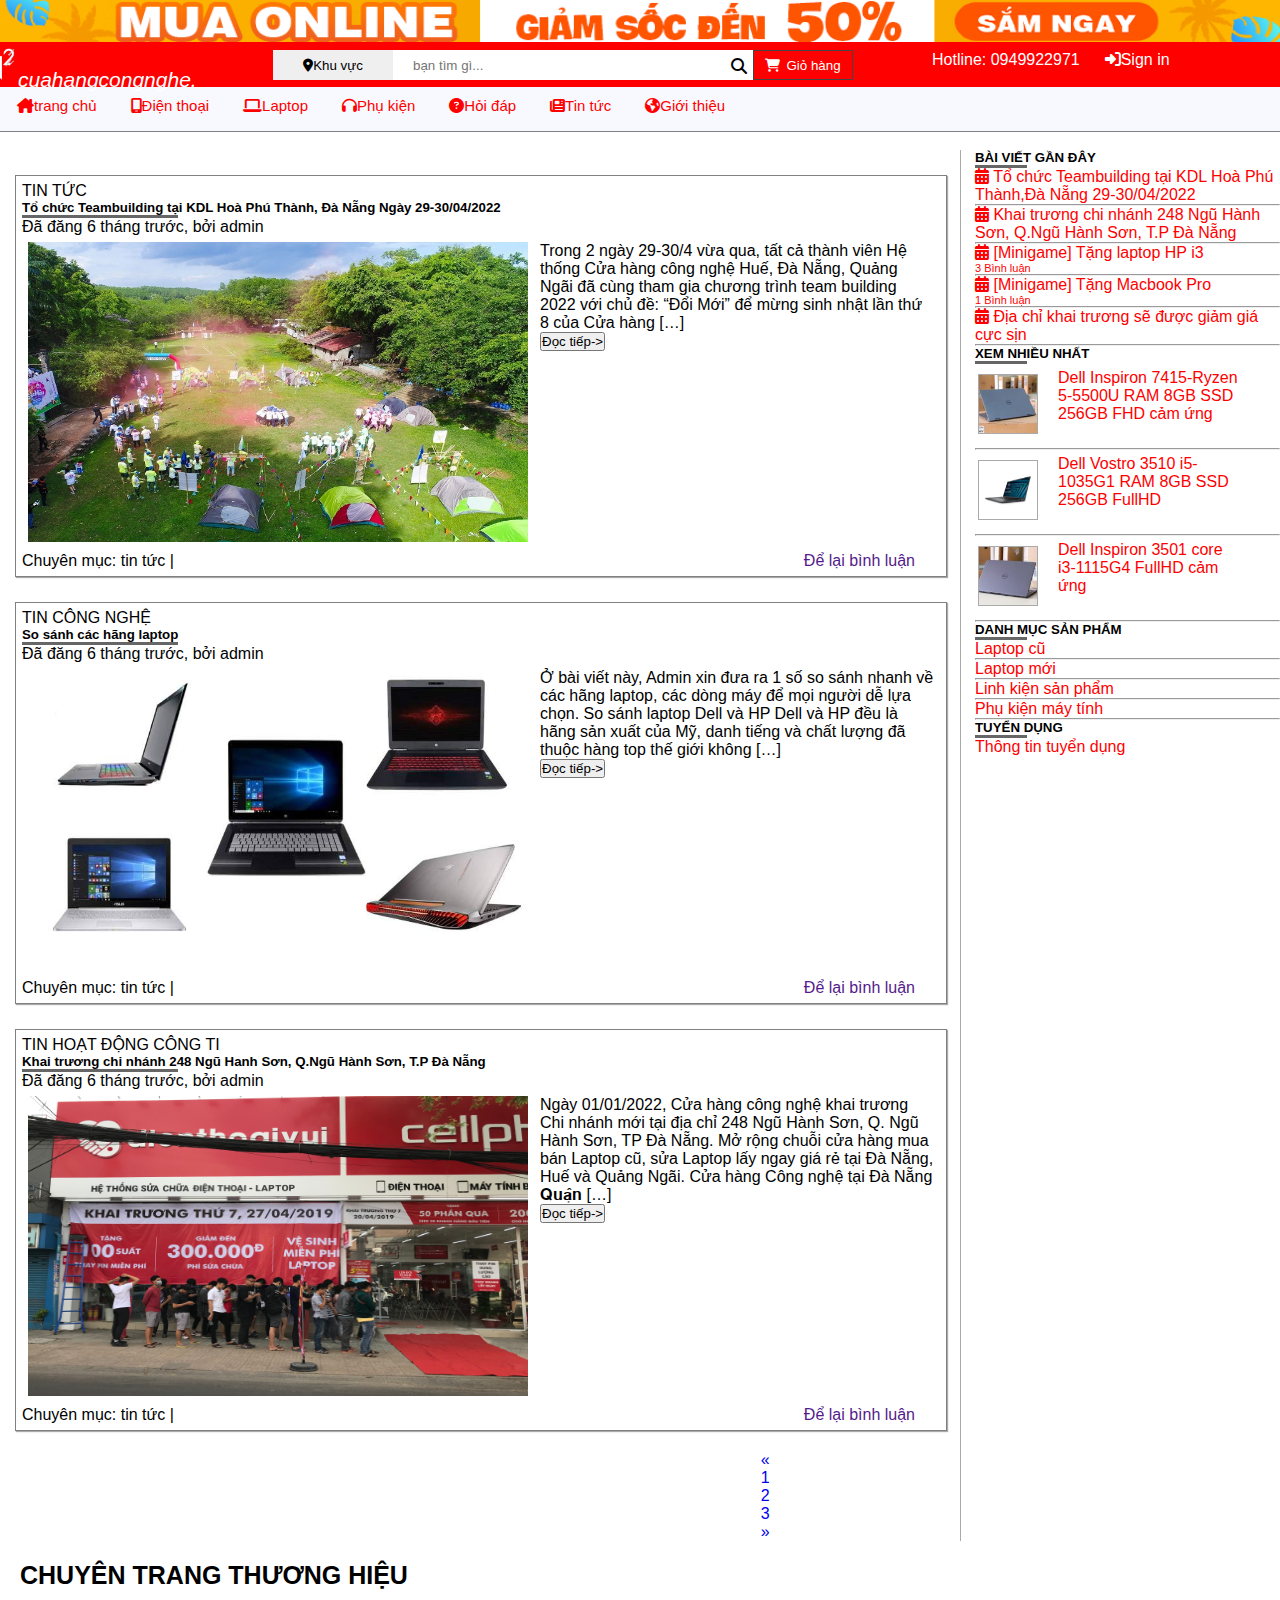
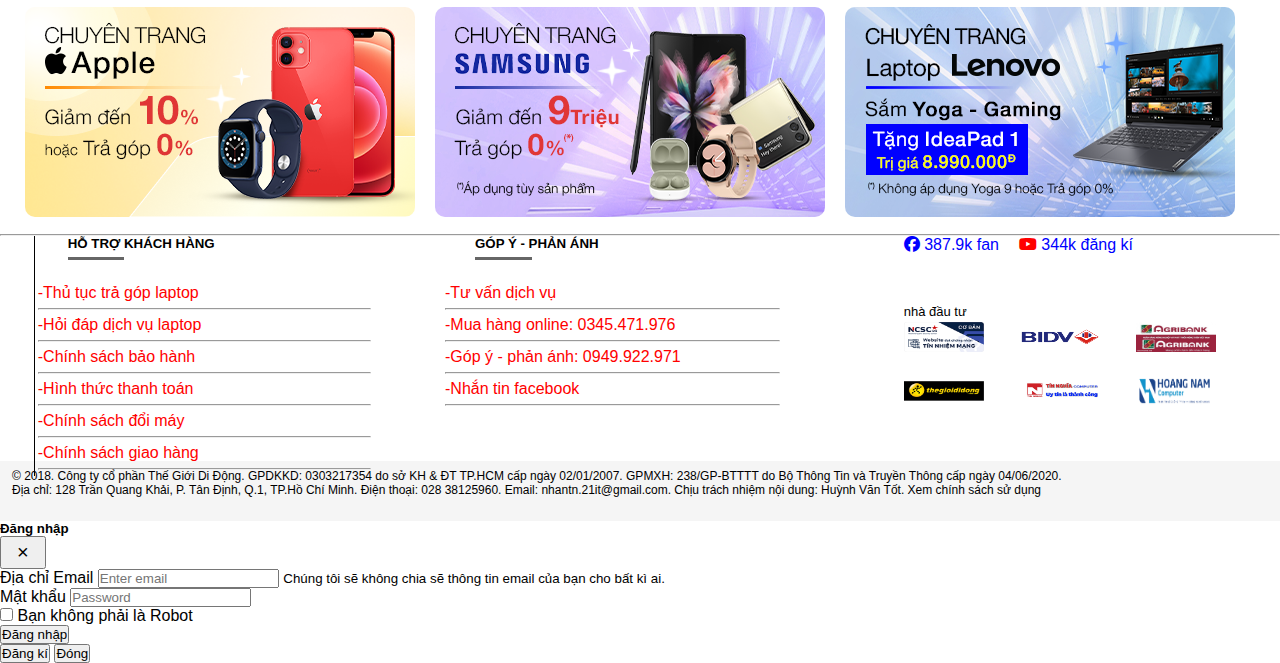
<file: tintuc.html>
<!DOCTYPE html>
<html>
<head>
  <meta charset="utf-8">
  <meta name="viewport" content="width=device-width, initial-scale=1">
  <link rel="stylesheet" href="https://cdnjs.cloudflare.com/ajax/libs/font-awesome/6.1.1/css/all.min.css">
  <link rel="stylesheet" type="text/css" href="style.css">
  <link rel="stylesheet" type="text/css" href="help1.css">
  <link rel="stylesheet" type="text/css" href="help2.css">
  <link href="https://cdn.jsdelivr.net/npm/bootstrap@5.2.0-beta1/dist/css/bootstrap.min.css" rel="stylesheet" integrity="sha384-0evHe/X+R7YkIZDRvuzKMRqM+OrBnVFBL6DOitfPri4tjfHxaWutUpFmBp4vmVor" crossorigin="anonymous">
  <link rel="stylesheet" type="text/css" href="reponsive.css">
  <title>Cửa hàng công nghệ</title>
</head>
<body>
<header class="header">
<!-- <div class="container"> -->
  <div class="header-top">
    
    <img style="width: 100%;height: 42px;" src="image/anh2.png">
  </div>
  <div class="header-center">
    <ul>
      <li><a href=""><img src="image/logo3.png">cuahangcongnghe.</a></li>
      <li><button><i class="fa-solid fa-location-dot"></i>Khu vực</button><input type="text" placeholder="bạn tìm gì..."><i class="fa-solid fa-magnifying-glass"></i></li>
      <li><a href=""><button><i class="fa-solid fa-cart-shopping"></i>Giỏ hàng</button></a></li>
      <li><a href="">Hotline: 0949922971</a></li>
      <li id="show"><a href="#"><i class="fa-solid fa-right-to-bracket"></i>Sign in</a></li>
    </ul>
  </div>
  <div class="menu">
    <ul>
    <li><a href="index.html"><i class="fa fa-duotone fa-house-chimney"></i>trang chủ</a></li>
      <li><a href="dienthoai.html"><i class="fa-solid fa-mobile-screen"></i>Điện thoại</a></li>
      <li><a href="laptop.html"><i class="fa-solid fa-laptop"></i>Laptop</a></li>
      <li><a href="phukien.html"><i class="fa-solid fa-headphones"></i>Phụ kiện</a></li>
      <li><a href="hoidap.html"><i class="fa-solid fa-circle-question"></i>Hỏi đáp</a></li>
      <li><a href="tintuc.html"><i class="fa fa-thin fa-newspaper"></i>Tin tức</a></li>
      <li><a href="gioithieu.html"><i class="fa fa-duotone fa-earth-americas"></i>Giới thiệu</a></li>
    </ul>
  </div>
<!-- </div> -->
</header>
<div class="section-gioithieu">
    <div class="section-gioithieu-left">
      <div class="section-tintuc-left">
        <div class="section-tintuc-left-head">
          TIN TỨC
          <h5>Tổ chức Teambuilding tại KDL Hoà Phú Thành, Đà Nẵng Ngày 29-30/04/2022</h5>
          <hr color = "#666666" width="17%" size="5px">
          <p>Đã đăng 6 tháng trước, bởi admin</p>
        </div>
        <div class="section-tintuc-left-center">
          <li><img src="image/tintuc3.jpg" width="500px" height="300px"></li>
          <li>Trong 2 ngày 29-30/4 vừa qua, tất cả thành viên Hệ thống Cửa hàng công nghệ Huế, Đà Nẵng, Quảng Ngãi đã cùng tham gia chương trình team building 2022 với chủ đề: “Đổi Mới” để mừng sinh nhật lần thứ 8 của Cửa hàng […]<br><button>Đọc tiếp-></button></li>
        </div>
        <div class="section-tintuc-left-bottom">
          <li>Chuyên mục: <a href=""></a>tin tức</a> |</li>
          <li><a href="">Để lại bình luận</a></li>
        </div>
      </div>
      <div class="section-tintuc-left">
        <div class="section-tintuc-left-head">
          TIN CÔNG NGHỆ
          <h5>So sánh các hãng laptop</h5>
          <hr color = "#666666" width="17%" size="5px">
          <p>Đã đăng 6 tháng trước, bởi admin</p>
        </div>
        <div class="section-tintuc-left-center">
          <li><img src="image/tintuc2.jpg" width="500px" height="300px"></li>
          <li>Ở bài viết này, Admin xin đưa ra 1 số so sánh nhanh về các hãng laptop, các dòng máy để mọi người dễ lựa chọn. So sánh laptop Dell và HP Dell và HP đều là hãng sản xuất của Mỹ, danh tiếng và chất lượng đã thuộc hàng top thế giới không […]<br><button>Đọc tiếp-></button></li>
        </div>
        <div class="section-tintuc-left-bottom">
          <li>Chuyên mục: <a href=""></a>tin tức</a> |</li>
          <li><a href="">Để lại bình luận</a></li>
        </div>
      </div>
      <div class="section-tintuc-left">
        <div class="section-tintuc-left-head">
          TIN HOẠT ĐỘNG CÔNG TI
          <h5>Khai trương chi nhánh 248 Ngũ Hanh Sơn, Q.Ngũ Hành Sơn, T.P Đà Nẵng</h5>
          <hr color = "#666666" width="17%" size="5px">
          <p>Đã đăng 6 tháng trước, bởi admin</p>
        </div>
        <div class="section-tintuc-left-center">
          <li><img src="image/gioithieu4.jpg" width="500px" height="300px"></li>
          <li>Ngày 01/01/2022, Cửa hàng công nghệ khai trương Chi nhánh mới tại địa chỉ 248 Ngũ Hành Sơn, Q. Ngũ Hành Sơn, TP Đà Nẵng. Mở rộng chuỗi cửa hàng mua bán Laptop cũ, sửa Laptop lấy ngay giá rẻ tại Đà Nẵng, Huế và Quảng Ngãi. Cửa hàng Công nghệ tại Đà Nẵng 𝐐𝐮𝐚̣̂𝐧 […]<br><button>Đọc tiếp-></button></li>
        </div>
        <div class="section-tintuc-left-bottom">
          <li>Chuyên mục: <a href=""></a>tin tức</a> |</li>
          <li><a href="">Để lại bình luận</a></li>
        </div>
      </div>
      <div class="section-content-right-bottom">
          <nav aria-label="Page navigation example">
  <ul class="pagination">
    <li class="page-item">
      <a class="page-link" href="#" aria-label="Previous">
        <span aria-hidden="true">&laquo;</span>
      </a>
    </li>
    <li class="page-item"><a class="page-link" href="#">1</a></li>
    <li class="page-item"><a class="page-link" href="#">2</a></li>
    <li class="page-item"><a class="page-link" href="#">3</a></li>
    <li class="page-item">
      <a class="page-link" href="#" aria-label="Next">
        <span aria-hidden="true">&raquo;</span>
      </a>
    </li>
  </ul>
</nav>
        </div>
</div>
  <div class="section-gioithieu-right">
    <div class="section-gioithieu-right1">
      <h5>BÀI VIẾT GẦN ĐÂY</h5>
      <hr color = "#666666" width="17%" size="5px">
      <li><a href=""><i class="fa fa-duotone fa-calendar-days"></i> Tổ chức Teambuilding tại KDL Hoà Phú Thành,Đà Nẵng 29-30/04/2022</a></li>
      <hr>
      <li><a href=""><i class="fa fa-duotone fa-calendar-days"></i> Khai trương chi nhánh 248 Ngũ Hành Sơn, Q.Ngũ Hành Sơn, T.P Đà Nẵng</a></li>
      <hr>
      <li><a href=""><i class="fa fa-duotone fa-calendar-days"></i> [Minigame] Tặng laptop HP i3<p>3 Bình luận</p></a></li>
      <hr>
      <li><a href=""><i class="fa fa-duotone fa-calendar-days"></i> [Minigame] Tặng Macbook Pro<p>1 Bình luận</p></a></li>
      <hr>
      <li><a href=""><i class="fa fa-duotone fa-calendar-days"></i> Địa chỉ khai trương sẽ được giảm giá cực sịn</a></li>
      <hr>
    </div>
    <div class="section-gioithieu-right2">
      <h5>XEM NHIỀU NHẤT</h5>
      <hr color = "#666666" width="17%" size="5px">
      <div class="item-gioithieu">
        <li><a href=""><img src="image/xemnhieu1.jpg"></a></li>
        <li><a href="">Dell Inspiron 7415-Ryzen 5-5500U RAM 8GB SSD 256GB FHD cảm ứng</a></li>
      </div>
      <hr>
      <div class="item-gioithieu">
      <li><a href=""><img src="image/xemnhieu2.png"></a></li>
      <li><a href="">Dell Vostro 3510 i5-1035G1 RAM 8GB SSD 256GB FullHD</a></li>
      </div>
      <hr>
      <div class="item-gioithieu">
      <li><a href=""><img src="image/xemnhieu3.jpg"></a></li>
      <li><a href="">Dell Inspiron 3501 core i3-1115G4 FullHD cảm ứng</a></li>
      </div>
      <hr>
    </div>
    <div class="section-gioithieu-right3">
      <h5>DANH MỤC SẢN PHẨM</h5>
      <hr color = "#666666" width="17%" size="5px">
      <li><a href="">Laptop cũ</a></li>
      <hr>
      <li><a href="">Laptop mới</a></li>
      <hr>
      <li><a href="">Linh kiện sản phẩm</a></li>
      <hr>
      <li><a href="">Phụ kiện máy tính</a></li>
      <hr>
    </div>
    <div class="section-gioithieu-right4">
      <h5>TUYỂN DỤNG</h5>
      <hr color = "#666666" width="17%" size="5px">
      <li><a href="">Thông tin tuyển dụng</a></li>
    </div>
  </div>
</div>
<div class="bottom-tren">
  <div class="bottom-tren1">
    <li><b style="font-size: 25px; padding-left: 20px;">CHUYÊN TRANG THƯƠNG HIỆU</b></li>
    </div>
<div class="bottom-tren2">
  <img src="image/thuonghieu2.png">
  <img src="image/thuonghieu1.png">
  <img src="image/thuonghieu3.png">
</div>

</div>
<hr>
<div class="bottom">
  <div class="bottom-left">
    <h5>HỖ TRỢ KHÁCH HÀNG</h5>
    <hr color = "#666666" width="17%" size="5px" style="margin-left: 30px;">
    <br>
    <ul>
      <li><a href="">-Thủ tục trả góp laptop</a></li>
      <hr>
      <li><a href="">-Hỏi đáp dịch vụ laptop</a></li>
      <hr>
      <li><a href="">-Chính sách bảo hành</a></li>
      <hr>
      <li><a href="">-Hình thức thanh toán</a></li>
      <hr>
      <li><a href="">-Chính sách đổi máy</a></li>
      <hr>
      <li><a href="">-Chính sách giao hàng</a></li>
      <hr>
    </ul>
  </div>
  <div class="bottom-center">
    <h5>GÓP Ý - PHẢN ÁNH</h5>
    <hr color = "#666666" width="17%" size="5px" style="margin-left: 30px;">
    <br>
    <ul>
      <li><a href="">-Tư vấn dịch vụ</a></li>
      <hr>
      <li><a href="">-Mua hàng online: 0345.471.976</a></li>
      <hr>
      <li><a href="">-Góp ý - phản ánh: 0949.922.971</a></li>
      <hr>
      <li><a href="">-Nhắn tin facebook</a></li>
      <hr>
    </ul>
  </div>

  <div class="bottom-right">

    <div class="bottom-right1">
      <li><i class="fa-brands fa-facebook"></i> 387.9k fan</li>
      <li><i class="fa-brands fa-youtube"></i> 344k đăng kí</li>
    </div>
    <p>nhà đầu tư</p>
    <div class="bottom-right2">
      
      <li><a href=""><img src="image/dautu1.png"></a></li>
      <li><a href=""><img src="image/dautu2.png"></a></li>
      <li><a href=""><img src="image/dautu3.jpg"></a></li>
      <li><a href=""><img src="image/dautu4.png"></a></li>
      <li><a href=""><img src="image/dautu5.jpg"></a></li>
      <li><a href=""><img src="image/dautu6.png"></a></li>
    </div>

  </div>
</div>
<hr>
<div class="bottom-bottom">
  <p>© 2018. Công ty cổ phần Thế Giới Di Động. GPDKKD: 0303217354 do sở KH & ĐT TP.HCM cấp ngày 02/01/2007. GPMXH: 238/GP-BTTTT do Bộ Thông Tin và Truyền Thông cấp ngày 04/06/2020.<br>
Địa chỉ: 128 Trần Quang Khải, P. Tân Định, Q.1, TP.Hồ Chí Minh. Điện thoại: 028 38125960. Email: nhantn.21it@gmail.com. Chịu trách nhiệm nội dung: Huỳnh Văn Tốt. Xem chính sách sử dụng</p>
</div>
<div id="modal" class="modal" tabindex="-1" role="dialog">
  <div class="modal-dialog" role="document">
    <div class="modal-content">
      <div class="modal-header">
        <h5 class="modal-title">Đăng nhập</h5>
        <button type="button" class="close" data-dismiss="modal" aria-label="Close" onclick="modal.toggle()">
          <span aria-hidden="true">&times;</span>
        </button>
      </div>
      <div class="modal-body">
        <form>
  <div class="form-group">
    <label for="exampleInputEmail1">Địa chỉ Email</label>
    <input type="email" class="form-control" id="exampleInputEmail1" aria-describedby="emailHelp" placeholder="Enter email">
    <small id="emailHelp" class="form-text text-muted">Chúng tôi sẽ không chia sẽ thông tin email của bạn cho bất kì ai.</small>
  </div>
  <div class="form-group">
    <label for="exampleInputPassword1">Mật khẩu</label>
    <input type="password" class="form-control" id="exampleInputPassword1" placeholder="Password">
  </div>
  <div class="form-check">
    <input type="checkbox" class="form-check-input" id="exampleCheck1">
    <label class="form-check-label" for="exampleCheck1">Bạn không phải là Robot</label>
  </div>
  <button type="submit" class="btn btn-primary">Đăng nhập</button>
</form>
      </div>
      <div class="modal-footer">
        <button type="button" class="btn btn-primary">Đăng kí</button>
        <button type="button" class="btn btn-secondary" data-dismiss="modal" onclick="modal.toggle()">Đóng</button>
      </div>
    </div>
  </div>
</div>
<script src="https://cdn.jsdelivr.net/npm/bootstrap@5.2.0-beta1/dist/js/bootstrap.bundle.min.js" integrity="sha384-pprn3073KE6tl6bjs2QrFaJGz5/SUsLqktiwsUTF55Jfv3qYSDhgCecCxMW52nD2" crossorigin="anonymous"></script>
<script type="text/javascript" src="script.js"></script>

</body>
</html>
</file>
<file: style.css>
*{
	margin: 0;
	padding: 0;
	box-sizing: border-box;
	font-family: Arial, Helvetica, sans-serif;
}
.carousel-control-prev .div1 i{
	color: black;
	background-color: whitesmoke;
	font-size: 40px;
	padding: 5px;
	/*margin-left:-140px;*/
	border-radius: 50px;
}
.carousel-control-prev .div2 i{
	color: black;
	background-color: whitesmoke;
	font-size: 40px;
	padding: 5px;
	margin-left:-150px;
	border-radius: 50px;
}
.carousel-control .carousel-control-prev{
	width: 30px;
	height: 30px;
	margin-top: 250px;

}
.carousel-control .carousel-control-next{
	width: 30px;
	height: 30px;
	margin-top: 250px;
}
.carousel-control-next .div1 i{
	color: black;
	background-color: whitesmoke;
	font-size: 40px;
	padding: 5px;
	/*margin-right:-140px;*/
	border-radius: 50px;
}
.carousel-control-next .div2 i{
	color: black;
	background-color: whitesmoke;
	font-size: 40px;
	padding: 5px;
	margin-right:-150px;
	border-radius: 50px;
}
.close{
	padding: 3px 15px;
	font-size: 20px;
}
.header{
	position: fixed;
	z-index: 3;
	width: 100%;
	margin-top: 0px;
}
.header-top{
	background-color: red;
	text-align: center;
	width: 100%;
	height: 42px;
}
.container{
	max-width: 1200px;
	margin: auto;
}
ul{
	list-style: none;
}
li{
	list-style: none;
}
a{
	text-decoration: none;
}
.header-center{
background-color: red;
width: 100%;
height: 45px;
}
.header-center ul{
	display: flex;
/*	justify-content:  flex-start;*/
/*	align-items: center;*/


}
.header-center ul li{
	/*border: 2px solid black;*/
}

.header-center ul li a{
	color: white;
	font-size: 12px;
	padding-top: 0px;
}
.header-center ul li:nth-child(1){
	width: 400px;
	margin-left: -27px;
}
.header-center ul li:nth-child(1) a{
	text-decoration: none;
	font-style: italic;
	font-size: 21px;
}
.header-center ul li:nth-child(1) img{
height: 45px;
width: 45px;
margin-left: 0;
margin-top: 0;
}


.header-center ul li:nth-child(2){
	position: relative;
	padding-left: 0;
	padding-top: 8px;
	margin-left: -100px;
	display: flex;
}
.header-center ul li:nth-child(2) input{
height: 30px;
width: 450px;
border: none;
padding-left: 140px;
outline: none;
}
.header-center ul li:nth-child(2) button:nth-child(1){
position: absolute;
height: 30px;
width: 120px;
cursor: pointer;
border: none;
}
.header-center ul li:nth-child(2) > i{
	background-color: white;
	height: 30px;
	padding: 8px;

	cursor: pointer;
	width: 30px;
	/*position: absolute;
	font-size: 10px;
	width: 50px;
	height: 30px;
	cursor: pointer;
	border: none;*/

}
.header-center ul li:nth-child(3) button{
	margin-top: 8px;
	width: 100px;
height: 30px;
padding: 7px;
cursor: pointer;
background-color: transparent;
color: white;
border: 1px solid rgb(70, 68, 68);
transition: all 0.3s ease;
}
.header-center ul li:nth-child(3) button i{
margin-right: 6px;
}
.header-center ul li:nth-child(3) button:hover{
	background-color: rgb(100, 97, 97);
}
.header-center ul li:nth-child(4){
	padding: 9px;
	margin-left: 70px;
}
.header-center ul li:nth-child(4) a{
	text-decoration: none;
	font-size: 16px;
}
.header-center ul li:nth-child(4) a:hover{
	color: black;
}
.header-center ul li:nth-child(5){
padding: 9px;
	margin-left: 7px;
}
.header-center ul li:nth-child(5) a{
	text-decoration: none;
		font-size: 16px;
}
.header-center ul li:nth-child(5) a:hover{
	color: black;
}
/*......................menu....................*/
.menu{
	background-color: ghostwhite;
	height: 45px;
	border-bottom: 1px solid grey;
}
.menu ul{
	display: flex;
/*	align-items: center;
	justify-content: space-around;*/
}
.menu ul li{
padding:10px 17px;
position: relative;
}
.menu ul li a{
	color: red;
	font-size: 15px;
	text-decoration: none;
}
.menu ul li:hover{
	background-color: #AAAAAA;
	border-top: 3px solid black;
}
.menu ul li:nth-child(5) ul{
display: none;
position: absolute;
width: 150px;
padding: 0;
margin: 0;
z-index: 2;
background-color: whitesmoke;
}
.menu ul li:nth-child(5) ul li{
}
.menu ul li:nth-child(5):hover ul{
display: block;
}
/*......................slider......................*/
.slider{
	padding: 15px 0;
margin-top: 133px;

}
.slider-content{
	display: flex;
/*	justify-content: space-between;*/
	flex-wrap: wrap;
}
.slider-content-left{
	width: 781px;
	height: 409px;
	margin-top: 5px;
	margin-bottom: 5px;
}

.slider-content-right{
	width: 321px;
	display: block;
	flex-wrap: wrap;
	padding: 0;
	margin-top: 5px;
	margin-left: 12px;
	justify-content: space-around;
}
.slider-content-right li {
	width: 50%;
	height: 50%;
	text-align: center;
	margin-bottom: 3px;
}
.slider-content-right li img{
	height: 198px;
	width: 321px;
	transition: all 0.5s ease;

}
.slider-content-right li img:hover{
transform: scale(1.05);
}
/*.slider-content-left-top-btn{
position: absolute;
top: 50%;
display: flex;
justify-content: space-between;
width: 100%;
}*/
/*.slider-content-left-top-btn i{
	color: #333;
	font-size: 32px;
	height: 50px;
	width: 25px;
	background-color: white;
	display: flex;
	justify-content: center;
	align-items: center;
	transform: translateY(-50%);
	border-radius: 5px;
	opacity: 0;
	transition: all 0.3s ease;

}*/
.section-trangchu1{	display: flex;
}
.section-trangchu1 img{
	width: 1120px;
	height: 170px;
	margin: 10px;
	cursor: pointer;
}
/*................banner..............*/
.banner-one{
	margin-top: 30px;
	padding-bottom: 10px;
}

/*........banner.............*/
.slider-product-one-content{
	background-color: #FFFFCC;
	padding: 12px;
	margin: 12px 0px;
}
.slider-product-one-content-title h2{
	font-weight: bold;
	color: black;
}
.slider-product-one-content-title1 h2{
text-align: center;
}
.slider-product-one-content01{
	background-color: white;
	padding: 12px;
	margin: 12px 0px;
}
.slider-product-one-content-title01 h2{
	font-weight: bold;
	color: #fc521d;
}
.slider-product-one-content-title01{
	display: flex;
}
.slider-product-one-content-title01 li{
	text-align: center;
	width: 35px;
	height: 35px;
padding: 5px 13px 5px;
margin: 0px 3px 4px;
background-color: #D8D8D8;
border-radius: 5px;
font-weight: bold;
}
.slider-product-one-content-title01 li:nth-child(2){
margin-left: 20px;
}
.slider-product-one-content-title01 li:nth-child(4){
background-color: white;
}
.slider-product-one-content-title01 li:nth-child(7){
background-color: white;
}
.slider-product-one-content-title1 h2{
text-align: center;
}
.slider-product-one-content-img{
display: flex;
justify-content: space-around;
flex-wrap: wrap;
margin: 15px 0;
}
.slider-product-one-content-img img{
	padding: 6px;
	width: 360px;
	height: 190px;
	transition: all 0.4s ease;

}
.slider-product-one-content-img img:hover{
	transform: scale3d(1.05, 1.05, 1.05);
}
.slider-product-one-content-items {
	display: flex;
	justify-content: space-evenly;
	flex-wrap: wrap;
}
.slider-product-one-content-itemss{

}
.slider-product-one-content-item-btn{
	position: absolute;
	display: flex;
	justify-content: space-between;
	width: 100%;
top: 50%;
}
.slider-product-one-content-item-btn i{
	color: #333;
	font-size: 30px;
	height: 50px;
	width: 25px;
	background-color: whitesmoke;
	align-items: center;
	display: flex;
	justify-content: center;
	cursor: pointer;
	border-radius: 7px;
}
.slider-product-one-content-item:hover > img{
	transform: translateY(-20px);
}
.slider-product-one-content-item{
	width: 210px;
	background-color: white;
	padding: 30px 12px 50px;
	box-shadow: 2.5px 2.5px 2.5px #888888;
	cursor: pointer;
	margin-top: 5px;
	border: 0.5px solid grey;
}
.slider-product-one-content-item > img{
	width: 100%;
	transition: all 0.5s ease;
}
.slider-product-one-content-items2 {
	display: flex;
	justify-content: space-evenly;
	flex-wrap: wrap;
}
.slider-product-one-content-items2 .section-phukien1-item{
	width: 210px;
	background-color: white;
	padding: 50px 12px;
	margin: 8px 2px;
	cursor: pointer;
	border: 0.5px solid grey;
	box-shadow: 2.5px 2.5px 2.5px #888888;
	
}
.slider-product-one-content-items2 .slider-product-one-content-item {
	width: 210px;
	background-color: white;
	padding: 50px 12px;
	margin: 8px 2px;
	cursor: pointer;
	border: 0.5px solid grey;
	box-shadow: 2.5px 2.5px 2.5px #888888;
	
}
.slider-product-one-content-item-text{
	padding-top: 20px;

}
.slider-product-one-content-item-text li{
	margin-bottom: 6px;
}
.slider-product-one-content-item-text li:nth-child(1) {
	height: 30px;
	width: 70%;
	background-color: red;
	display: inline-block;
	margin-bottom: 20px;
	align-items: center;
	line-height: 30px;
	border-radius: 40px;
}
.slider-product-one-content-item-text li:nth-child(1) p{
	color: white;
	font-size: 12px;
}
.slider-product-one-content-item-text li:nth-child(1) img{
	width: 30px;
	float: left;
	margin-right: 6px;
}
.slider-product-one-content-item-text li:nth-child(2) a{
	color: black;
	text-decoration: none;
}
.slider-product-one-content-item-text:hover > li:nth-child(2) a{
	color: blue;
}
.slider-product-one-content-item-text:hover > li:nth-child(2){
	color: blue;
}
.slider-product-one-content-item-text li:nth-child(4) a{
	text-decoration: line-through;
	color: black;
}
.slider-product-one-content-item-text li:nth-child(5){
	font-weight: bold;
}
.slider-product-one-content-item-text li:last-child {
	color: orange;
}
.slider-product-one-content-bottom{
	margin: 6px 6px;
	padding-top: 10px;
}
.slider-product-one-content-bottom button{
	margin: 6px 440px;
	width: 200px;
	height: 30px;
	font-size: 18px;
	border-radius: 2px;
	border: none;
}
.slider-product-one-content-bottom button a{
	text-decoration: none;
	color: black;
}
.carousel-inner img{
	cursor: pointer;
}
/*................bottom.................*/
.bottom-tren{
}
.bottom-tren1{

}
.bottom-tren2{
	padding: 7px 15px;
	display: flex;
/*	justify-content: space-between;*/
	flex-wrap: wrap;
}
.bottom-tren2 img{
	border-radius: 10px;
	width: 390px;
	transition: all 0.4s ease;
	margin: 10px;

}
.bottom-tren2 img:hover{
transform: scale(1.05);
}

.bottom{
	display: flex;
	justify-content: space-evenly;
	padding-right: 30px;

}
.bottom a{
	text-decoration: none;
	color: red;
}
.bottom h5{
	padding-left: 30px;
}
.bottom hr{
	margin: 6px 0;
}
.bottom-left{
padding-left: 3px;
width: 27%;
border-left: 1px solid black;
}
.bottom-center{
padding-left: 40px;
width: 30%;
}
.bottom-right{
width: 25%;
margin-left: 90px;
}
.bottom-right p{
	font-size: 13px;
	padding-top: 50px;
	padding-bottom: 3px;
}
.bottom-right1{
	display: flex;
}
.bottom-right1 li:nth-child(1){
color: blue;
cursor: pointer;
}
.bottom-right1 li:nth-child(1) i{
color: blue;
}
.bottom-right1 li:nth-child(2){
	padding-left: 20px;
	cursor: pointer;
	color: blue;
}
.bottom-right1 li:nth-child(2) i{
color: red;
}
.bottom-right2{
	margin-top: -20px;
display: flex;
justify-content: space-between;
flex-wrap: wrap;
}
.bottom-right2 img{
	padding-top: 20px;
	width: 80px;
	height: 50px;
}
.bottom-bottom{
	height: 60px;
	background-color: whitesmoke;
	margin-top: -17px;
}
.bottom-bottom p{
	font-size: 12px;
	padding: 8px 12px;
}
/*tong the*/
.tong-the{
	display: flex;
	justify-content: space-around;
}
.ngoai1 {
	padding-top: 195px;
	margin: 0 10px;
	display: block;
	left:-3%;

    position: fixed;
}
.ngoai2 {
	padding-top: 195px;
	margin: 0 10px;
	display: block;
	left: 95%;
    position: fixed;
}
.ngoai1 li{
	font-size: 45px;
	margin-top: 7px;
	text-shadow: 2.5px 2.5px 2.5px #888888;
	cursor: pointer;

}
.ngoai1 li i{
	color: 	#00FF00;
	transition: transition: all 0.4s ease;
	padding-left: 30px;
	}
.ngoai1 li i:hover{
	transform: scale(1.05);
}
.ngoai2 li{
	font-size: 50px;
	margin-top: 7px;
	text-shadow: 2.5px 2.5px 2.5px #888888;
	cursor: pointer;
}
.ngoai2 li i{
	color: 	#0066FF;
	transition: transition: all 0.4s ease;
	}
.ngoai2 li i:hover{
	transform: scale(1.05);
}
</file>
<file: help1.css>
/*.................layout laptop...................*/
.nav2{
	margin: 0px 20px;
	padding-top: 140px;
}
.nav2 img{
	width: 800px;
	height: 400px;
	position: relative;
	border: 1px solid grey;

}

.section{
	padding: 20px 0;
	
}
.nen{
background-color: #F5F5F5;
}

.section-content{
	display: flex;
	justify-content: space-between;
	margin-top: 5px;
}
.section-content-left{
	width: 20%;
	padding-top: 20px;
	border-right: 1px solid grey;
}
.section-content-left a{
	text-decoration: none;
	color: red;
}
.section-content-left h3{
text-align: center;
}
.section-content-left ul;{
	margin-left: 3px;
}
.section-content-right2{
	display: flex;
	justify-content: space-between;
	width: 80%;
	padding: 8px;
	flex-wrap: wrap;
	background-color: white;
}
.section-content-right2 .slider-product-one-content-item {
	width: 230px;
	background-color: white;
	padding: 50px 12px;
	margin: 8px 2px;
	cursor: pointer;
	border: 0.5px solid grey;
	box-shadow: 2.5px 2.5px 2.5px #888888;
}
.slider-product-one-content-img2{

display: flex;
justify-content: space-between;
margin: 5px 20px;
flex-wrap: wrap;

}
.slider-product-one-content-img2 img{
	width: 590px;
	height: 188px;
	transition: all 0.4s ease;
	cursor: pointer;
	margin-top: 5px;
}

.slider-product-one-content-menu {
	padding: 10px 0px;
	display: flex;
	justify-content: space-around;
flex-wrap: wrap;

}
.slider-product-one-content-menu li{
	background-color: white;
	padding: 6px;
	margin: 10px;
	width: 150px;
	height: 40px;
	text-align: center;
	cursor: pointer;
	border-radius: 15px;
	border: 1px solid black;
	transition: all 0.4s ease;

}
.slider-product-one-content-menu li:hover{
/*	background-color: 	#AAAAAA;
	color: 	#666666;*/
	transform: scale(1.03);
	box-shadow: 2.5px 2.5px 2.5px #888888;
}
.slider-product-one-content-menu li a{
	color: red;
	text-decoration: none;
}
.section-content-right-bottom {
	margin-left: 80%;
	padding-top: 20px;
}
/*...........trang dien thoai.............*/
.nav1{
	margin: 0px 20px;
	padding-top: 140px;
}
.nav1 img{
	width: 800px;
	height: 400px;
	position: relative;
	border: 1px solid grey;
}
.slider-product-one-content-img1{

display: flex;
justify-content: space-between;
margin: 5px 20px;
flex-wrap: wrap;

}
.slider-product-one-content-img1 img{
	width: 292px;
	height: 160px;
	transition: all 0.4s ease;
	cursor: pointer;
	margin-top: 5px;

}
.section-content-right1{

display: flex;
	justify-content: space-between;
	width: 100%;
	padding: 8px;
	flex-wrap: wrap;
	background-color: #F5F5F5;
}
.slider-product-one-content-items1 {
	display: flex;
	justify-content: space-evenly;
	flex-wrap: wrap;
}
.slider-product-one-content-items1 .slider-product-one-content-item {
	width: 235px;
	background-color: white;
	padding: 50px 12px;
	margin: 8px 2px;
	cursor: pointer;
	border: 0.5px solid grey;
	box-shadow: 2.5px 2.5px 2.5px #888888;
	
}
/*.............gioithieu................*/
.section-gioithieu {
	display: flex;
	justify-content: space-between;
padding-top: 150px;
padding-bottom: 20px;
}
.section-gioithieu a{
	text-decoration: none;
}
.section-gioithieu-left{
	width: 74%;
	padding-left: 15px;
}
.section-gioithieu-left1{

}
.section-gioithieu-left2{
	background-color: whitesmoke;
position: absolute;
height: 40px;
border: 2px solid #666666;
}
.section-gioithieu-left2 p{
	padding: 7px 7px;

}
.section-gioithieu-left3{
padding-top: 50px;
}
.section-gioithieu-left3 img{
	width: 100%;
	height: 400px;
}
/*...................hoi dap...............*/
.section-gioithieu-left01{
	background-color: 	#DDDDDD;
	padding: 10px;
}
.section-gioithieu-left01 button{
	border: 0.5px solid grey;
	border-radius: 5px;
	background-color: #33CC33;
	padding: 3px 6px;
	box-shadow: 2.5px 2.5px 2.5px #888888;
	color: white;
}
.section-gioithieu-left02{
	padding-top: 20px;
	display: flex;
	justify-content: space-around;

}
.section-gioithieu-left01-item{
	display: flex;
	justify-content: space-between;
}
.section-gioithieu-left02 li{
	width: 280px;
	height: 70px;
	cursor: pointer;
padding: 1px 8px;
color: white;
text-shadow: 5px 2px 4px grey;
border-radius: 8px;
transition: all 0.4 ease;
}
.section-gioithieu-left02 li:hover{
transform: scale(1.08);
}
.section-gioithieu-left02 li:nth-child(1) {
	background-color:	#99FF66;
}
.section-gioithieu-left02 li:nth-child(2) {
	background-color: red;
}

.section-gioithieu-left02 li:nth-child(3) {
	background-color: 	#3333CC;
}
/*.................gioithieuright...........*/

.section-gioithieu-right{
padding-left: 14px;
width: 25%;
border-left: 1px solid 	#AAAAAA;
}
.section-gioithieu-right1 a{
color: red;
}
.section-gioithieu-right1 a p{
	font-size: 11px;
}
.section-gioithieu-right1 a:hover {
	color: blue;
}
.section-gioithieu-right2{

}
.item-gioithieu{
	display: flex;
	margin: 10px 3px;
}
.item-gioithieu li:nth-child(1){

}
.item-gioithieu li:nth-child(2){
width: 200px;
padding-left: 20px;
margin-top: -5px;
}
.item-gioithieu img{
	width: 60px;
	height: 60px;
	border: 1px solid #AAAAAA;
}
.item-gioithieu a{
	color: red;
}
.item-gioithieu li:hover > a{
	color: blue;
}
.section-gioithieu-right3 a{
color: red;
}
.section-gioithieu-right4 a{
color: red;
}
/*..................tintuc...........*/
.section-tintuc-left{
	border: 1px solid  grey;
	box-shadow: 1px 1px 1px #AAA;
	padding: 6px;
	margin-top: 25px;
}
.section-tintuc-left-head{

}
.section-tintuc-left-center {
	display: flex;
	justify-content: space-between;
}
.section-tintuc-left-center li{
padding: 6px;
}
.section-tintuc-left-bottom{
	display: flex;
}
.section-tintuc-left-bottom li:nth-child(2){
	margin-left: 630px;
}
</file>
<file: help2.css>
.header-sanpham {
		padding: 140px 0px 0px;
}
.header-sanpham a{
	text-decoration: none;

}
.header-sanpham1{
	display: flex;
	margin-left: 20px;
	padding: 15px 0;
}
.header-sanpham1 li{
	padding: 0 5px;
}

.header-sanpham2{
	display: flex;
	padding: 5px;
	align-items: center;
}

.header-sanpham2 li:nth-child(1) {
	font-size: 22px;
	margin-left: 20px;
}
.header-sanpham2 li:nth-child(2) {
	margin-left: 10px;
}
.header-sanpham2 li:nth-child(3) {
	margin-left: 120px;
}
.header-sanpham2 li:nth-child(4) {
	margin-left: 10px;
}
.section-sanpham{
	display: flex;
	justify-content: space-around;
}
.section-sanpham-left{
	width: 65%;
padding: 20px;

}
.section-sanpham-left1{

}
.section-sanpham-left2{
	margin-top: 30px;
}
.section-sanpham-left2 table{
width: 100%;
box-shadow: 1px 1px 1px #AAA;
}
.section-sanpham-left2 table tr{
	border: 1px solid whitesmoke;
	height: 50px;

}
.section-sanpham-left2 table tr:nth-child(even){
	background-color: whitesmoke;
}
.section-sanpham-left2 table tr td:nth-child(1){
	width: 40%;
	padding-left: 10px;
}
.section-sanpham-right{
	width: 32%;
	padding-top: 20px;
}

.section-sanpham-right h4{
	color: red;
}
.section-sanpham-right1{
	margin-top: 20px;
	border: 0.5px solid grey;
}
.section-sanpham-right1 h5{
	background-color: #EEEEEE;
	margin-top: 0;
	padding: 7px;
	border: 0.5px solid grey;
}
.section-sanpham-right1 li{
	font-size: 14px;
	padding-left: 5px;
	padding-bottom: 5px;
}
.section-sanpham-right1 li i{
	color: 	#00CC00;
}
.section-sanpham-right2{
	margin-top: 20px;
	border: 0.5px solid grey;
}
.section-sanpham-right2 li i{
	color: 	#00CC00;
}
.section-sanpham-right2 h5{
	background-color: #EEEEEE;
	margin-top: 0;
	padding: 7px;
	border: 0.5px solid grey;
}
.section-sanpham-right2 li{
	font-size: 14px;
	padding-left: 5px;
	padding-bottom: 5px;
}
.section-sanpham-right3{
	margin-top: 15px;
	text-align: center;
}
.section-sanpham-right3 li{
	text-align: center;
	padding: 7px 0;
}
.section-sanpham-right3 li:nth-child(1) button{
	background-color: #d0021c;
	border: none;
	color: white;
	width: 405px;
	height: 40px;
	border-radius: 7px;
}
.section-sanpham-right3 li:nth-child(2) button{
	background-color: #2f80ed;
	border: none;
	color: white;
	width: 405px;
	height: 50px;
	border-radius: 7px;
}
.section-sanpham-right4{

}
.section-sanpham-right4 button{
	width: 405px;
	height: 60px;
	background-color: #2f80ed;
	color: white;
	border: none;
	border-radius: 7px;
}
.section-sanpham-right-sp{
	display: flex;
	justify-content: space-around;
	align-items: center;
}
.section-sanpham-right-sp hr{
	size: 15px;
	width: 90px;
	background-color: whitesmoke;
}
.section-sanpham-right41 li{
	font-size: 14px;

}
.section-sanpham-right41 li i{
	color: #00CC00;
}
.section-sanpham-right42{
	float: left;

}
/*.......................Phụ kiên..................*/
.section-phukien1{
	padding: 20px 20px;
	background-color: #FFFFFF;
}
.section-phukien1-top img{
	width: 1205px;
	margin: 0 10px;
}
.section-phukien1-menu{
	margin: 10px 340px;
	align-items: center;
	padding: 0;
	display: flex;
position: relative;
	background-color: #FFFFFF;
}
.section-phukien1-menu li{
	background-color: white;
	padding: 6px;
	margin: 10px;
	text-align: center;
	cursor: pointer;
	border-radius: 15px;
	border: 0.5px solid grey;
}
.section-phukien1-menu li:hover{
background-color: 	#AAAAAA;
	color: 	#666666;
}
.section-phukien1-menu li a{
	color: red;
	text-decoration: none;
}
.section-phukien1-items {
	display: flex;
	justify-content: space-evenly;
	flex-wrap: wrap;
}
.section-phukien1-item:hover > img{
	transform: translateY(-15px);
}
.section-phukien1-item{
	width: 230px;
	background-color: white;
	padding: 50px 12px 50px;
	cursor: pointer;
	margin-top: 5px;
	border: 0.5px solid grey;
	box-shadow: 2.5px 2.5px 2.5px #888888;
}
.section-phukien1-item > img{
	width: 100%;
	transition: all 0.5s ease;
}
.section-phukien1-item-text{
	padding-top: 20px;

}
.section-phukien1-item-text li{
	margin-bottom: 6px;
}
.section-phukien1-item-text li:nth-child(1) {
	height: 30px;
	width: 80%;
	background-color: #CC0000;
	display: inline-block;
	margin-bottom: 20px;
	align-items: center;
	line-height: 30px;
	border-radius: 40px;
}
.section-phukien1-item-text li:nth-child(1) p{
	color: white;
	font-size: 12px;
}
.section-phukien1-item-text li:nth-child(1) img{
	width: 30px;
	float: left;
	margin-right: 6px;
}
.section-phukien1-item-text li:nth-child(2) a{
	color: black;
	text-decoration: none;
}
.section-phukien1-item-text:hover > li:nth-child(2) a{
	color: blue;
}
.section-phukien1-item-text:hover > li:nth-child(2){
	color: blue;
}
.section-phukien1-item-text li:nth-child(3) a{
	text-decoration: line-through;
	color: black;
}
.section-phukien1-item-text li:nth-child(4){
	font-weight: bold;
}
.section-phukien1-item-text li:last-child {
	color: orange;
}
.section-phukien1-bottom{
	margin: 6px 6px;
	padding-top: 10px;
}
.section-phukien1-bottom button{
	margin: 6px 500px;
	width: 200px;
	height: 30px;
	font-size: 18px;
	border-radius: 2px;
	border: none;
}
.section-phukien1-bottom button a{
	text-decoration: none;
	color: black;
}
.carousel-inner img{
	cursor: pointer;
}
.section-phukien2{
	width: 1205px;
	padding: 140px 40px 0px;
}
.section-phukien3{
	display: flex;
	justify-content: space-around;
	padding: 20px 30px;
	cursor: pointer;

}
.section-phukien3 li p{
	width: 105px;
	position: absolute;
margin-left: 120px;
margin-top: 40px;
font-weight: bold;
}
.section-phukien3 li img{

}
</file>
<file: reponsive.css>
@media screen and (max-width: 1262px){
.header-center ul li:nth-child(1){
	width: 300px;
	margin-left: -27px;
}
.header-center ul li:nth-child(1) a{
	text-decoration: none;
	font-style: italic;
	font-size: 18px;
}
.header-center ul li:nth-child(1) img{
height: 45px;
width: 45px;
margin-left: 0;
margin-top: 0;
}
.slider-product-one-content-bottom{
	margin: auto;
}

.header-center ul li:nth-child(2){
	position: relative;
	padding-left: 0;
	padding-top: 8px;
	margin-left: -100px;
	display: flex;
}
.header-center ul li:nth-child(2) input{
height: 30px;
width: 300px;
border: none;
padding-left: 100px;
outline: none;
}
.header-center ul li:nth-child(2) button:nth-child(1){
position: absolute;
height: 30px;
width: 90px;
cursor: pointer;
border: none;
}
.header-center ul li:nth-child(2) > i{
	background-color: white;
	height: 30px;
	padding: 8px;

	cursor: pointer;
	width: 30px;
	/*position: absolute;
	font-size: 10px;
	width: 50px;
	height: 30px;
	cursor: pointer;
	border: none;*/

}
.header-center ul li:nth-child(3) button{
	margin-top: 8px;
	width: 90px;
height: 30px;
padding: 5px;
cursor: pointer;
background-color: transparent;
color: white;
border: 1px solid rgb(70, 68, 68);
transition: all 0.3s ease;
}
.header-center ul li:nth-child(3) button i{
margin-right: 3px;
}
.header-center ul li:nth-child(3) button:hover{
	background-color: rgb(100, 97, 97);
}
.header-center ul li:nth-child(4){
	padding: 9px;
	margin-left: 50px;
}
.header-center ul li:nth-child(4) a{
	text-decoration: none;
	font-size: 15px;
}
.header-center ul li:nth-child(4) a:hover{
	color: black;
}
.header-center ul li:nth-child(5){
padding: 9px;
	margin-left: 5px;
}
.header-center ul li:nth-child(5) a{
	text-decoration: none;
		font-size: 15px;
}
.header-center ul li:nth-child(5) a:hover{
	color: black;
}
}
@media screen and (max-width: 1200px){
	.slider-content-right{
		margin: auto;
	}
}
@media screen and (max-width: 992px){
.section-trangchu1{
	display: none;
}
.slider-product-one-content-bottom{
	margin: auto;
}
.ngoai1 {
	display: none;
}
.ngoai2 {
	display: none;
}
.header-center ul li:nth-child(1){
	width: 250px;
	margin-left: -27px;
}
.header-center ul li:nth-child(1) a{
	text-decoration: none;
	font-style: italic;
	font-size: 14px;
}
.header-center ul li:nth-child(1) img{
height: 45px;
width: 40px;
margin-left: 0;
margin-top: 0;
}


.header-center ul li:nth-child(2){
	position: relative;
	padding-left: 0;
	padding-top: 8px;
	margin-left: -75px;
	display: flex;
}
.header-center ul li:nth-child(2) input{
height: 30px;
width: 250px;
border: none;
padding-left: 90px;
outline: none;
}
.header-center ul li:nth-child(2) button:nth-child(1){
position: absolute;
height: 30px;
width: 80px;
cursor: pointer;
border: none;
}
.header-center ul li:nth-child(2) > i{
	background-color: white;
	height: 30px;
	padding: 8px;

	cursor: pointer;
	width: 30px;
	/*position: absolute;
	font-size: 10px;
	width: 50px;
	height: 30px;
	cursor: pointer;
	border: none;*/

}
.header-center ul li:nth-child(3) button{
	margin-top: 8px;
	width: 87px;
height: 30px;
padding: 5px;
cursor: pointer;
background-color: transparent;
color: white;
border: 1px solid rgb(70, 68, 68);
transition: all 0.3s ease;
}
.header-center ul li:nth-child(3) button i{
margin-right: 3px;
}
.header-center ul li:nth-child(4){
	padding: 9px;
	margin-left: 30px;
}
.header-center ul li:nth-child(4) a{
	text-decoration: none;
	font-size: 13px;
}
.header-center ul li:nth-child(5){
padding: 9px 0px;
	margin-left: 3px;
}
.header-center ul li:nth-child(5) a{
	text-decoration: none;
		font-size: 13px;
}
}
@media screen and (max-width: 792px){
.header-center ul li:nth-child(1){
	display: none;
}
.slider-product-one-content-bottom{
	margin: auto;
}
.header-center ul li:nth-child(1) img{
height: 45px;
width: 40px;
margin-left: 0;
margin-top: 0;
}


.header-center ul li:nth-child(2){
	position: relative;
	padding-left: 0;
	padding-top: 8px;
	margin-left: 0px;
	display: flex;
}
.header-center ul li:nth-child(2) input{
height: 30px;
width: 180px;
border: none;
padding-left: 90px;
outline: none;
}
.header-center ul li:nth-child(2) button:nth-child(1){
position: absolute;
height: 30px;
width: 75px;
cursor: pointer;
border: none;
}
.header-center ul li:nth-child(2) > i{
	background-color: white;
	height: 30px;
	padding: 8px;

	cursor: pointer;
	width: 30px;
	/*position: absolute;
	font-size: 10px;
	width: 50px;
	height: 30px;
	cursor: pointer;
	border: none;*/

}
.header-center ul li:nth-child(3) button{
	margin-top: 8px;
	width: 87px;
height: 30px;
padding: 5px;
cursor: pointer;
background-color: transparent;
color: white;
border: 1px solid rgb(70, 68, 68);
transition: all 0.3s ease;
}
.header-center ul li:nth-child(3) button i{
margin-right: 3px;
}
.header-center ul li:nth-child(4){
	padding: 9px;
	margin-left: 30px;
}
.header-center ul li:nth-child(4) a{
	text-decoration: none;
	font-size: 13px;
}
.header-center ul li:nth-child(5){
padding: 9px 0px;
	margin-left: 3px;
}
.header-center ul li:nth-child(5) a{
	text-decoration: none;
		font-size: 13px;
}
.menu ul li{
padding:10px 6px;
position: relative;
}
.menu ul li a{
	color: red;
	font-size: 13px;
	text-decoration: none;
}
}
@media screen and (max-width: 768px){
	.slider-content-right{
		margin-top: -100px;
	}
	}
@media screen and (max-width: 570px){
.header-center ul li:nth-child(1){
	display: none;
}
.slider-product-one-content-bottom{
	margin: auto;
}
.header-center ul li:nth-child(1) img{
height: 45px;
width: 40px;
margin-left: 0;
margin-top: 0;
}


.header-center ul li:nth-child(2){
	position: relative;
	padding-left: 0;
	padding-top: 8px;
	margin-left: -20px;
	display: flex;
}
.header-center ul li:nth-child(2) input{
height: 30px;
width: 170px;
border: none;
padding-left: 80px;
outline: none;
}
.header-center ul li:nth-child(2) button:nth-child(1){
position: absolute;
height: 30px;
width: 73px;
cursor: pointer;
border: none;

}
.header-center ul li:nth-child(2) > i{
	background-color: white;
	height: 30px;
	padding: 8px;

	cursor: pointer;
	width: 30px;
	/*position: absolute;
	font-size: 10px;
	width: 50px;
	height: 30px;
	cursor: pointer;
	border: none;*/

}
.header-center ul li:nth-child(3) button{
	margin-top: 8px;
	width: 83px;
height: 30px;
padding: 5px;
cursor: pointer;
background-color: transparent;
color: white;
border: 1px solid rgb(70, 68, 68);
transition: all 0.3s ease;

}
.header-center ul li:nth-child(3) button i{
margin-right: 3px;
}
.header-center ul li:nth-child(4){
	padding: 9px 4px;
	margin-left: 20px;
}
.header-center ul li:nth-child(4) a{
	text-decoration: none;
	font-size: 11.5px;
}
.header-center ul li:nth-child(5){
padding: 9px 0px;
	margin-left: 3px;
}
.header-center ul li:nth-child(5) a{
	text-decoration: none;
		font-size: 11.5px;
}
.menu ul li{
padding:10px 5px;
position: relative;
}
.menu ul li a{
	color: red;
	font-size: 11.3px;
	text-decoration: none;
}
	}
</file>
